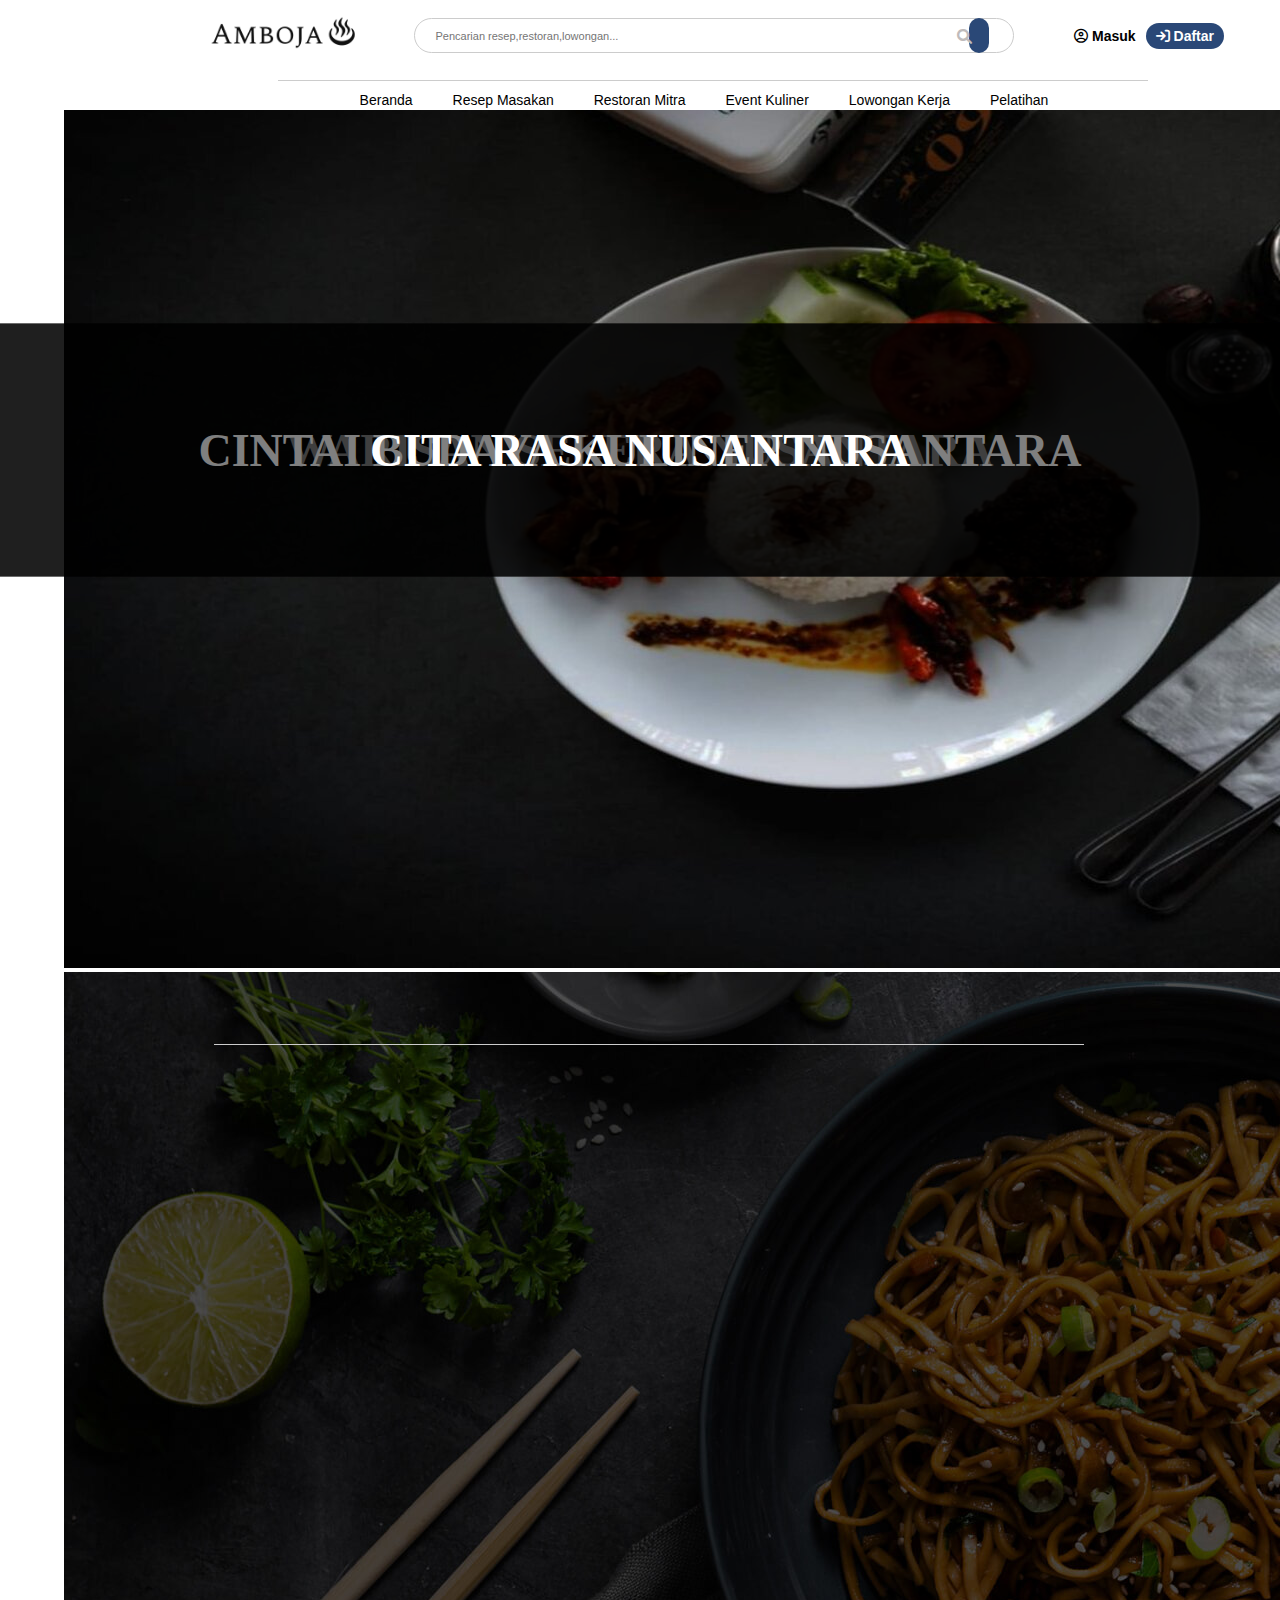
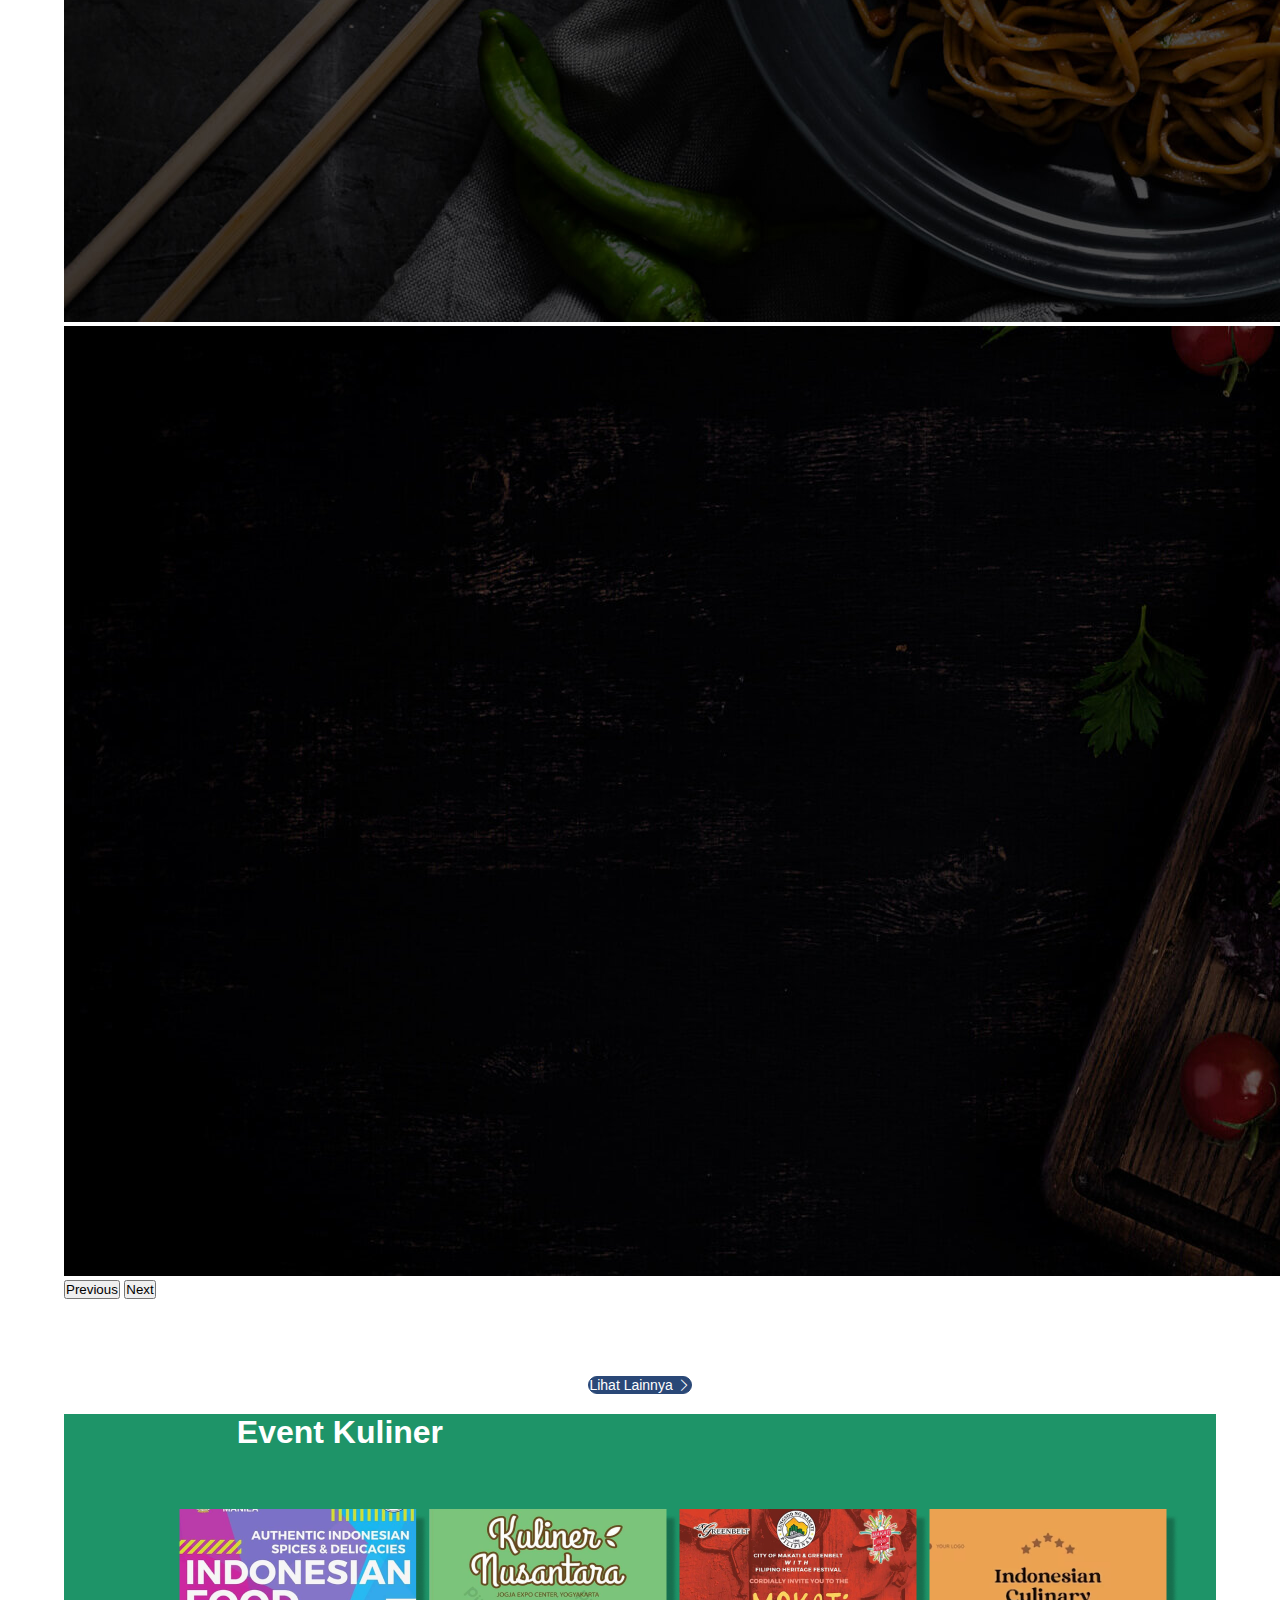
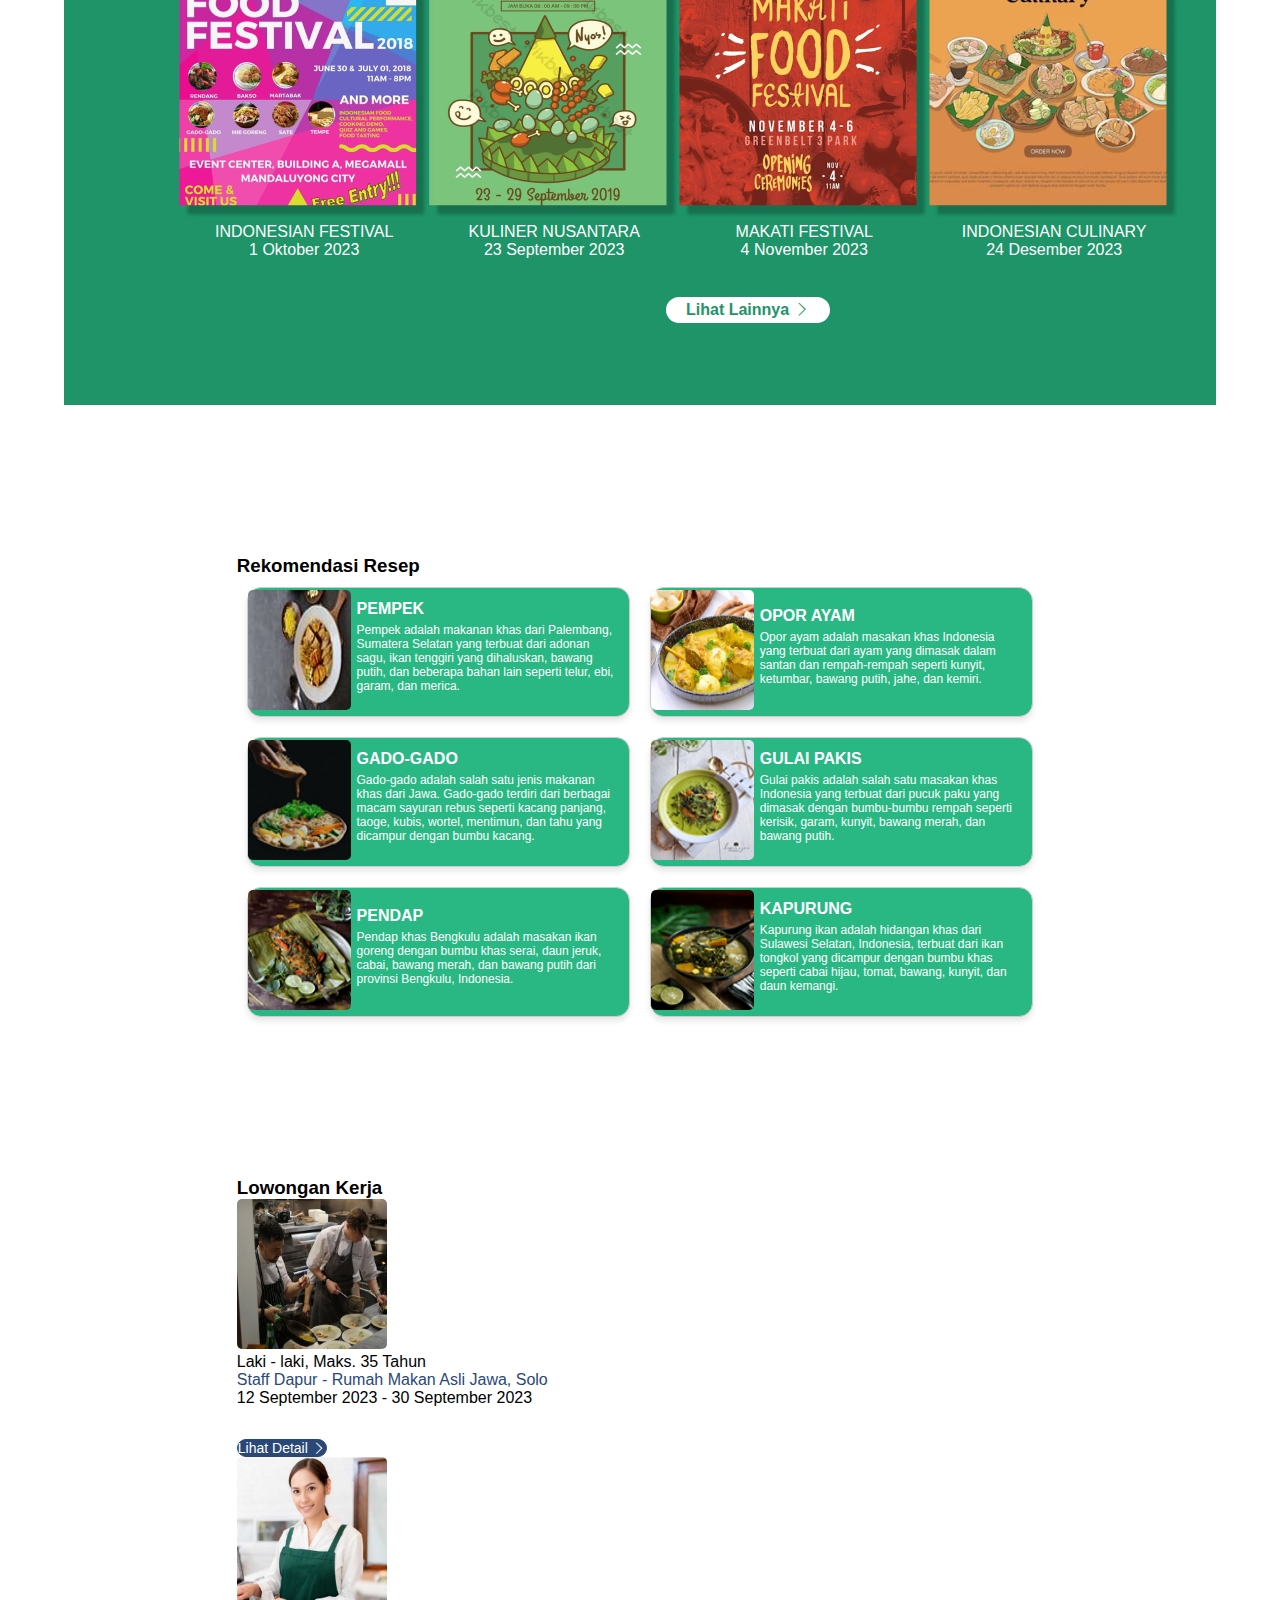
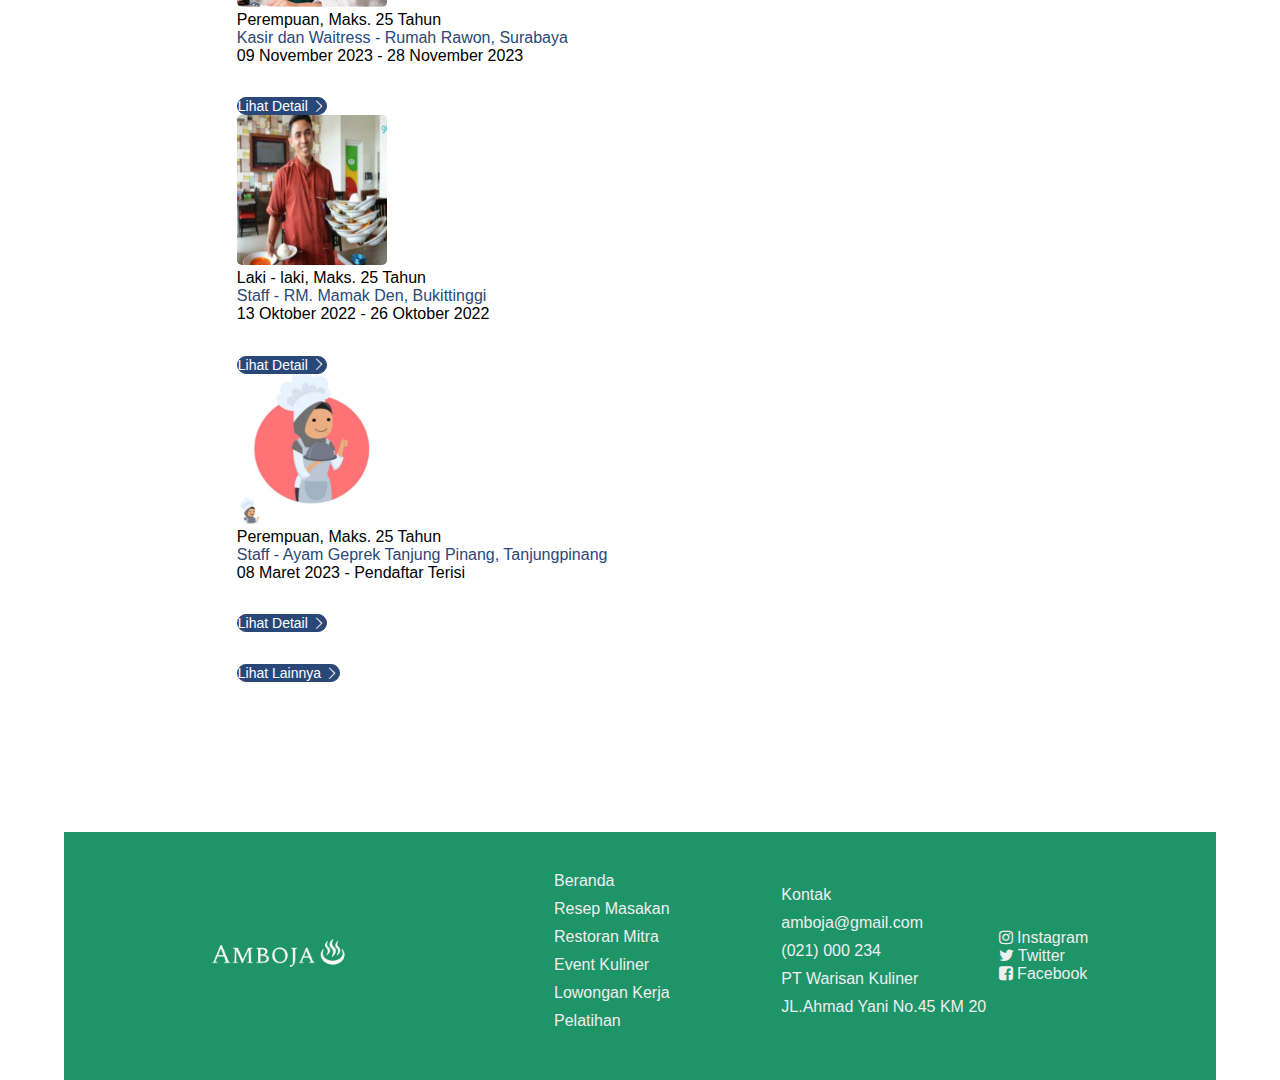
<file: index.html>
<!DOCTYPE html>
<html lang="id">
  <head>
    <meta charset="UTF-8" />
    <meta name="viewport" content="width=device-width, initial-scale=1.0" />
    <title>Website Amboja</title>
    <link rel="stylesheet" href="css/stylee.css" />
    <link
      rel="stylesheet"
      href="https://cdnjs.cloudflare.com/ajax/libs/font-awesome/6.0.0-beta3/css/all.min.css"
    />
    <link
      rel="stylesheet"
      href="https://cdnjs.cloudflare.com/ajax/libs/font-awesome/4.7.0/css/font-awesome.min.css"
    />
    <script src="js/scripts.js"></script>

    <!--	Bootstrap CSS-->
    <link
      href="https://cdn.jsdelivr.net/npm/bootstrap@5.2.3/dist/css/bootstrap.min.css"
      rel="stylesheet"
      integrity="sha384-rbsA2VBKQhggwzxH7pPCaAqO46MgnOM80zW1RWuH61DGLwZJEdK2Kadq2F9CUG65"
      crossorigin="anonymous"
    />
    <link
      href="https://cdn.jsdelivr.net/npm/bootstrap@5.3.2/dist/css/bootstrap.min.css"
      rel="stylesheet"
      integrity="sha384-T3c6CoIi6uLrA9TneNEoa7RxnatzjcDSCmG1MXxSR1GAsXEV/Dwwykc2MPK8M2HN"
      crossorigin="anonymous"
    />
    <!--	Google Font-->
    <link rel="preconnect" href="https://fonts.googleapis.com" />
    <link rel="preconnect" href="https://fonts.gstatic.com" crossorigin />
    <link
      href="https://fonts.googleapis.com/css2?family=Poppins:wght@400;600;700&display=swap"
      rel="stylesheet"
    />
    <!--	Bootstrap Icon-->
    <link
      rel="stylesheet"
      href="https://cdn.jsdelivr.net/npm/bootstrap-icons@1.11.1/font/bootstrap-icons.css"
    />
  </head>
  <body>
    <div class="top-bar">
      <div class="logo">
        <img src="images/Logo1.png" alt="Logo Perusahaan" />
      </div>
      <div class="wrapper">
        <div class="search_wrap search_wrap_3">
          <div class="search_box">
            <input
              type="text"
              class="input"
              placeholder="Pencarian resep,restoran,lowongan..."
            />
            <div class="btn btn_common">
              <i class="fas fa-search"></i>
            </div>
          </div>
        </div>
      </div>
      <div class="user-actions">
        <a href="pages/masuk.html">
          <i class="fa-regular fa-circle-user" style="color: black"></i>
          <span style="color: black">Masuk</span>
        </a>
        <a href="pages/daftar.html" style="background-color: #2a4877">
          <i
            class="fa-solid fa-arrow-right-to-bracket"
            style="color: #ffffff"
          ></i>
          Daftar
        </a>
      </div>
    </div>

    <nav class="navbarr">
      <ul class="navbarr-list">
        <li class="navbarr-item"><a href="index.html">Beranda</a></li>
        <li class="navbarr-item">
          <a href="pages/Resep.html">Resep Masakan</a>
        </li>
        <li class="navbarr-item">
          <a href="pages/Resto.html">Restoran Mitra</a>
        </li>
        <li class="navbarr-item">
          <a href="pages/event.html">Event Kuliner</a>
        </li>
        <li class="navbarr-item">
          <a href="pages/lowongan.html">Lowongan Kerja</a>
        </li>
        <li class="navbarr-item">
          <a href="pages/Pelatihan.html">Pelatihan</a>
        </li>
      </ul>
    </nav>
    <!-- CROUSEL -->
    <div id="carouselExampleCaptions" class="carousel slide">
      <div class="carousel-indicators">
        <button
          type="button"
          data-bs-target="#carouselExampleCaptions"
          data-bs-slide-to="0"
          class="active"
          aria-current="true"
          aria-label="Slide 1"
        ></button>
        <button
          type="button"
          data-bs-target="#carouselExampleCaptions"
          data-bs-slide-to="1"
          aria-label="Slide 2"
        ></button>
        <button
          type="button"
          data-bs-target="#carouselExampleCaptions"
          data-bs-slide-to="2"
          aria-label="Slide 3"
        ></button>
      </div>
      <div class="carousel-inner">
        <div class="carousel-item active">
          <img src="images/rendang.jpg" class="d-block w-100" alt="..." />
          <div class="carousel-capt">
            <h1>WARISAN SELERA NUSANTARA</h1>
          </div>
        </div>
        <div class="carousel-item">
          <img src="images/hero-slider-1.jpg" class="d-block w-100" alt="..." />
          <div class="carousel-capt1">
            <h1>CINTAI BUDAYA KULINER NUSANTARA</h1>
          </div>
        </div>
        <div class="carousel-item">
          <img src="images/hero-slider-2.jpg" class="d-block w-100" alt="..." />
          <div class="carousel-capt1">
            <h1>CITA RASA NUSANTARA</h1>
          </div>
        </div>
      </div>
      <button
        class="carousel-control-prev"
        type="button"
        data-bs-target="#carouselExampleCaptions"
        data-bs-slide="prev"
      >
        <span class="carousel-control-prev-icon" aria-hidden="true"></span>
        <span class="visually-hidden">Previous</span>
      </button>
      <button
        class="carousel-control-next"
        type="button"
        data-bs-target="#carouselExampleCaptions"
        data-bs-slide="next"
      >
        <span class="carousel-control-next-icon" aria-hidden="true"></span>
        <span class="visually-hidden">Next</span>
      </button>
    </div>

    <!-- EVENT -->
    <div class="event">
      <h1 style="color: rgb(255, 255, 255)">Event Kuliner</h1>
      <div id="carousel_event" class="carousel slide" data-bs-ride="carousel">
        <div class="cards">
          <div
            class="cards1"
            onmouseover="zoomIn(this)"
            onmouseout="zoomOut(this)"
          >
            <a href="pages/event2.html" style="text-decoration: none">
              <img
                src="images/indonesian_festival.png"
                class="indo_fes"
                alt="..."
              />
              <p style="text-align: center; color: rgb(255, 255, 255)">
                INDONESIAN FESTIVAL
              </p>
              <p style="text-align: center; color: rgb(255, 255, 255)">
                1 Oktober 2023
              </p>
            </a>
          </div>
          <div
            class="cards2"
            onmouseover="zoomIn(this)"
            onmouseout="zoomOut(this)"
          >
            <a href="pages/event2.html" style="text-decoration: none">
              <img
                src="images/kuliner_nusantara.png"
                class="kul_fes"
                alt="..."
              />
              <p style="text-align: center; color: rgb(255, 255, 255)">
                KULINER NUSANTARA
              </p>
              <p style="text-align: center; color: rgb(255, 255, 255)">
                23 September 2023
              </p>
            </a>
          </div>
          <div
            class="cards3"
            onmouseover="zoomIn(this)"
            onmouseout="zoomOut(this)"
          >
            <a href="pages/event2.html" style="text-decoration: none">
              <img src="images/makati_festival.png" class="ma_fes" alt="..." />
              <p style="text-align: center; color: rgb(255, 255, 255)">
                MAKATI FESTIVAL
              </p>
              <p style="text-align: center; color: rgb(255, 255, 255)">
                4 November 2023
              </p>
            </a>
          </div>
          <div
            class="cards4"
            onmouseover="zoomIn(this)"
            onmouseout="zoomOut(this)"
          >
            <a href="pages/event2.html" style="text-decoration: none">
              <img
                src="images/indonesian_culinary.png"
                class="indo_cul"
                alt="..."
              />
              <p style="text-align: center; color: rgb(255, 255, 255)">
                INDONESIAN CULINARY
              </p>
              <p style="text-align: center; color: rgb(255, 255, 255)">
                24 Desember 2023
              </p>
            </a>
          </div>
        </div>
      </div>
      <br />
      <br />
      <div class="center">
        <button
          class="btnn"
          style="margin-left: 600px"
          onclick="location.href='pages/event.html'"
        >
          Lihat Lainnya <i class="bi bi-chevron-right"></i>
        </button>
      </div>
    </div>

    <!-- REKOMENDASI -->
    <div class="main-container">
      <h3>Rekomendasi Resep</h3>
      <div class="card-container">
        <div
          class="recipe-card"
          onmouseover="zoomIn(this)"
          onmouseout="zoomOut(this)"
        >
          <div class="recipe-image">
            <img src="images/pempek1.jpg" alt="Resep 4" />
          </div>
          <div class="recipe-details">
            <h3>PEMPEK</h3>
            <p>
              Pempek adalah makanan khas dari Palembang, Sumatera Selatan yang
              terbuat dari adonan sagu, ikan tenggiri yang dihaluskan, bawang
              putih, dan beberapa bahan lain seperti telur, ebi, garam, dan
              merica.
            </p>
          </div>
        </div>
        <div
          class="recipe-card"
          onmouseover="zoomIn(this)"
          onmouseout="zoomOut(this)"
        >
          <div class="recipe-image">
            <img src="images/opor.jpg" alt="Resep 4" />
          </div>
          <div class="recipe-details">
            <h3>OPOR AYAM</h3>
            <p>
              Opor ayam adalah masakan khas Indonesia yang terbuat dari ayam
              yang dimasak dalam santan dan rempah-rempah seperti kunyit,
              ketumbar, bawang putih, jahe, dan kemiri.
            </p>
          </div>
        </div>
        <div
          class="recipe-card"
          onmouseover="zoomIn(this)"
          onmouseout="zoomOut(this)"
        >
          <div class="recipe-image">
            <img src="images/menu-3.png" alt="Resep 4" />
          </div>
          <div class="recipe-details">
            <h3>GADO-GADO</h3>
            <p>
              Gado-gado adalah salah satu jenis makanan khas dari Jawa.
              Gado-gado terdiri dari berbagai macam sayuran rebus seperti kacang
              panjang, taoge, kubis, wortel, mentimun, dan tahu yang dicampur
              dengan bumbu kacang.
            </p>
          </div>
        </div>
        <div
          class="recipe-card"
          onmouseover="zoomIn(this)"
          onmouseout="zoomOut(this)"
        >
          <div class="recipe-image">
            <img src="images/menu-4.png" alt="Resep 4" />
          </div>
          <div class="recipe-details">
            <h3>GULAI PAKIS</h3>
            <p>
              Gulai pakis adalah salah satu masakan khas Indonesia yang terbuat
              dari pucuk paku yang dimasak dengan bumbu-bumbu rempah seperti
              kerisik, garam, kunyit, bawang merah, dan bawang putih.
            </p>
          </div>
        </div>
        <div
          class="recipe-card"
          onmouseover="zoomIn(this)"
          onmouseout="zoomOut(this)"
        >
          <div class="recipe-image">
            <img src="images/menu-5.png" alt="Resep 4" />
          </div>
          <div class="recipe-details">
            <h3>PENDAP</h3>
            <p>
              Pendap khas Bengkulu adalah masakan ikan goreng dengan bumbu khas
              serai, daun jeruk, cabai, bawang merah, dan bawang putih dari
              provinsi Bengkulu, Indonesia.
            </p>
          </div>
        </div>
        <div
          class="recipe-card"
          onmouseover="zoomIn(this)"
          onmouseout="zoomOut(this)"
        >
          <div class="recipe-image">
            <img src="images/menu-6.png" alt="Resep 4" />
          </div>
          <div class="recipe-details">
            <h3>KAPURUNG</h3>
            <p>
              Kapurung ikan adalah hidangan khas dari Sulawesi Selatan,
              Indonesia, terbuat dari ikan tongkol yang dicampur dengan bumbu
              khas seperti cabai hijau, tomat, bawang, kunyit, dan daun kemangi.
            </p>
          </div>
        </div>
        <div class="center-container">
          <div class="d-flex justify-content-center mt-4">
            <button
              class="tbn-forward mb-3 px-5 py-2"
              onclick="location.href='pages/resep.html'"
            >
              Lihat Lainnya <i class="bi bi-chevron-right"></i>
            </button>
          </div>
        </div>
      </div>
    </div>

    <!-- LOWONGAN -->
    <div class="main-container">
      <h3>Lowongan Kerja</h3>

      <div class="card m-2 mx-auto mt-5" style="max-width: 900px">
        <div class="row g-0">
          <div class="col-md-3 p-3 d-flex justify-content-center">
            <img
              src="images/staff-dapur.jpg"
              class="img-fluid rounded object-fit-cover thumbnail"
              alt="..."
            />
          </div>
          <div class="col-md-6 d-flex align-items-center">
            <div class="card-body ps-4">
              <p class="card-text m-0 my-2">
                <span class="text-muted fs-6">Laki - laki, Maks. 35 Tahun</span>
              </p>
              <p class="card-title fw-bold">
                Staff Dapur - Rumah Makan Asli Jawa, Solo
              </p>
              <p class="card-text">
                <span class="text-muted fs-6"
                  >12 September 2023 - 30 September 2023</span
                >
              </p>
            </div>
          </div>
          <div
            class="col-md-3 d-flex align-items-center"
            onmouseover="In(this)"
            onmouseout="Out(this)"
          >
            <button
              class="tbn-forward mb-3 px-5 py-2"
              onclick="location.href='pages/lowongan2.html'"
            >
              Lihat Detail <i class="bi bi-chevron-right"></i>
            </button>
          </div>
        </div>
      </div>

      <div class="card m-2 mx-auto" style="max-width: 900px">
        <div class="row g-0">
          <div class="col-md-3 p-3 d-flex justify-content-center">
            <img
              src="images/waitress.jpg"
              class="img-fluid rounded object-fit-cover thumbnail"
              alt="..."
            />
          </div>
          <div class="col-md-6 d-flex align-items-center">
            <div class="card-body ps-4">
              <p class="card-text m-0 my-2">
                <span class="text-muted fs-6">Perempuan, Maks. 25 Tahun</span>
              </p>
              <p class="card-title fw-bold">
                Kasir dan Waitress - Rumah Rawon, Surabaya
              </p>
              <p class="card-text">
                <span class="text-muted fs-6"
                  >09 November 2023 - 28 November 2023</span
                >
              </p>
            </div>
          </div>
          <div
            class="col-md-3 d-flex align-items-center"
            onmouseover="In(this)"
            onmouseout="Out(this)"
          >
            <button
              class="tbn-forward mb-3 px-5 py-2"
              onclick="location.href='pages/lowongan2.html'"
            >
              Lihat Detail <i class="bi bi-chevron-right"></i>
            </button>
          </div>
        </div>
      </div>

      <div class="card m-2 mx-auto" style="max-width: 900px">
        <div class="row g-0">
          <div class="col-md-3 p-3 d-flex justify-content-center">
            <img
              src="images/staff-rm.jpg"
              class="img-fluid rounded object-fit-cover thumbnail"
              alt="..."
            />
          </div>
          <div class="col-md-6 d-flex align-items-center">
            <div class="card-body ps-4">
              <p class="card-text m-0 my-2">
                <span class="text-muted fs-6">Laki - laki, Maks. 25 Tahun</span>
              </p>
              <p class="card-title fw-bold">
                Staff - RM. Mamak Den, Bukittinggi
              </p>
              <p class="card-text">
                <span class="text-muted fs-6"
                  >13 Oktober 2022 - 26 Oktober 2022</span
                >
              </p>
            </div>
          </div>
          <div
            class="col-md-3 d-flex align-items-center"
            onmouseover="In(this)"
            onmouseout="Out(this)"
          >
            <button
              class="tbn-forward mb-3 px-5 py-2"
              onclick="location.href='pages/lowongan2.html'"
            >
              Lihat Detail <i class="bi bi-chevron-right"></i>
            </button>
          </div>
        </div>
      </div>

      <div class="card m-2 mx-auto" style="max-width: 900px">
        <div class="row g-0">
          <div class="col-md-3 p-3 d-flex justify-content-center">
            <img
              src="images/koki.png"
              class="img-fluid rounded object-fit-cover thumbnail"
              alt="..."
            />
          </div>
          <div class="col-md-6 d-flex align-items-center">
            <div class="card-body ps-4">
              <p class="card-text m-0 my-2">
                <span class="text-muted fs-6">Perempuan, Maks. 25 Tahun</span>
              </p>
              <p class="card-title fw-bold">
                Staff - Ayam Geprek Tanjung Pinang, Tanjungpinang
              </p>
              <p class="card-text">
                <span class="text-muted fs-6"
                  >08 Maret 2023 - Pendaftar Terisi</span
                >
              </p>
            </div>
          </div>
          <div
            class="col-md-3 d-flex align-items-center"
            onmouseover="In(this)"
            onmouseout="Out(this)"
          >
            <button
              class="tbn-forward mb-3 px-5 py-2"
              onclick="location.href='pages/lowongan2.html'"
            >
              Lihat Detail <i class="bi bi-chevron-right"></i>
            </button>
          </div>
        </div>
      </div>
      <div
        class="d-flex justify-content-center mt-4"
        onmouseover="In(this)"
        onmouseout="Out(this)"
      >
        <button
          class="tbn-forward mb-3 px-5 py-2"
          onclick="location.href='pages/lowongan.html'"
        >
          Lihat Lainnya <i class="bi bi-chevron-right"></i>
        </button>
      </div>
    </div>

    <!-- FOOTER -->
    <div class="footer">
      <div class="col-1">
        <img src="images/Logo2.png" alt="Logo" />
      </div>
      <div class="col-2">
        <ul>
          <a href="index.html">Beranda</a>
          <a href="pages/Resep.html">Resep Masakan</a>
          <a href="pages/Resto.html">Restoran Mitra</a>
          <a href="pages/event.html">Event Kuliner</a>
          <a href="pages/lowongan.html">Lowongan Kerja</a>
          <a href="pages/Pelatihan.html">Pelatihan</a>
        </ul>
      </div>
      <div class="col-3">
        <ul>
          <a href="#">Kontak</a>
          <a href="#">amboja@gmail.com</a>
          <a href="#">(021) 000 234</a>
          <a href="#">PT Warisan Kuliner</a>
          <a href="#">JL.Ahmad Yani No.45 KM 20</a>
        </ul>
      </div>
      <div class="col-4">
        <ul>
          <li>
            <a href="#"><i class="fa fa-instagram"></i> Instagram</a>
          </li>
          <li>
            <a href="#"><i class="fa fa-twitter"></i> Twitter</a>
          </li>
          <li>
            <a href="#"><i class="fa fa-facebook-square"></i> Facebook</a>
          </li>
        </ul>
      </div>
    </div>

    <script
      src="https://cdn.jsdelivr.net/npm/@popperjs/core@2.11.6/dist/umd/popper.min.js"
      integrity="sha384-oBqDVmMz9ATKxIep9tiCxS/Z9fNfEXiDAYTujMAeBAsjFuCZSmKbSSUnQlmh/jp3"
      crossorigin="anonymous"
    ></script>
    <script
      src="https://cdn.jsdelivr.net/npm/bootstrap@5.2.3/dist/js/bootstrap.min.js"
      integrity="sha384-cuYeSxntonz0PPNlHhBs68uyIAVpIIOZZ5JqeqvYYIcEL727kskC66kF92t6Xl2V"
      crossorigin="anonymous"
    ></script>
  </body>
</html>
</file>
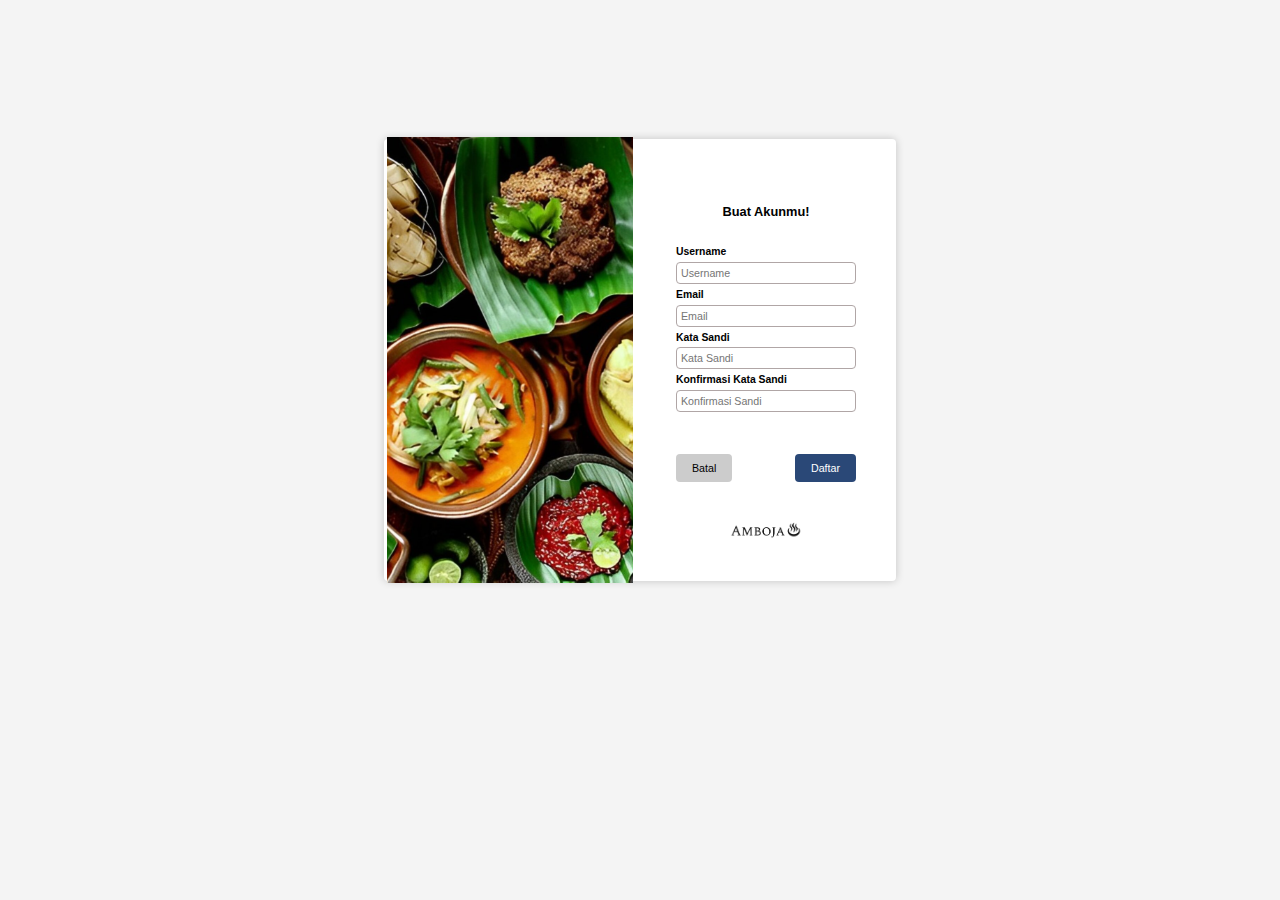
<file: pages/daftar.html>
<!DOCTYPE html>
<html lang="en">
  <head>
    <meta charset="UTF-8" />
    <meta name="viewport" content="width=device-width, initial-scale=1.0" />
    <link rel="stylesheet" href="../css/login.css" />
    <title>Register</title>
  </head>
  <body>
    <div class="login-container">
      <div class="image-container">
        <img src="../images/nusaa.jpg" alt="Gambar Login" class="login-image" />
      </div>
      <div class="form-container">
        <h4>Buat Akunmu!</h4>
        <form action="#" method="POST">
          <label for="username">Username</label>
          <input type="text" id="user" name="user" placeholder="Username" />
          <label for="email">Email</label>
          <input type="teks" id="email" name="email" placeholder="Email" />
          <label for="kata sandi">Kata Sandi</label>
          <input
            type="kata sandi"
            id="kata sandi"
            name="kata sandi"
            placeholder="Kata Sandi"
          />
          <label for="konfirmasi">Konfirmasi Kata Sandi</label>
          <input
            type="konf"
            id="konfirmasi"
            name="konfirmasi"
            placeholder="Konfirmasi Sandi"
          />

          <div class="button-container">
            <button
              type="button"
              class="cancel-button"
              style="color: black"
              onclick="window.location.href='../index.html'"
            >
              Batal
            </button>
            <button
              type="button"
              class="register-button"
              style="color: rgb(255, 255, 255)"
              onclick="window.location.href='../index.html'"
            >
              Daftar
            </button>
          </div>
          <div class="logo-container">
            <img src="../images/Logo1.png" alt="Logo" class="logo-image" />
          </div>
        </form>
      </div>
    </div>
  </body>
</html>
</file>
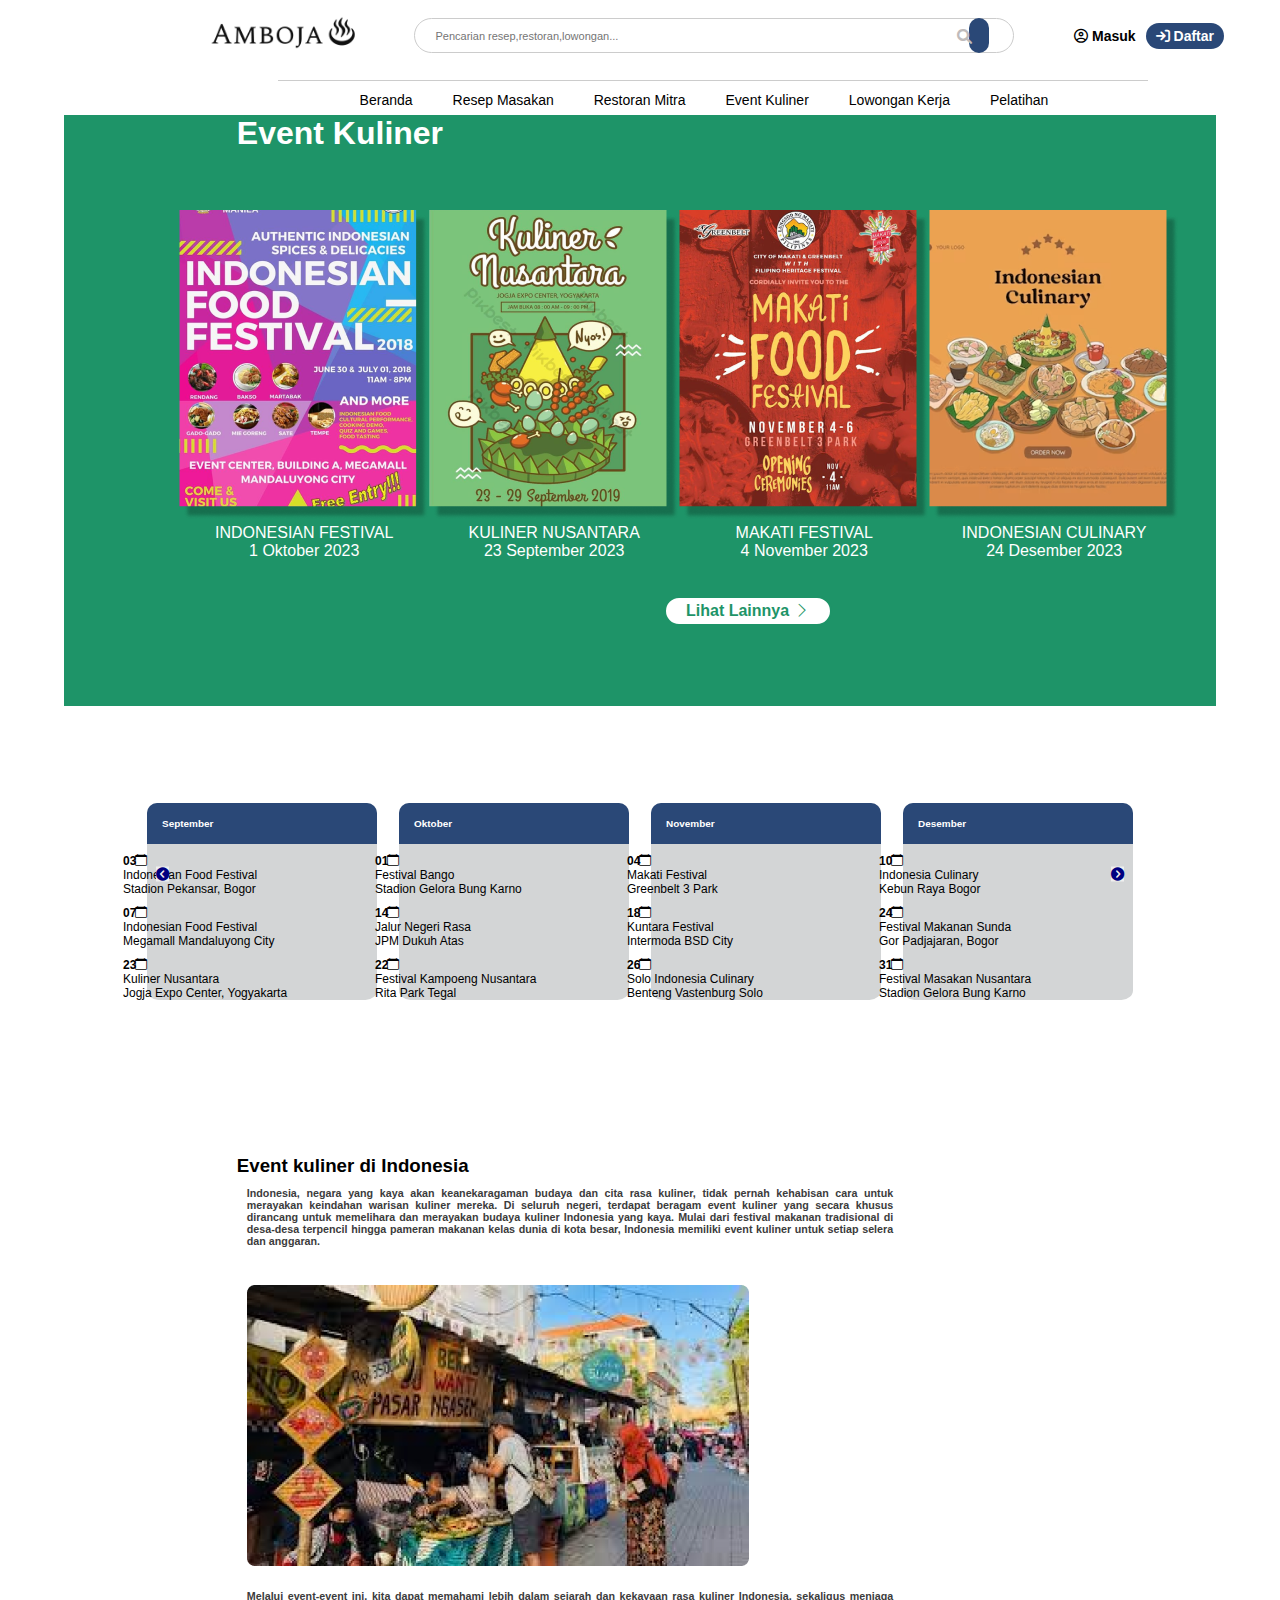
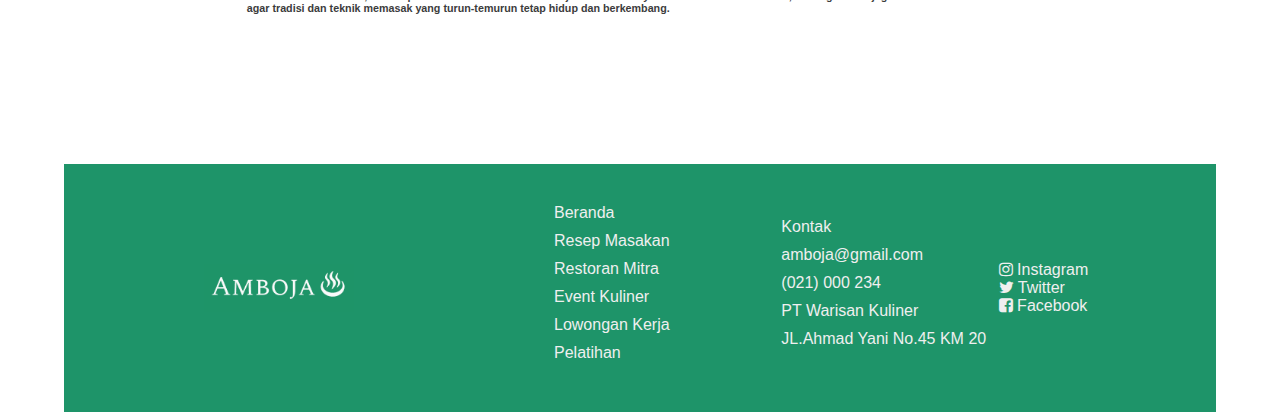
<file: pages/event.html>
<!DOCTYPE html>
<html lang="id">
<head>
    <meta charset="UTF-8">
    <meta name="viewport" content="width=device-width, initial-scale=1.0">
    <title>Website Amboja</title>
    <link rel="stylesheet" href="../css/stylee.css">
    <link rel="stylesheet" href="https://cdnjs.cloudflare.com/ajax/libs/font-awesome/6.0.0-beta3/css/all.min.css">
    <link rel="stylesheet" href="https://cdnjs.cloudflare.com/ajax/libs/font-awesome/4.7.0/css/font-awesome.min.css">
<!--	Bootstrap CSS-->
	<link href="https://cdn.jsdelivr.net/npm/bootstrap@5.2.3/dist/css/bootstrap.min.css" rel="stylesheet" integrity="sha384-rbsA2VBKQhggwzxH7pPCaAqO46MgnOM80zW1RWuH61DGLwZJEdK2Kadq2F9CUG65" crossorigin="anonymous">
    <link href="https://cdn.jsdelivr.net/npm/bootstrap@5.3.2/dist/css/bootstrap.min.css" rel="stylesheet" integrity="sha384-T3c6CoIi6uLrA9TneNEoa7RxnatzjcDSCmG1MXxSR1GAsXEV/Dwwykc2MPK8M2HN" crossorigin="anonymous">
<!--	Google Font-->
<link rel="preconnect" href="https://fonts.googleapis.com">
<link rel="preconnect" href="https://fonts.gstatic.com" crossorigin>
<link href="https://fonts.googleapis.com/css2?family=Poppins:wght@400;600;700&display=swap" rel="stylesheet">
<!--	Bootstrap Icon-->
<link rel="stylesheet" href="https://cdn.jsdelivr.net/npm/bootstrap-icons@1.11.1/font/bootstrap-icons.css">
<style>
  .product {
      display: flex;
      flex-direction: column;
      align-items: center;
      background-color: #ffffff;
      margin-top: -6%;
      margin-bottom: -4%;
  }
  .ikon {
      display: flex;
      justify-content: space-between;
      width: 200px;
  }
  .pre-btn,
  .nxt-btn {
    margin-top: -5%;
      border: none;
  }
  .product-container {
      display: flex;
      justify-content: center;
  }
  .product-card {
      margin: 1px;
      border: none;
  }
  .product-info{
    background-color: rgb(211, 213, 214);
    border-radius: 5%;
  }
</style>
</head>
<body>
    <div class="top-bar">
        <div class="logo">
            <img src="../images/Logo1.png" alt="Logo Perusahaan">
        </div>
        <div class="wrapper">
            <div class="search_wrap search_wrap_3">
                <div class="search_box">
                    <input type="text" class="input" placeholder="Pencarian resep,restoran,lowongan...">
                    <div class="btn btn_common">
                        <i class="fas fa-search"></i>
                    </div>
                </div>
            </div>
        </div>
        <div class="user-actions">
            <a href="../pages/masuk.html">
                <i class="fa-regular fa-circle-user" style="color: black;"></i>
                <span style="color: black;">Masuk</span>
            </a>
            <a href="../pages/daftar.html" style="background-color: #2A4877;">
                <i class="fa-solid fa-arrow-right-to-bracket" style="color: #ffffff;"></i>
                Daftar
            </a>
        </div>
    </div>

    <nav class="navbarr">
        <ul class="navbarr-list">
            <li class="navbarr-item"><a href="../index.html">Beranda</a></li>
            <li class="navbarr-item"><a href="Resep.html">Resep Masakan</a></li>
            <li class="navbarr-item"><a href="Resto.html">Restoran Mitra</a></li>
            <li class="navbarr-item"><a href="event.html">Event Kuliner</a></li>
            <li class="navbarr-item"><a href="lowongan.html">Lowongan Kerja</a></li>
            <li class="navbarr-item"><a href="Pelatihan.html">Pelatihan</a></li>
        </ul>
    </nav>


<!-- EVENT -->
<div class="event">
  <h1 style="color: rgb(255, 255, 255);">Event Kuliner</h1>
  <div id="carousel_event" class="carousel slide" data-bs-ride="carousel">
      <div class="cards">
        <div class="cards1"onmouseover="zoomIn(this)" onmouseout="zoomOut(this)">
          <a href="event2.html">
            <img src="../images/indonesian_festival.png" class="indo_fes" alt="...">
          </a>
          <p style="text-align: center; color: rgb(255, 255, 255);">INDONESIAN FESTIVAL</p>
          <p style="text-align: center; color: rgb(255, 255, 255);">1 Oktober 2023</p>
        </div>
        <div class="cards2" onmouseover="zoomIn(this)" onmouseout="zoomOut(this)">
          <a href="event2.html">
            <img src="../images/kuliner_nusantara.png" class="kul_fes" alt="...">
          </a>
          <P style="text-align: center; color: rgb(255, 255, 255);">KULINER NUSANTARA</P>
          <p style="text-align: center; color: rgb(255, 255, 255);">23 September 2023</p>
        </div>
        <div class="cards3" onmouseover="zoomIn(this)" onmouseout="zoomOut(this)">
          <a href="event2.html"> 
            <img src="../images/makati_festival.png" class="ma_fes" alt="...">
          </a>
          <P style="text-align: center; color: rgb(255, 255, 255);">MAKATI FESTIVAL</P>
          <p style="text-align: center; color: rgb(255, 255, 255);">4 November 2023</p>
        </div>
        <div class="cards4"onmouseover="zoomIn(this)" onmouseout="zoomOut(this)">
          <a href="event2.html"> 
            <img src="../images/indonesian_culinary.png" class="indo_cul" alt="...">
          </a>
          <P style="text-align: center; color: rgb(255, 255, 255);">INDONESIAN CULINARY</P>
          <p style="text-align: center; color: rgb(255, 255, 255);">24 Desember 2023</p>
        </div>
      </div>
    </div>
  <br>
  <br>
  <div class="center">
    <button class="btnn" style="margin-left: 600px;">Lihat Lainnya <i class="bi bi-chevron-right"></i></button>
</div>
</div>

<!-- kalender -->
<section class="product">
    <button class="pre-btn"><i class="fas fa-chevron-circle-left" style="color: #000080;"></i></button>
    <button class="nxt-btn"> <i class="fas fa-chevron-circle-right" style="color: #000080;"></i></button>
  </div>
  <div class="product-container kalender">
    <div class="product-card kal1">
      <div class="product-info">
        <h5>September</h5>
        <ul class="hr">
            <li><i class="bi bi-calendar"></i></li>
            <li>
              <ul>
                <li><strong>03</strong></li>
                <li>Indonesian Food Festival</li>
                <li>Stadion Pekansar, Bogor</li>
              </ul>
            </li>
          </ul>
          <ul class="hr">
            <li><i class="bi bi-calendar"></i></li>
            <li>
              <ul>
                <li><strong>07</strong></li>
                <li>Indonesian Food Festival</li>
                <li>Megamall Mandaluyong City</li>
              </ul>
            </li>
          </ul>
          <ul class="hr">
            <li><i class="bi bi-calendar"></i></li>
            <li>
              <ul>
                <li><strong>23</strong></li>
                <li>Kuliner Nusantara</li>
                <li>Jogja Expo Center, Yogyakarta</li>
              </ul>
            </li>
          </ul>
      </div>
    </div>
    <div class="product-card kal1" >
      <div class="product-info">
        <h5>Oktober</h5>
        <ul class="hr">
            <li><i class="bi bi-calendar"></i></li>
            <li>
              <ul>
                <li><strong>01</strong></li>
                <li>Festival Bango </li>
                <li>Stadion Gelora Bung Karno</li>
              </ul>
            </li>
          </ul>
          <ul class="hr">
            <li><i class="bi bi-calendar"></i></li>
            <li>
              <ul>
                <li><strong>14</strong></li>
                <li>Jalur Negeri Rasa</li>
                <li>JPM Dukuh Atas</li>
              </ul>
            </li>
          </ul>
          <ul class="hr">
            <li><i class="bi bi-calendar"></i></li>
            <li>
              <ul>
                <li><strong>22</strong></li>
                <li>Festival Kampoeng Nusantara</li>
                <li>Rita Park Tegal</li>
              </ul>
            </li>
          </ul>
      </div>
    </div>
    <div class="product-card kal1" >
      <div class="product-info">
        <h5>November</h5>
        <ul class="hr">
            <li><i class="bi bi-calendar"></i></li>
            <li>
              <ul>
                <li><strong>04</strong></li>
                <li>Makati Festival  </li>
                <li>Greenbelt 3 Park</li>
              </ul>
            </li>
          </ul>
          <ul class="hr">
            <li><i class="bi bi-calendar"></i></li>
            <li>
              <ul>
                <li><strong>18</strong></li>
                <li>Kuntara Festival </li>
                <li>Intermoda BSD City</li>
              </ul>
            </li>
          </ul>
          <ul class="hr">
            <li><i class="bi bi-calendar"></i></li>
            <li>
              <ul>
                <li><strong>26</strong></li>
                <li>Solo Indonesia Culinary </li>
                <li>Benteng Vastenburg Solo</li>
              </ul>
            </li>
          </ul>
      </div>
    </div>
    <div class="product-card kal1" >
      <div class="product-info">
        <h5>Desember</h5>
        <ul class="hr">
            <li><i class="bi bi-calendar"></i></li>
            <li>
              <ul>
                <li><strong>10</strong></li>
                <li>Indonesia Culinary </li>
                <li>Kebun Raya Bogor</li>
              </ul>
            </li>
          </ul>
          <ul class="hr">
            <li><i class="bi bi-calendar"></i></li>
            <li>
              <ul>
                <li><strong>24</strong></li>
                <li>Festival Makanan Sunda </li>
                <li>Gor Padjajaran, Bogor</li>
              </ul>
            </li>
          </ul>
          <ul class="hr">
            <li><i class="bi bi-calendar"></i></li>
            <li>
              <ul>
                <li><strong>31</strong></li>
                <li>Festival Masakan Nusantara </li>
                <li>Stadion Gelora Bung Karno</li>
              </ul>
            </li>
          </ul>
      </div>
    </div>
  </div>
</section>
<!-- end kalender -->
<!-- Konten -->
<div class="main-container">
  <h3>Event kuliner di Indonesia</h3>
  <div class="sub">
    <h6>Indonesia, negara yang kaya akan keanekaragaman budaya dan cita rasa kuliner, tidak pernah kehabisan cara untuk merayakan keindahan warisan kuliner mereka. 
      Di seluruh negeri, terdapat beragam event kuliner yang secara khusus dirancang untuk memelihara dan merayakan budaya kuliner Indonesia yang kaya. 
      Mulai dari festival makanan tradisional di desa-desa terpencil hingga pameran makanan kelas dunia di kota besar, Indonesia memiliki event kuliner untuk setiap selera dan anggaran.</h6>
    <br>
    <img src="../images/event.png" alt="">
    <br>
    <h6>Melalui event-event ini, kita dapat memahami lebih dalam sejarah dan kekayaan rasa kuliner Indonesia, 
      sekaligus menjaga agar tradisi dan teknik memasak yang turun-temurun tetap hidup dan berkembang. </h6>
    </div>
</div>
<!-- FOOTER -->
<div class="footer">
  <div class="col-1">
      <img src="../images/Logo2.png" alt="Logo">
    </div>
   <div class="col-2">
       <UL>
       <a href="../index.html">Beranda</a>
       <a href="Resep.html">Resep Masakan</a>
       <a href="Resto.html">Restoran Mitra</a>
       <a href="event.html">Event Kuliner</a>
       <a href="lowongan.html">Lowongan Kerja</a>
       <a href="Pelatihan.html">Pelatihan</a>
      </UL>
   </div>
   <div class="col-3">
      <ul>
      <a href="#">Kontak</a>
      <a href="#">amboja@gmail.com</a>
      <a href="#">(021) 000 234</a>
      <a href="#">PT Warisan Kuliner</a>
      <a href="#">JL.Ahmad Yani No.45 KM 20</a>
      </ul>
   </div>
   <div class="col-4">
      <ul>
        <li>
          <a href="#"><i class="fa fa-instagram"></i> Instagram</a>
        </li>
        <li>
          <a href="#"><i class="fa fa-twitter"></i> Twitter</a>
        </li>
        <li>
          <a href="#"><i class="fa fa-facebook-square"></i>
              Facebook</a>
        </li>
      </ul>
    </div>
</div>
<script src="https://cdn.jsdelivr.net/npm/@popperjs/core@2.11.6/dist/umd/popper.min.js" integrity="sha384-oBqDVmMz9ATKxIep9tiCxS/Z9fNfEXiDAYTujMAeBAsjFuCZSmKbSSUnQlmh/jp3" crossorigin="anonymous"></script>
<script src="https://cdn.jsdelivr.net/npm/bootstrap@5.2.3/dist/js/bootstrap.min.js" integrity="sha384-cuYeSxntonz0PPNlHhBs68uyIAVpIIOZZ5JqeqvYYIcEL727kskC66kF92t6Xl2V" crossorigin="anonymous"></script>
<script src="../js/scripts.js"></script>
</body>
</html>
</file>
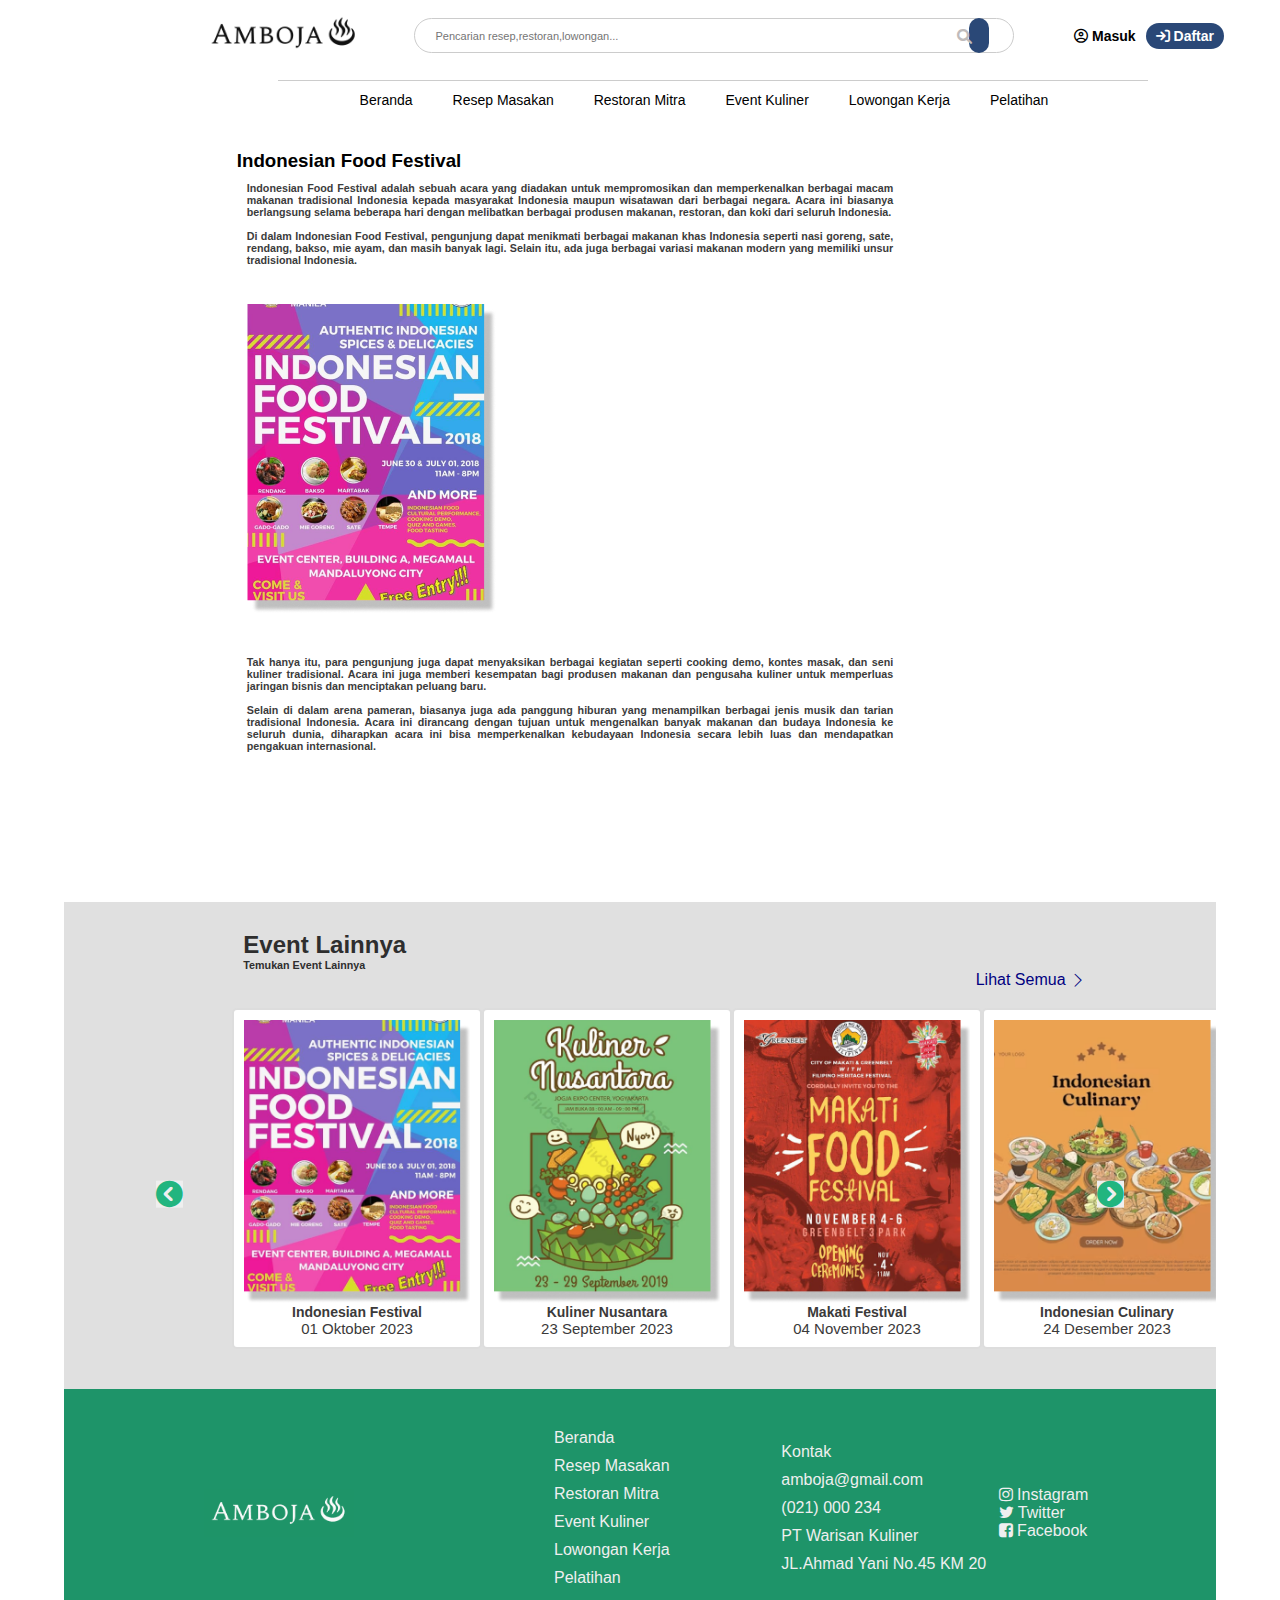
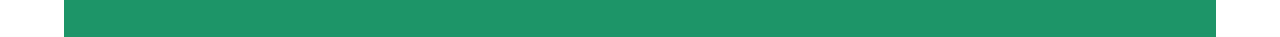
<file: pages/event2.html>
<!DOCTYPE html>
<html lang="en">
<head>
    <meta charset="UTF-8">
    <meta http-equiv="X-UA-Compatible" content="IE=edge">
    <meta name="viewport" content="width=device-width, initial-scale=1.0">
    <link rel="preconnect" href="https://fonts.gstatic.com">
    <link rel="stylesheet" href="../css/stylee.css">
<!--	Bootstrap CSS-->
	<link href="https://cdn.jsdelivr.net/npm/bootstrap@5.2.3/dist/css/bootstrap.min.css" rel="stylesheet" integrity="sha384-rbsA2VBKQhggwzxH7pPCaAqO46MgnOM80zW1RWuH61DGLwZJEdK2Kadq2F9CUG65" crossorigin="anonymous">
    <link href="https://cdn.jsdelivr.net/npm/bootstrap@5.3.2/dist/css/bootstrap.min.css" rel="stylesheet" integrity="sha384-T3c6CoIi6uLrA9TneNEoa7RxnatzjcDSCmG1MXxSR1GAsXEV/Dwwykc2MPK8M2HN" crossorigin="anonymous">
<!--	Google Font-->
    <link rel="preconnect" href="https://fonts.googleapis.com">
    <link rel="preconnect" href="https://fonts.gstatic.com" crossorigin>
    <link href="https://fonts.googleapis.com/css2?family=Poppins:wght@400;600;700&display=swap" rel="stylesheet">
    <link rel="stylesheet" href="https://cdnjs.cloudflare.com/ajax/libs/font-awesome/6.0.0-beta3/css/all.min.css">
    <link rel="stylesheet" href="https://cdnjs.cloudflare.com/ajax/libs/font-awesome/4.7.0/css/font-awesome.min.css">
    <link href="https://fonts.googleapis.com/css2?family=Mulish:wght@300;900&display=swap" rel="stylesheet">
<!--	Bootstrap Icon-->
    <link rel="stylesheet" href="https://cdn.jsdelivr.net/npm/bootstrap-icons@1.11.1/font/bootstrap-icons.css">
    <title>Website Amboja</title>
</head>
<body>
    <div class="top-bar">
        <div class="logo">
            <img src="../images/Logo1.png" alt="Logo Perusahaan">
        </div>
        <div class="wrapper">
            <div class="search_wrap search_wrap_3">
                <div class="search_box">
                    <input type="text" class="input" placeholder="Pencarian resep,restoran,lowongan...">
                    <div class="btn btn_common">
                        <i class="fas fa-search"></i>
                    </div>
                </div>
            </div>
        </div>
        <div class="user-actions">
            <a href="masuk.html">
                <i class="fa-regular fa-circle-user" style="color: black;"></i>
                <span style="color: black;">Masuk</span>
            </a>
            <a href="daftar.html" style="background-color: #2A4877;">
                <i class="fa-solid fa-arrow-right-to-bracket" style="color: #ffffff;"></i>
                Daftar
            </a>
        </div>
    </div>

    <nav class="navbarr">
        <ul class="navbarr-list">
            <li class="navbarr-item"><a href="../index.html">Beranda</a></li>
            <li class="navbarr-item"><a href="Resep.html">Resep Masakan</a></li>
            <li class="navbarr-item"><a href="Resto.html">Restoran Mitra</a></li>
            <li class="navbarr-item"><a href="event.html">Event Kuliner</a></li>
            <li class="navbarr-item"><a href="lowongan.html">Lowongan Kerja</a></li>
            <li class="navbarr-item"><a href="Pelatihan.html">Pelatihan</a></li>
        </ul>
    </nav>

<!-- Konten event -->
<div class="main-container">
  <h3>Indonesian Food Festival</h3>
  <div class="sub">
    <h6>Indonesian Food Festival adalah sebuah acara yang diadakan untuk mempromosikan dan memperkenalkan berbagai macam makanan tradisional Indonesia kepada masyarakat Indonesia maupun wisatawan dari berbagai negara. 
        Acara ini biasanya berlangsung selama beberapa hari dengan melibatkan berbagai produsen makanan, restoran, dan koki dari seluruh Indonesia.
        <br>
        <br>
        Di dalam Indonesian Food Festival, pengunjung dapat menikmati berbagai makanan khas Indonesia seperti nasi goreng, sate, rendang, bakso, mie ayam, dan masih banyak lagi. 
        Selain itu, ada juga berbagai variasi makanan modern yang memiliki unsur tradisional Indonesia.</h6>
    <br>
    <img src="../images/indonesian_festival.png" alt="">
    <br>
    <br>
    <h6>Tak hanya itu, para pengunjung juga dapat menyaksikan berbagai kegiatan seperti cooking demo, kontes masak, dan seni kuliner tradisional. 
        Acara ini juga memberi kesempatan bagi produsen makanan dan pengusaha kuliner untuk memperluas jaringan bisnis dan menciptakan peluang baru.
        <br>
        <br>
        Selain di dalam arena pameran, biasanya juga ada panggung hiburan yang menampilkan berbagai jenis musik dan tarian tradisional Indonesia. 
        Acara ini dirancang dengan tujuan untuk mengenalkan banyak makanan dan budaya Indonesia ke seluruh dunia, 
        diharapkan acara ini bisa memperkenalkan kebudayaan Indonesia secara lebih luas dan mendapatkan pengakuan internasional. </h6>
    </div>
</div>
<section class="product"> 
  <h2 style="color: rgb(46, 46, 46);">Event Lainnya</h2>
<h6 style="color: rgb(46, 46, 46);">Temukan Event Lainnya</h6>
<a href="Resto.html" style="display: inline-block; margin-right: 90px; float: right; text-decoration: none; color:#000080">Lihat Semua <i class="bi bi-chevron-right" style="vertical-align: middle;"></i></a>
<div class="ikon">
  <button class="pre-btn"><i class="fas fa-chevron-circle-left fa-2x"></i></button>
  <button class="nxt-btn"><i class="fas fa-chevron-circle-right fa-2x"></i></button>
</div>
  <div class="product-container">
      <div class="product-card">
          <div class="product-image">
              <img src="../images/indonesian_festival.png" class="product-thumb" alt="">
          </div>
          <div class="product-info">
              <a href="event2.html" class="product-brand-link" style="text-decoration: none; color: black; text-align: center;">
                  <p class="product-brand" >Indonesian Festival</p>
              </a>
              <a class="product-short-description" style="text-align: center; text-decoration: none;">
                  <p style="font-size: 15px;">01 Oktober 2023</p>
              </a>
          </div>
      </div>
      <div class="product-card">
          <div class="product-image">
              <img src="../images/kuliner_nusantara.png" class="product-thumb" alt="">
          </div>
          <div class="product-info">
            <a href="event2.html" class="product-brand-link" style="text-decoration: none; color: black; text-align: center;">
                <p class="product-brand" >Kuliner Nusantara</p>
            </a>
            <a class="product-short-description" style="text-align: center; text-decoration: none;">
                <p style="font-size: 15px;">23 September 2023</p>
            </a>
        </div>
      </div>
      <div class="product-card">
          <div class="product-image">
              <img src="../images/makati_festival.png" class="product-thumb" alt="">
          </div>
          <div class="product-info">
            <a href="event2.html" class="product-brand-link" style="text-decoration: none; color: black; text-align: center;">
                <p class="product-brand" >Makati Festival</p>
            </a>
            <a class="product-short-description" style="text-align: center; text-decoration: none;">
                <p style="font-size: 15px;">04 November 2023</p>
            </a>
        </div>
      </div>
      <div class="product-card">
          <div class="product-image">
              <img src="../images/indonesian_culinary.png" class="product-thumb" alt="">
          </div>
          <div class="product-info">
            <a href="event2.html" class="product-brand-link" style="text-decoration: none; color: black; text-align: center;">
                <p class="product-brand" >Indonesian Culinary</p>
            </a>
            <a class="product-short-description" style="text-align: center; text-decoration: none;">
                <p style="font-size: 15px;">24 Desember 2023</p>
            </a>
        </div>
      </div>
      <div class="product-card">
        <div class="product-image">
            <img src="../images/indonesian_festival.png" class="product-thumb" alt="">
        </div>
        <div class="product-info">
            <a href="event2.html" class="product-brand-link" style="text-decoration: none; color: black; text-align: center;">
                <p class="product-brand" >Indonesian Festival</p>
            </a>
            <a class="product-short-description" style="text-align: center; text-decoration: none;">
                <p style="font-size: 15px;">01 Oktober 2023</p>
            </a>
        </div>
    </div>
    <div class="product-card">
        <div class="product-image">
            <img src="../images/kuliner_nusantara.png" class="product-thumb" alt="">
        </div>
        <div class="product-info">
          <a href="event2.html" class="product-brand-link" style="text-decoration: none; color: black; text-align: center;">
              <p class="product-brand" >Kuliner Nusantara</p>
          </a>
          <a class="product-short-description" style="text-align: center; text-decoration: none;">
              <p style="font-size: 15px;">23 September 2023</p>
          </a>
      </div>
    </div>
    <div class="product-card">
        <div class="product-image">
            <img src="../images/makati_festival.png" class="product-thumb" alt="">
        </div>
        <div class="product-info">
          <a href="event2.html" class="product-brand-link" style="text-decoration: none; color: black; text-align: center;">
              <p class="product-brand" >Makati Festival</p>
          </a>
          <a class="product-short-description" style="text-align: center; text-decoration: none;">
              <p style="font-size: 15px;">04 November 2023</p>
          </a>
      </div>
    </div>
    <div class="product-card">
        <div class="product-image">
            <img src="../images/indonesian_culinary.png" class="product-thumb" alt="">
        </div>
        <div class="product-info">
          <a href="event2.html" class="product-brand-link" style="text-decoration: none; color: black; text-align: center;">
              <p class="product-brand" >Indonesian Culinary</p>
          </a>
          <a class="product-short-description" style="text-align: center; text-decoration: none;">
              <p style="font-size: 15px;">24 Desember 2023</p>
          </a>
      </div>
</section>

<!-- FOOTER -->
<div class="footer">
    <div class="col-1">
        <img src="../images/Logo2.png" alt="Logo">
      </div>
     <div class="col-2">
         <UL>
         <a href="../index.html">Beranda</a>
         <a href="Resep.html">Resep Masakan</a>
         <a href="Resto.html">Restoran Mitra</a>
         <a href="event.html">Event Kuliner</a>
         <a href="lowongan.html">Lowongan Kerja</a>
         <a href="Pelatihan.html">Pelatihan</a>
        </UL>
     </div>
     <div class="col-3">
        <ul>
        <a href="#">Kontak</a>
        <a href="#">amboja@gmail.com</a>
        <a href="#">(021) 000 234</a>
        <a href="#">PT Warisan Kuliner</a>
        <a href="#">JL.Ahmad Yani No.45 KM 20</a>
        </ul>
     </div>
     <div class="col-4">
        <ul>
          <li>
            <a href="#"><i class="fa fa-instagram"></i> Instagram</a>
          </li>
          <li>
            <a href="#"><i class="fa fa-twitter"></i> Twitter</a>
          </li>
          <li>
            <a href="#"><i class="fa fa-facebook-square"></i>
                Facebook</a>
          </li>
        </ul>
      </div>
 </div>
 
 <script src="https://cdn.jsdelivr.net/npm/@popperjs/core@2.11.6/dist/umd/popper.min.js" integrity="sha384-oBqDVmMz9ATKxIep9tiCxS/Z9fNfEXiDAYTujMAeBAsjFuCZSmKbSSUnQlmh/jp3" crossorigin="anonymous"></script>
 <script src="https://cdn.jsdelivr.net/npm/bootstrap@5.2.3/dist/js/bootstrap.min.js" integrity="sha384-cuYeSxntonz0PPNlHhBs68uyIAVpIIOZZ5JqeqvYYIcEL727kskC66kF92t6Xl2V" crossorigin="anonymous"></script>    
 <script src="../js/scripts.js"></script>
</body>
</html>
</file>
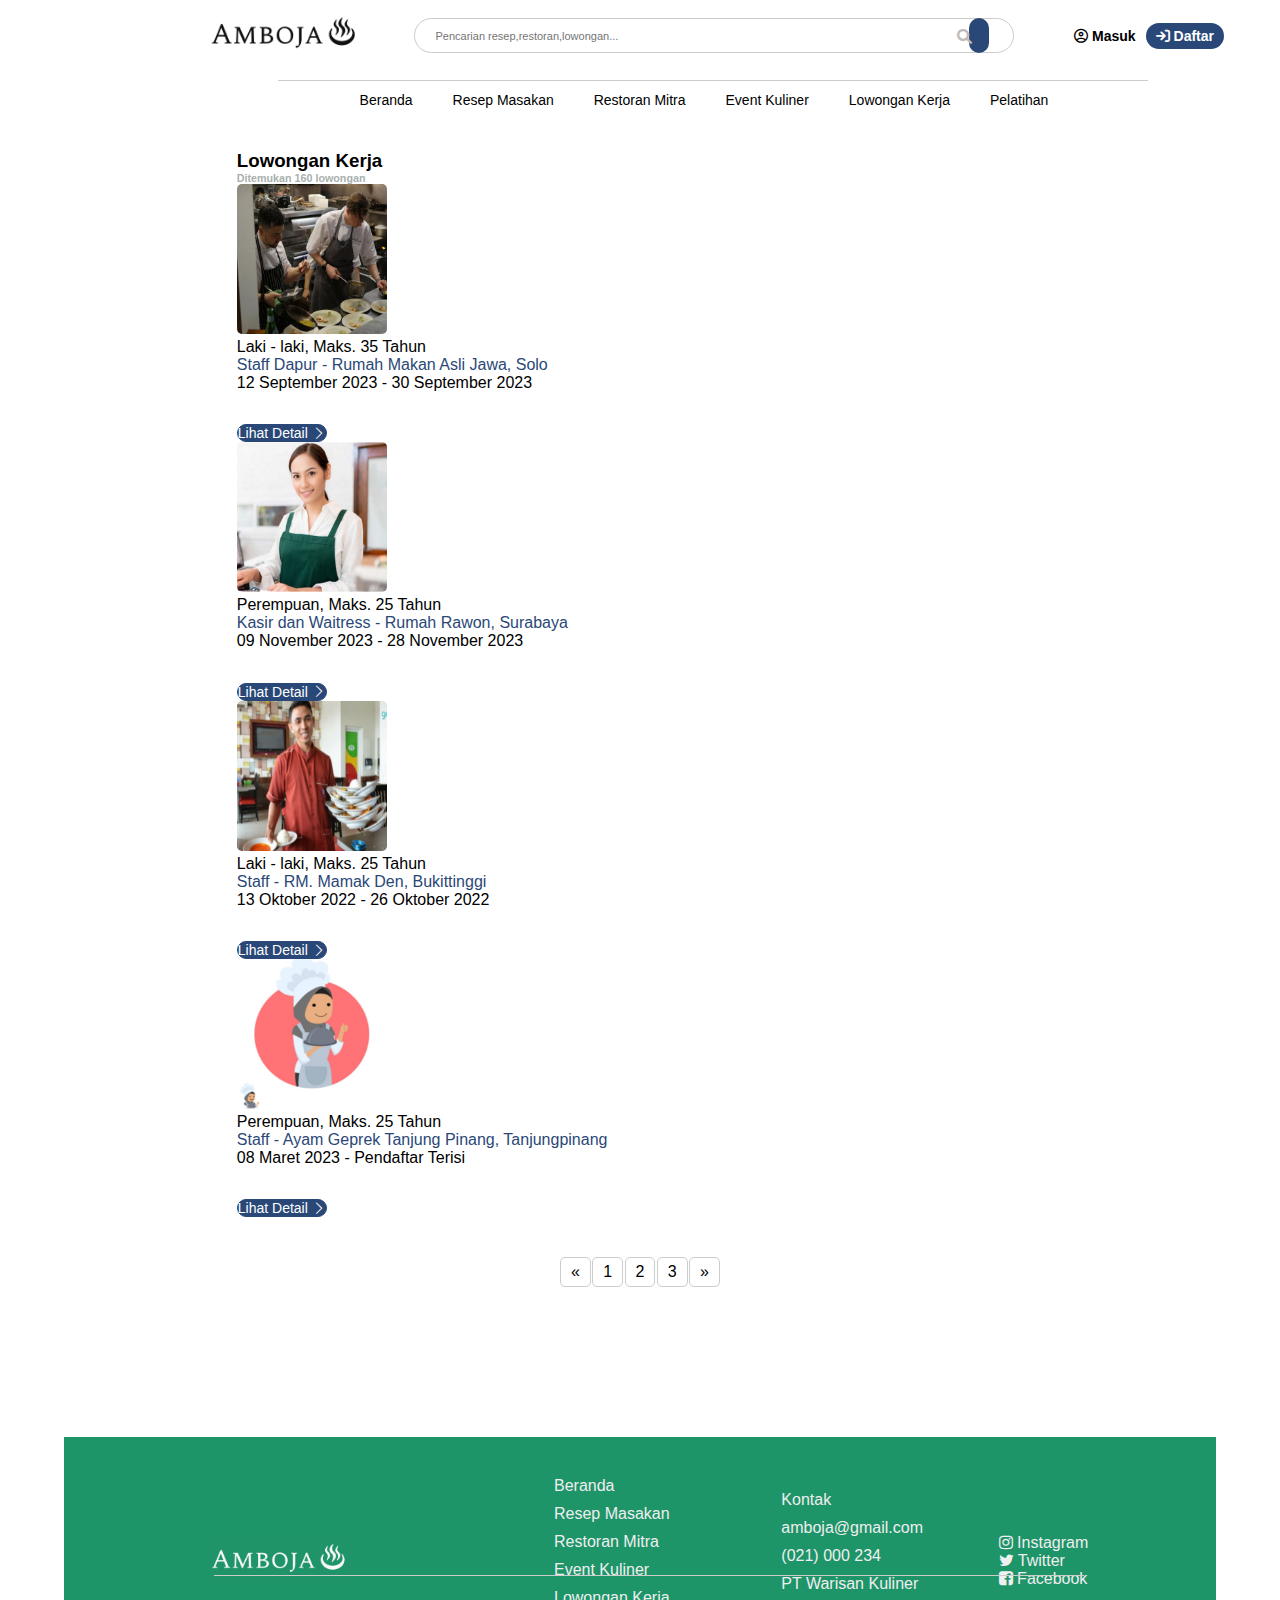
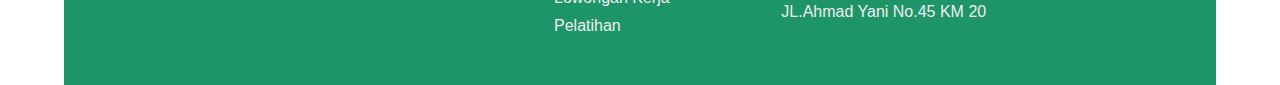
<file: pages/lowongan.html>
<!DOCTYPE html>
<html lang="id">
  <head>
    <meta charset="UTF-8" />
    <meta name="viewport" content="width=device-width, initial-scale=1.0" />
    <title>Website Amboja</title>
    <link rel="stylesheet" href="../css/stylee.css" />
    <link
      rel="stylesheet"
      href="https://cdnjs.cloudflare.com/ajax/libs/font-awesome/6.0.0-beta3/css/all.min.css"
    />
    <link
      rel="stylesheet"
      href="https://cdnjs.cloudflare.com/ajax/libs/font-awesome/4.7.0/css/font-awesome.min.css"
    />
    <script src="../js/scripts.js"></script>

    <!--	Bootstrap CSS-->
    <link
      href="https://cdn.jsdelivr.net/npm/bootstrap@5.2.3/dist/css/bootstrap.min.css"
      rel="stylesheet"
      integrity="sha384-rbsA2VBKQhggwzxH7pPCaAqO46MgnOM80zW1RWuH61DGLwZJEdK2Kadq2F9CUG65"
      crossorigin="anonymous"
    />
    <!--	Google Font-->
    <link rel="preconnect" href="https://fonts.googleapis.com" />
    <link rel="preconnect" href="https://fonts.gstatic.com" crossorigin />
    <link
      href="https://fonts.googleapis.com/css2?family=Poppins:wght@400;600;700&display=swap"
      rel="stylesheet"
    />
    <!--	Bootstrap Icon-->
    <link
      rel="stylesheet"
      href="https://cdn.jsdelivr.net/npm/bootstrap-icons@1.11.1/font/bootstrap-icons.css"
    />
  </head>
  <body>
    <div class="top-bar">
      <div class="logo">
        <img src="../images/Logo1.png" alt="Logo Perusahaan" />
      </div>
      <div class="wrapper">
        <div class="search_wrap search_wrap_3">
          <div class="search_box">
            <input
              type="text"
              class="input"
              placeholder="Pencarian resep,restoran,lowongan..."
            />
            <div class="btn btn_common">
              <i class="fas fa-search"></i>
            </div>
          </div>
        </div>
      </div>
      <div class="user-actions">
        <a href="masuk.html">
          <i class="fa-regular fa-circle-user" style="color: black"></i>
          <span style="color: black">Masuk</span>
        </a>
        <a href="daftar.html" style="background-color: #2a4877">
          <i
            class="fa-solid fa-arrow-right-to-bracket"
            style="color: #ffffff"
          ></i>
          Daftar
        </a>
      </div>
    </div>

    <nav class="navbarr">
      <ul class="navbarr-list">
        <li class="navbarr-item"><a href="../index.html">Beranda</a></li>
        <li class="navbarr-item"><a href="Resep.html">Resep Masakan</a></li>
        <li class="navbarr-item"><a href="Resto.html">Restoran Mitra</a></li>
        <li class="navbarr-item"><a href="event.html">Event Kuliner</a></li>
        <li class="navbarr-item"><a href="lowongan.html">Lowongan Kerja</a></li>
        <li class="navbarr-item"><a href="Pelatihan.html">Pelatihan</a></li>
      </ul>
    </nav>

    <!-- LOWONGAN -->
    <div class="main-container">
      <h3>Lowongan Kerja</h3>
      <h6>Ditemukan 160 lowongan</h6>
      <div class="card m-2 mx-auto mt-5" style="max-width: 900px">
        <div class="row g-0">
          <div class="col-md-3 p-3 d-flex justify-content-center">
            <img
              src="../images/staff-dapur.jpg"
              class="img-fluid rounded object-fit-cover thumbnail"
              alt="..."
            />
          </div>
          <div class="col-md-6 d-flex align-items-center">
            <div class="card-body ps-4">
              <p class="card-text m-0 my-2">
                <span class="text-muted fs-6">Laki - laki, Maks. 35 Tahun</span>
              </p>
              <p class="card-title fw-bold">
                Staff Dapur - Rumah Makan Asli Jawa, Solo
              </p>
              <p class="card-text">
                <span class="text-muted fs-6"
                  >12 September 2023 - 30 September 2023</span
                >
              </p>
            </div>
          </div>
          <div
            class="col-md-3 d-flex align-items-center"
            onmouseover="In(this)"
            onmouseout="Out(this)"
          >
            <button
              class="tbn-forward mb-3 px-5 py-2"
              onclick="location.href='lowongan2.html'"
            >
              Lihat Detail <i class="bi bi-chevron-right"></i>
            </button>
          </div>
        </div>
      </div>

      <div class="card m-2 mx-auto" style="max-width: 900px">
        <div class="row g-0">
          <div class="col-md-3 p-3 d-flex justify-content-center">
            <img
              src="../images/waitress.jpg"
              class="img-fluid rounded object-fit-cover thumbnail"
              alt="..."
            />
          </div>
          <div class="col-md-6 d-flex align-items-center">
            <div class="card-body ps-4">
              <p class="card-text m-0 my-2">
                <span class="text-muted fs-6">Perempuan, Maks. 25 Tahun</span>
              </p>
              <p class="card-title fw-bold">
                Kasir dan Waitress - Rumah Rawon, Surabaya
              </p>
              <p class="card-text">
                <span class="text-muted fs-6"
                  >09 November 2023 - 28 November 2023</span
                >
              </p>
            </div>
          </div>
          <div
            class="col-md-3 d-flex align-items-center"
            onmouseover="In(this)"
            onmouseout="Out(this)"
          >
            <button
              class="tbn-forward mb-3 px-5 py-2"
              onclick="location.href='lowongan2.html'"
            >
              Lihat Detail <i class="bi bi-chevron-right"></i>
            </button>
          </div>
        </div>
      </div>

      <div class="card m-2 mx-auto" style="max-width: 900px">
        <div class="row g-0">
          <div class="col-md-3 p-3 d-flex justify-content-center">
            <img
              src="../images/staff-rm.jpg"
              class="img-fluid rounded object-fit-cover thumbnail"
              alt="..."
            />
          </div>
          <div class="col-md-6 d-flex align-items-center">
            <div class="card-body ps-4">
              <p class="card-text m-0 my-2">
                <span class="text-muted fs-6">Laki - laki, Maks. 25 Tahun</span>
              </p>
              <p class="card-title fw-bold">
                Staff - RM. Mamak Den, Bukittinggi
              </p>
              <p class="card-text">
                <span class="text-muted fs-6"
                  >13 Oktober 2022 - 26 Oktober 2022</span
                >
              </p>
            </div>
          </div>
          <div
            class="col-md-3 d-flex align-items-center"
            onmouseover="In(this)"
            onmouseout="Out(this)"
          >
            <button
              class="tbn-forward mb-3 px-5 py-2"
              onclick="location.href='lowongan2.html'"
            >
              Lihat Detail <i class="bi bi-chevron-right"></i>
            </button>
          </div>
        </div>
      </div>

      <div class="card m-2 mx-auto" style="max-width: 900px">
        <div class="row g-0">
          <div class="col-md-3 p-3 d-flex justify-content-center">
            <img
              src="../images/koki.png"
              class="img-fluid rounded object-fit-cover thumbnail"
              alt="..."
            />
          </div>
          <div class="col-md-6 d-flex align-items-center">
            <div class="card-body ps-4">
              <p class="card-text m-0 my-2">
                <span class="text-muted fs-6">Perempuan, Maks. 25 Tahun</span>
              </p>
              <p class="card-title fw-bold">
                Staff - Ayam Geprek Tanjung Pinang, Tanjungpinang
              </p>
              <p class="card-text">
                <span class="text-muted fs-6"
                  >08 Maret 2023 - Pendaftar Terisi</span
                >
              </p>
            </div>
          </div>
          <div
            class="col-md-3 d-flex align-items-center"
            onmouseover="In(this)"
            onmouseout="Out(this)"
          >
            <button
              class="tbn-forward mb-3 px-5 py-2"
              onclick="location.href='lowongan2.html'"
            >
              Lihat Detail <i class="bi bi-chevron-right"></i>
            </button>
          </div>
        </div>
      </div>
      <div class="tombol">
        <a href="#">&laquo;</a>
        <a href="#">1</a>
        <a href="#">2</a>
        <a href="#">3</a>
        <a href="#">&raquo;</a>
      </div>
    </div>

    <!-- FOOTER -->
    <div class="footer">
      <div class="col-1">
        <img src="../images/Logo2.png" alt="Logo" />
      </div>
      <div class="col-2">
        <ul>
          <a href="../index.html">Beranda</a>
          <a href="Resep.html">Resep Masakan</a>
          <a href="Resto.html">Restoran Mitra</a>
          <a href="event.html">Event Kuliner</a>
          <a href="lowongan.html">Lowongan Kerja</a>
          <a href="Pelatihan.html">Pelatihan</a>
        </ul>
      </div>
      <div class="col-3">
        <ul>
          <a href="#">Kontak</a>
          <a href="#">amboja@gmail.com</a>
          <a href="#">(021) 000 234</a>
          <a href="#">PT Warisan Kuliner</a>
          <a href="#">JL.Ahmad Yani No.45 KM 20</a>
        </ul>
      </div>
      <div class="col-4">
        <ul>
          <li>
            <a href="#"><i class="fa fa-instagram"></i> Instagram</a>
          </li>
          <li>
            <a href="#"><i class="fa fa-twitter"></i> Twitter</a>
          </li>
          <li>
            <a href="#"><i class="fa fa-facebook-square"></i> Facebook</a>
          </li>
        </ul>
      </div>
    </div>

    <script
      src="https://cdn.jsdelivr.net/npm/@popperjs/core@2.11.6/dist/umd/popper.min.js"
      integrity="sha384-oBqDVmMz9ATKxIep9tiCxS/Z9fNfEXiDAYTujMAeBAsjFuCZSmKbSSUnQlmh/jp3"
      crossorigin="anonymous"
    ></script>
    <script
      src="https://cdn.jsdelivr.net/npm/bootstrap@5.2.3/dist/js/bootstrap.min.js"
      integrity="sha384-cuYeSxntonz0PPNlHhBs68uyIAVpIIOZZ5JqeqvYYIcEL727kskC66kF92t6Xl2V"
      crossorigin="anonymous"
    ></script>
  </body>
</html>
</file>
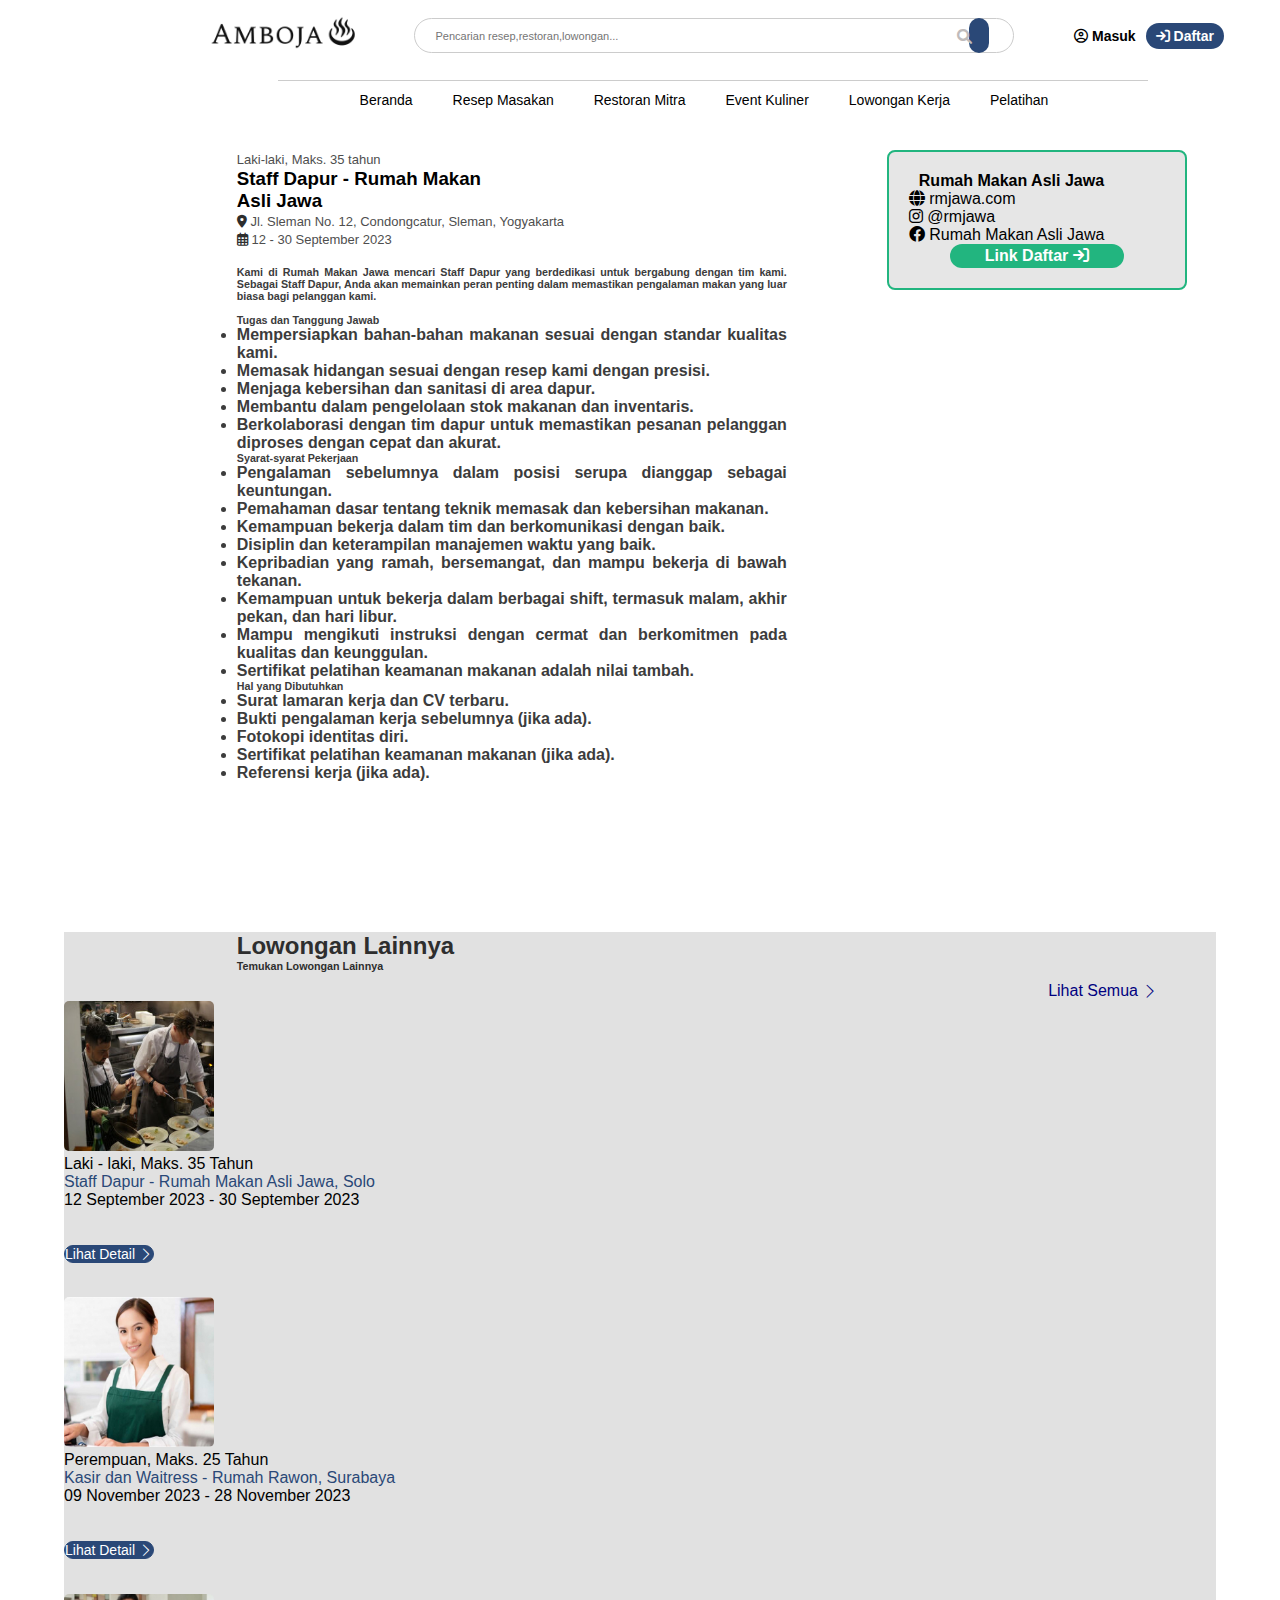
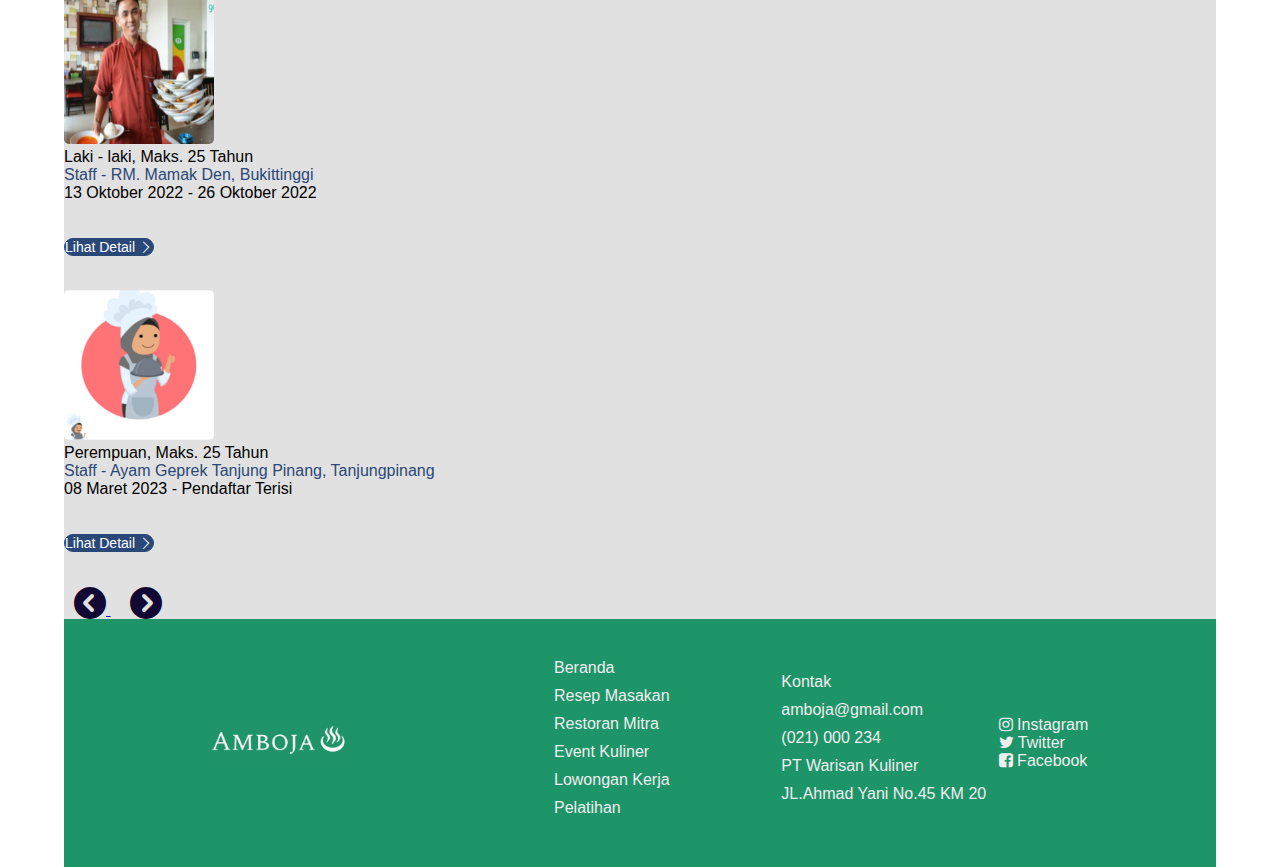
<file: pages/lowongan2.html>
<!DOCTYPE html>
<html lang="id">
  <head>
    <meta charset="UTF-8" />
    <meta name="viewport" content="width=device-width, initial-scale=1.0" />
    <title>Website Amboja</title>
    <link rel="stylesheet" href="../css/stylee.css" />
    <link
      rel="stylesheet"
      href="https://cdnjs.cloudflare.com/ajax/libs/font-awesome/6.0.0-beta3/css/all.min.css"
    />
    <link
      rel="stylesheet"
      href="https://cdnjs.cloudflare.com/ajax/libs/font-awesome/4.7.0/css/font-awesome.min.css"
    />
    <script src="../js/scripts.js"></script>

    <!--	Bootstrap CSS-->
    <link
      href="https://cdn.jsdelivr.net/npm/bootstrap@5.2.3/dist/css/bootstrap.min.css"
      rel="stylesheet"
      integrity="sha384-rbsA2VBKQhggwzxH7pPCaAqO46MgnOM80zW1RWuH61DGLwZJEdK2Kadq2F9CUG65"
      crossorigin="anonymous"
    />
    <link
      href="https://cdn.jsdelivr.net/npm/bootstrap@5.3.2/dist/css/bootstrap.min.css"
      rel="stylesheet"
      integrity="sha384-T3c6CoIi6uLrA9TneNEoa7RxnatzjcDSCmG1MXxSR1GAsXEV/Dwwykc2MPK8M2HN"
      crossorigin="anonymous"
    />
    <!--	Google Font-->
    <link rel="preconnect" href="https://fonts.googleapis.com" />
    <link rel="preconnect" href="https://fonts.gstatic.com" crossorigin />
    <link
      href="https://fonts.googleapis.com/css2?family=Poppins:wght@400;600;700&display=swap"
      rel="stylesheet"
    />
    <!--	Bootstrap Icon-->
    <link
      rel="stylesheet"
      href="https://cdn.jsdelivr.net/npm/bootstrap-icons@1.11.1/font/bootstrap-icons.css"
    />
    <style>
      .restaurant-card {
        border: 2px solid #22b57f;
        border-radius: 8px;
        padding: 20px;
        width: 300px;
        margin: 80px;
        background-color: #e6e6e6;
        position: relative;
        margin-top: -40%;
      }
      .restaurant-card h4 {
        font-weight: bold;
        left: 0;
        right: 0;
        padding: 0px 10px;
      }
      .contain {
        display: flex;
        align-items: flex-start;
        margin-bottom: -10%;
      }
      .satu {
        display: flex;
        align-items: center;
      }
      .utama h6 {
        text-align: justify;
        color: #3c3c3c;
        font-family: "popins", sans-serif;
        width: 550px;
        height: auto;
        margin-right: 20px;
      }
      .green-button {
        display: inline-block;
        padding: 3px 35px;
        background-color: #22b57f;
        color: #e6e6e6;
        text-decoration: none;
        border-radius: 15px;
        font-weight: bold;
        margin-left: 16%;
      }
      .carousel-item {
        padding: 0;
        margin-bottom: 3%;
      }
    </style>
  </head>
  <body>
    <div class="top-bar">
      <div class="logo">
        <img src="../images/Logo1.png" alt="Logo Perusahaan" />
      </div>
      <div class="wrapper">
        <div class="search_wrap search_wrap_3">
          <div class="search_box">
            <input
              type="text"
              class="input"
              placeholder="Pencarian resep,restoran,lowongan..."
            />
            <div class="btn btn_common">
              <i class="fas fa-search"></i>
            </div>
          </div>
        </div>
      </div>
      <div class="user-actions">
        <a href="masuk.html">
          <i class="fa-regular fa-circle-user" style="color: black"></i>
          <span style="color: black">Masuk</span>
        </a>
        <a href="daftar.html" style="background-color: #2a4877">
          <i
            class="fa-solid fa-arrow-right-to-bracket"
            style="color: #ffffff"
          ></i>
          Daftar
        </a>
      </div>
    </div>

    <nav class="navbarr">
      <ul class="navbarr-list">
        <li class="navbarr-item"><a href="#beranda">Beranda</a></li>
        <li class="navbarr-item"><a href="#resep">Resep Masakan</a></li>
        <li class="navbarr-item"><a href="#restoran">Restoran Mitra</a></li>
        <li class="navbarr-item"><a href="event.html">Event Kuliner</a></li>
        <li class="navbarr-item"><a href="lowongan.html">Lowongan Kerja</a></li>
        <li class="navbarr-item"><a href="Pelatihan.html">Pelatihan</a></li>
      </ul>
    </nav>
    <!-- konten resto -->
    <div class="contain">
      <div class="main-container">
        <div class="satu">
          <div class="utama">
            <h7 style="font-size: 13px; color: rgb(78, 78, 78)"
              >Laki-laki, Maks. 35 tahun</h7
            >
            <h3>Staff Dapur - Rumah Makan <br />Asli Jawa</h3>
            <h7 style="font-size: 13px; color: rgb(78, 78, 78)"
              ><i
                class="fas fa-map-marker-alt"
                style="color: rgb(45, 45, 45); font-size: 13px"
              ></i>
              Jl. Sleman No. 12, Condongcatur, Sleman, Yogyakarta</h7
            >
            <br />
            <h7 style="font-size: 13px; color: rgb(78, 78, 78)"
              ><i
                class="fa-regular fa-calendar-days"
                style="color: #2e2e2e"
              ></i>
              12 - 30 September 2023</h7
            >
            <br />
            <br />
            <h6>
              Kami di Rumah Makan Jawa mencari Staff Dapur yang berdedikasi
              untuk bergabung dengan tim kami. Sebagai Staff Dapur, Anda akan
              memainkan peran penting dalam memastikan pengalaman makan yang
              luar biasa bagi pelanggan kami. <br /><br />
              <p style="font-weight: bold">Tugas dan Tanggung Jawab</p>
              <ul style="font-size: 16px; text-align: justify">
                <li>
                  Mempersiapkan bahan-bahan makanan sesuai dengan standar
                  kualitas kami.
                </li>
                <li>
                  Memasak hidangan sesuai dengan resep kami dengan presisi.
                </li>
                <li>Menjaga kebersihan dan sanitasi di area dapur.</li>
                <li>Membantu dalam pengelolaan stok makanan dan inventaris.</li>
                <li>
                  Berkolaborasi dengan tim dapur untuk memastikan pesanan
                  pelanggan diproses dengan cepat dan akurat.
                </li>
              </ul>
              <p style="font-weight: bold">Syarat-syarat Pekerjaan</p>
              <ul style="font-size: 16px; text-align: justify">
                <li>
                  Pengalaman sebelumnya dalam posisi serupa dianggap sebagai
                  keuntungan.
                </li>
                <li>
                  Pemahaman dasar tentang teknik memasak dan kebersihan makanan.
                </li>
                <li>
                  Kemampuan bekerja dalam tim dan berkomunikasi dengan baik.
                </li>
                <li>Disiplin dan keterampilan manajemen waktu yang baik.</li>
                <li>
                  Kepribadian yang ramah, bersemangat, dan mampu bekerja di
                  bawah tekanan.
                </li>
                <li>
                  Kemampuan untuk bekerja dalam berbagai shift, termasuk malam,
                  akhir pekan, dan hari libur.
                </li>
                <li>
                  Mampu mengikuti instruksi dengan cermat dan berkomitmen pada
                  kualitas dan keunggulan.
                </li>
                <li>
                  Sertifikat pelatihan keamanan makanan adalah nilai tambah.
                </li>
              </ul>
              <p style="font-weight: bold">Hal yang Dibutuhkan</p>
              <ul style="font-size: 16px; text-align: justify">
                <li>Surat lamaran kerja dan CV terbaru.</li>
                <li>Bukti pengalaman kerja sebelumnya (jika ada).</li>
                <li>Fotokopi identitas diri.</li>
                <li>Sertifikat pelatihan keamanan makanan (jika ada).</li>
                <li>Referensi kerja (jika ada).</li>
              </ul>
            </h6>
          </div>
          <div class="restaurant-card">
            <h4>Rumah Makan Asli Jawa</h4>
            <p><i class="fas fa-globe"></i> rmjawa.com</p>
            <p><i class="fab fa-instagram"></i> @rmjawa</p>
            <p><i class="fab fa-facebook"></i> Rumah Makan Asli Jawa</p>
            <a href="#" class="green-button" style="color: #ffffff"
              >Link Daftar
              <i
                class="fa-solid fa-arrow-right-to-bracket"
                style="color: #ffffff"
              ></i
            ></a>
          </div>
        </div>
      </div>
    </div>

    <div class="detail-lowo">
      <h2 style="color: rgb(46, 46, 46)">Lowongan Lainnya</h2>
      <h6 style="color: rgb(46, 46, 46)">Temukan Lowongan Lainnya</h6>
      <div class="button-container text-end">
        <a href="lowongan.html" class="lihat-semua-link"
          >Lihat Semua
          <i class="bi bi-chevron-right" style="vertical-align: middle"></i
        ></a>
      </div>
      <div id="carousel_event" class="carousel slide" data-bs-ride="carousel">
        <div class="carousel-inner">
          <div class="carousel-item active">
            <div class="card m-2 mx-auto mt-5" style="max-width: 900px">
              <div class="row g-0">
                <div class="col-md-3 p-3 d-flex justify-content-center">
                  <img
                    src="../images/staff-dapur.jpg"
                    class="img-fluid rounded object-fit-cover thumbnail"
                    alt="..."
                  />
                </div>
                <div class="col-md-6 d-flex align-items-center">
                  <div class="card-body ps-4">
                    <p class="card-text m-0 my-2">
                      <span class="text-muted fs-6"
                        >Laki - laki, Maks. 35 Tahun</span
                      >
                    </p>
                    <p class="card-title fw-bold">
                      Staff Dapur - Rumah Makan Asli Jawa, Solo
                    </p>
                    <p class="card-text">
                      <span class="text-muted fs-6"
                        >12 September 2023 - 30 September 2023</span
                      >
                    </p>
                  </div>
                </div>
                <div
                  class="col-md-3 d-flex align-items-center"
                  onmouseover="In(this)"
                  onmouseout="Out(this)"
                >
                  <button
                    class="tbn-forward mb-3 px-5 py-2"
                    onclick="location.href='lowongan2.html'"
                  >
                    Lihat Detail <i class="bi bi-chevron-right"></i>
                  </button>
                </div>
              </div>
            </div>
          </div>
          <div class="carousel-item">
            <div class="card m-2 mx-auto" style="max-width: 900px">
              <div class="row g-0">
                <div class="col-md-3 p-3 d-flex justify-content-center">
                  <img
                    src="../images/waitress.jpg"
                    class="img-fluid rounded object-fit-cover thumbnail"
                    alt="..."
                  />
                </div>
                <div class="col-md-6 d-flex align-items-center">
                  <div class="card-body ps-4">
                    <p class="card-text m-0 my-2">
                      <span class="text-muted fs-6"
                        >Perempuan, Maks. 25 Tahun</span
                      >
                    </p>
                    <p class="card-title fw-bold">
                      Kasir dan Waitress - Rumah Rawon, Surabaya
                    </p>
                    <p class="card-text">
                      <span class="text-muted fs-6"
                        >09 November 2023 - 28 November 2023</span
                      >
                    </p>
                  </div>
                </div>
                <div
                  class="col-md-3 d-flex align-items-center"
                  onmouseover="In(this)"
                  onmouseout="Out(this)"
                >
                  <button
                    class="tbn-forward mb-3 px-5 py-2"
                    onclick="location.href='lowongan2.html'"
                  >
                    Lihat Detail <i class="bi bi-chevron-right"></i>
                  </button>
                </div>
              </div>
            </div>
          </div>
          <div class="carousel-item">
            <div class="card m-2 mx-auto" style="max-width: 900px">
              <div class="row g-0">
                <div class="col-md-3 p-3 d-flex justify-content-center">
                  <img
                    src="../images/staff-rm.jpg"
                    class="img-fluid rounded object-fit-cover thumbnail"
                    alt="..."
                  />
                </div>
                <div class="col-md-6 d-flex align-items-center">
                  <div class="card-body ps-4">
                    <p class="card-text m-0 my-2">
                      <span class="text-muted fs-6"
                        >Laki - laki, Maks. 25 Tahun</span
                      >
                    </p>
                    <p class="card-title fw-bold">
                      Staff - RM. Mamak Den, Bukittinggi
                    </p>
                    <p class="card-text">
                      <span class="text-muted fs-6"
                        >13 Oktober 2022 - 26 Oktober 2022</span
                      >
                    </p>
                  </div>
                </div>
                <div
                  class="col-md-3 d-flex align-items-center"
                  onmouseover="In(this)"
                  onmouseout="Out(this)"
                >
                  <button
                    class="tbn-forward mb-3 px-5 py-2"
                    onclick="location.href='lowongan2.html'"
                  >
                    Lihat Detail <i class="bi bi-chevron-right"></i>
                  </button>
                </div>
              </div>
            </div>
          </div>
          <div class="carousel-item">
            <div class="card m-2 mx-auto" style="max-width: 900px">
              <div class="row g-0">
                <div class="col-md-3 p-3 d-flex justify-content-center">
                  <img
                    src="../images/koki.png"
                    class="img-fluid rounded object-fit-cover thumbnail"
                    alt="..."
                  />
                </div>
                <div class="col-md-6 d-flex align-items-center">
                  <div class="card-body ps-4">
                    <p class="card-text m-0 my-2">
                      <span class="text-muted fs-6"
                        >Perempuan, Maks. 25 Tahun</span
                      >
                    </p>
                    <p class="card-title fw-bold">
                      Staff - Ayam Geprek Tanjung Pinang, Tanjungpinang
                    </p>
                    <p class="card-text">
                      <span class="text-muted fs-6"
                        >08 Maret 2023 - Pendaftar Terisi</span
                      >
                    </p>
                  </div>
                </div>
                <div
                  class="col-md-3 d-flex align-items-center"
                  onmouseover="In(this)"
                  onmouseout="Out(this)"
                >
                  <button
                    class="tbn-forward mb-3 px-5 py-2"
                    onclick="location.href='lowongan2.html'"
                  >
                    Lihat Detail <i class="bi bi-chevron-right"></i>
                  </button>
                </div>
              </div>
            </div>
          </div>
        </div>
        <div>
          <a
            class="carousel-control-prev"
            href="#carousel_event"
            role="button"
            data-bs-slide="prev"
          >
            <span class="carousel-control-prev-lowo">
              <i class="fas fa-chevron-circle-left fa-2x"></i>
            </span>
          </a>
          <a
            class="carousel-control-next"
            href="#carousel_event"
            role="button"
            data-bs-slide="next"
          >
            <span class="carousel-control-next-lowo">
              <i class="fas fa-chevron-circle-right fa-2x"></i>
            </span>
          </a>
        </div>
      </div>
    </div>

    <!-- FOOTER -->
    <div class="footer">
      <div class="col-1">
        <img src="../images/Logo2.png" alt="Logo" />
      </div>
      <div class="col-2">
        <ul>
          <a href="../index.html">Beranda</a>
          <a href="Resep.html">Resep Masakan</a>
          <a href="Resto.html">Restoran Mitra</a>
          <a href="event.html">Event Kuliner</a>
          <a href="lowongan.html">Lowongan Kerja</a>
          <a href="Pelatihan.html">Pelatihan</a>
        </ul>
      </div>
      <div class="col-3">
        <ul>
          <a href="#">Kontak</a>
          <a href="#">amboja@gmail.com</a>
          <a href="#">(021) 000 234</a>
          <a href="#">PT Warisan Kuliner</a>
          <a href="#">JL.Ahmad Yani No.45 KM 20</a>
        </ul>
      </div>
      <div class="col-4">
        <ul>
          <li>
            <a href="#"><i class="fa fa-instagram"></i> Instagram</a>
          </li>
          <li>
            <a href="#"><i class="fa fa-twitter"></i> Twitter</a>
          </li>
          <li>
            <a href="#"><i class="fa fa-facebook-square"></i> Facebook</a>
          </li>
        </ul>
      </div>
    </div>

    <script
      src="https://cdn.jsdelivr.net/npm/@popperjs/core@2.11.6/dist/umd/popper.min.js"
      integrity="sha384-oBqDVmMz9ATKxIep9tiCxS/Z9fNfEXiDAYTujMAeBAsjFuCZSmKbSSUnQlmh/jp3"
      crossorigin="anonymous"
    ></script>
    <script
      src="https://cdn.jsdelivr.net/npm/bootstrap@5.2.3/dist/js/bootstrap.min.js"
      integrity="sha384-cuYeSxntonz0PPNlHhBs68uyIAVpIIOZZ5JqeqvYYIcEL727kskC66kF92t6Xl2V"
      crossorigin="anonymous"
    ></script>
  </body>
</html>
</file>
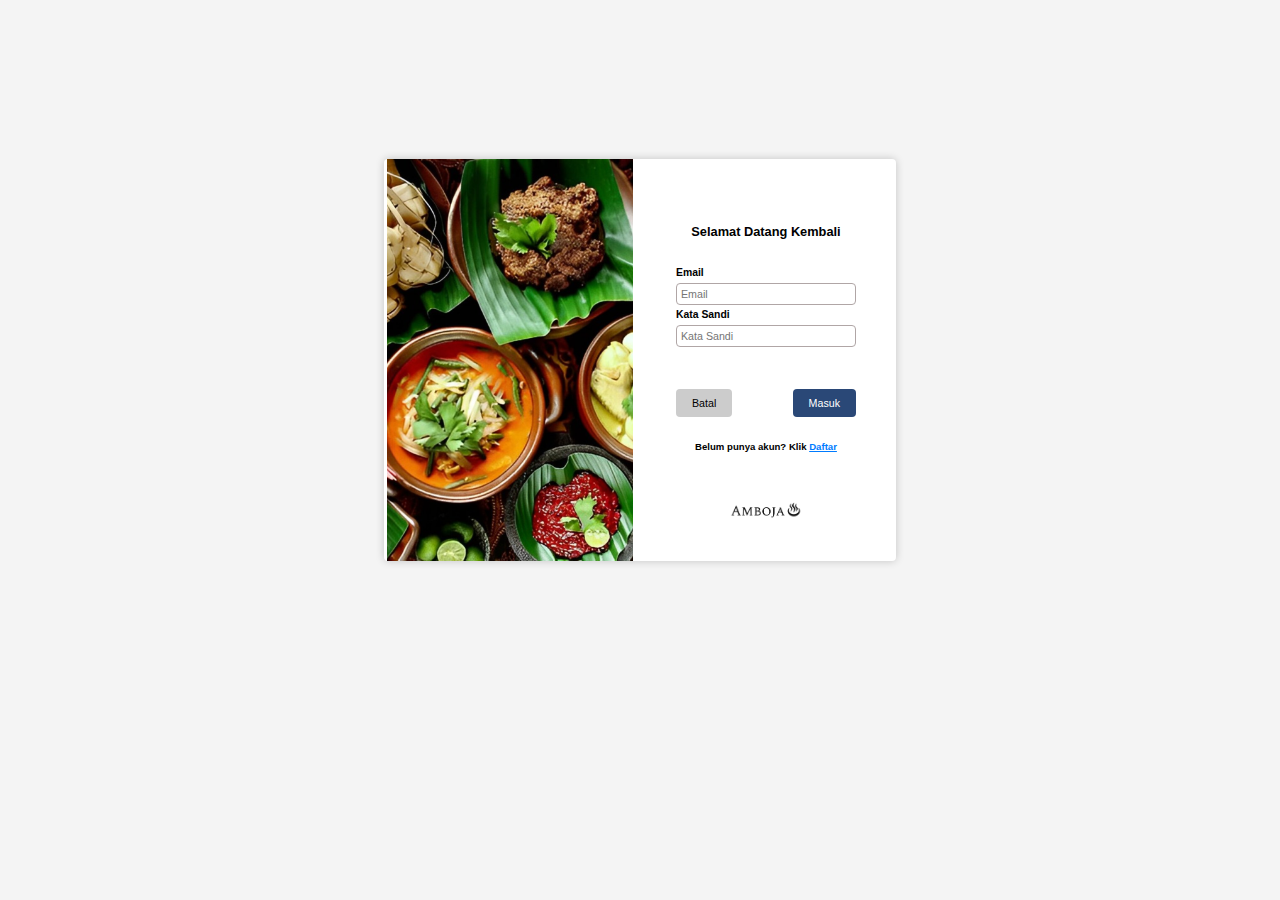
<file: pages/masuk.html>
<!DOCTYPE html>
<html lang="en">
  <head>
    <meta charset="UTF-8" />
    <meta name="viewport" content="width=device-width, initial-scale=1.0" />
    <link rel="stylesheet" href="../css/login.css" />
    <title>Form Login</title>
  </head>
  <body>
    <div class="login-container">
      <div class="image-container">
        <img src="../images/nusaa.jpg" alt="Gambar Login" class="login-image" />
      </div>
      <div class="form-container">
        <h4>Selamat Datang Kembali</h4>
        <form action="#" method="POST">
          <label for="email">Email</label>
          <input type="text" id="email" name="email" placeholder="Email" />

          <label for="kata sandi">Kata Sandi</label>
          <input
            type="kata sandi"
            id="kata sandi"
            name="kata sandi"
            placeholder="Kata Sandi"
          />

          <div class="button-container">
            <button
              type="button"
              class="cancel-button"
              style="color: black"
              onclick="window.location.href='index.html'"
            >
              Batal
            </button>
            <button
              type="button"
              class="register-button"
              style="color: rgb(255, 255, 255)"
              onclick="window.location.href='profile.html'"
            >
              Masuk
            </button>
          </div>

          <p>Belum punya akun? Klik <a href="daftar.html">Daftar</a></p>
          <div class="logo-container">
            <img src="../images/Logo1.png" alt="Logo" class="logo-image" />
          </div>
        </form>
      </div>
    </div>
  </body>
</html>
</file>
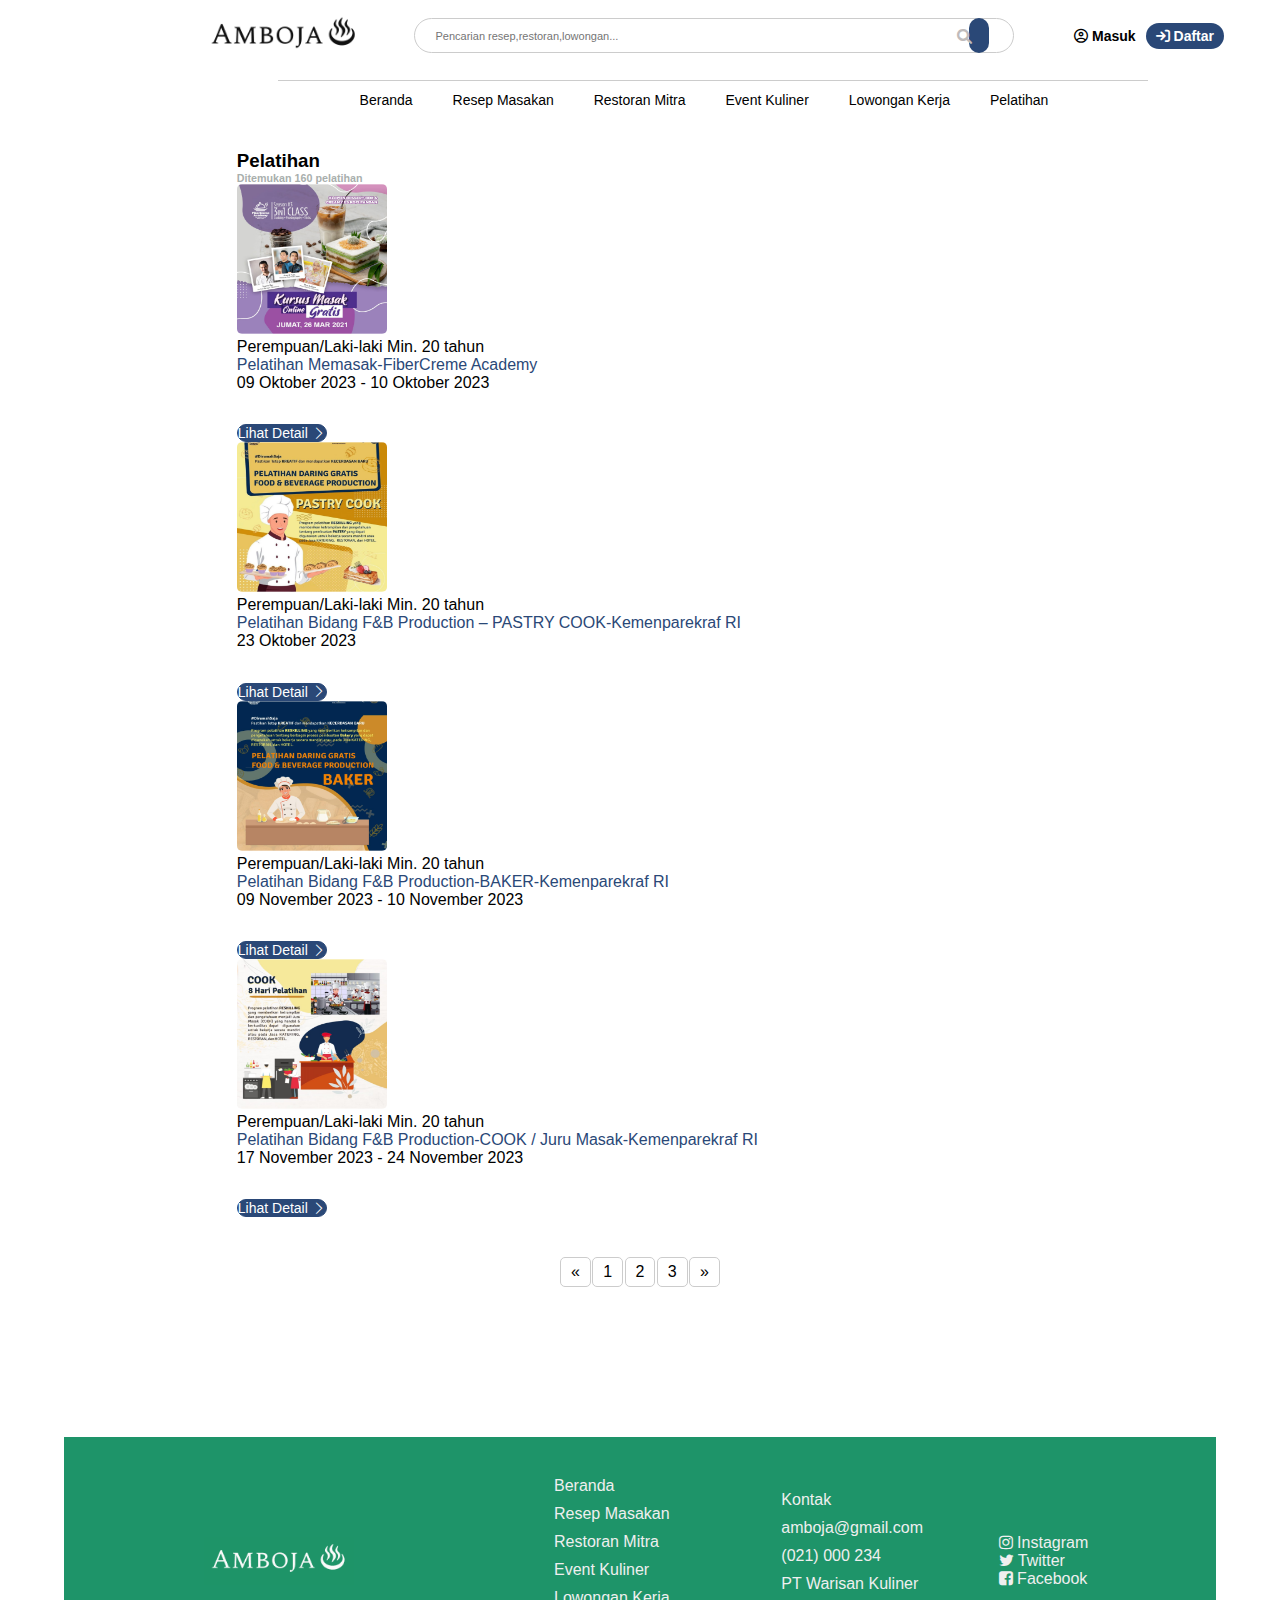
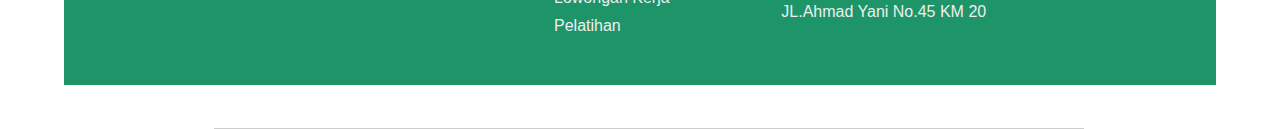
<file: pages/Pelatihan.html>
<!DOCTYPE html>
<html lang="id">
  <head>
    <meta charset="UTF-8" />
    <meta name="viewport" content="width=device-width, initial-scale=1.0" />
    <title>Website Amboja</title>
    <link rel="stylesheet" href="../css/stylee.css" />
    <link
      rel="stylesheet"
      href="https://cdnjs.cloudflare.com/ajax/libs/font-awesome/6.0.0-beta3/css/all.min.css"
    />
    <link
      rel="stylesheet"
      href="https://cdnjs.cloudflare.com/ajax/libs/font-awesome/4.7.0/css/font-awesome.min.css"
    />
    <script src="../js/scripts.js"></script>

    <!--	Bootstrap CSS-->
    <link
      href="https://cdn.jsdelivr.net/npm/bootstrap@5.2.3/dist/css/bootstrap.min.css"
      rel="stylesheet"
      integrity="sha384-rbsA2VBKQhggwzxH7pPCaAqO46MgnOM80zW1RWuH61DGLwZJEdK2Kadq2F9CUG65"
      crossorigin="anonymous"
    />
    <!--	Google Font-->
    <link rel="preconnect" href="https://fonts.googleapis.com" />
    <link rel="preconnect" href="https://fonts.gstatic.com" crossorigin />
    <link
      href="https://fonts.googleapis.com/css2?family=Poppins:wght@400;600;700&display=swap"
      rel="stylesheet"
    />
    <!--	Bootstrap Icon-->
    <link
      rel="stylesheet"
      href="https://cdn.jsdelivr.net/npm/bootstrap-icons@1.11.1/font/bootstrap-icons.css"
    />
  </head>
  <body>
    <div class="top-bar">
      <div class="logo">
        <img src="../images/Logo1.png" alt="Logo Perusahaan" />
      </div>
      <div class="wrapper">
        <div class="search_wrap search_wrap_3">
          <div class="search_box">
            <input
              type="text"
              class="input"
              placeholder="Pencarian resep,restoran,lowongan..."
            />
            <div class="btn btn_common">
              <i class="fas fa-search"></i>
            </div>
          </div>
        </div>
      </div>
      <div class="user-actions">
        <a href="masuk.html">
          <i class="fa-regular fa-circle-user" style="color: black"></i>
          <span style="color: black">Masuk</span>
        </a>
        <a href="daftar.html" style="background-color: #2a4877">
          <i
            class="fa-solid fa-arrow-right-to-bracket"
            style="color: #ffffff"
          ></i>
          Daftar
        </a>
      </div>
    </div>

    <nav class="navbarr">
      <ul class="navbarr-list">
        <li class="navbarr-item"><a href="../index.html">Beranda</a></li>
        <li class="navbarr-item"><a href="Resep.html">Resep Masakan</a></li>
        <li class="navbarr-item"><a href="Resto.html">Restoran Mitra</a></li>
        <li class="navbarr-item"><a href="event.html">Event Kuliner</a></li>
        <li class="navbarr-item"><a href="lowongan.html">Lowongan Kerja</a></li>
        <li class="navbarr-item"><a href="Pelatihan.html">Pelatihan</a></li>
      </ul>
    </nav>

    <!-- PELATIHAN -->
    <div class="main-container">
      <h3>Pelatihan</h3>
      <h6>Ditemukan 160 pelatihan</h6>
      <div class="card m-2 mx-auto mt-5" style="max-width: 900px">
        <div class="row g-0">
          <div class="col-md-3 p-3 d-flex justify-content-center">
            <img
              src="../images/pelatihan1.png"
              class="img-fluid rounded object-fit-cover thumbnail"
              alt="..."
            />
          </div>
          <div class="col-md-6 d-flex align-items-center">
            <div class="card-body ps-4">
              <p class="card-text m-0 my-2">
                <span class="text-muted fs-6"
                  >Perempuan/Laki-laki Min. 20 tahun</span
                >
              </p>
              <p class="card-title fw-bold">
                Pelatihan Memasak-FiberCreme Academy
              </p>
              <p class="card-text">
                <span class="text-muted fs-6"
                  >09 Oktober 2023 - 10 Oktober 2023</span
                >
              </p>
            </div>
          </div>
          <div
            class="col-md-3 d-flex align-items-center"
            onmouseover="In(this)"
            onmouseout="Out(this)"
          >
            <button
              class="tbn-forward mb-3 px-5 py-2"
              onclick="location.href='pelatihan2.html'"
            >
              Lihat Detail <i class="bi bi-chevron-right"></i>
            </button>
          </div>
        </div>
      </div>

      <div class="card m-2 mx-auto" style="max-width: 900px">
        <div class="row g-0">
          <div class="col-md-3 p-3 d-flex justify-content-center">
            <img
              src="../images/pelatihan2.png"
              class="img-fluid rounded object-fit-cover thumbnail"
              alt="..."
            />
          </div>
          <div class="col-md-6 d-flex align-items-center">
            <div class="card-body ps-4">
              <p class="card-text m-0 my-2">
                <span class="text-muted fs-6"
                  >Perempuan/Laki-laki Min. 20 tahun</span
                >
              </p>
              <p class="card-title fw-bold">
                Pelatihan Bidang F&B Production – PASTRY COOK-Kemenparekraf RI
              </p>
              <p class="card-text">
                <span class="text-muted fs-6">23 Oktober 2023</span>
              </p>
            </div>
          </div>
          <div
            class="col-md-3 d-flex align-items-center"
            onmouseover="In(this)"
            onmouseout="Out(this)"
          >
            <button
              class="tbn-forward mb-3 px-5 py-2"
              onclick="location.href='pelatihan2.html'"
            >
              Lihat Detail <i class="bi bi-chevron-right"></i>
            </button>
          </div>
        </div>
      </div>

      <div class="card m-2 mx-auto" style="max-width: 900px">
        <div class="row g-0">
          <div class="col-md-3 p-3 d-flex justify-content-center">
            <img
              src="../images/pelatihan3.png"
              class="img-fluid rounded object-fit-cover thumbnail"
              alt="..."
            />
          </div>
          <div class="col-md-6 d-flex align-items-center">
            <div class="card-body ps-4">
              <p class="card-text m-0 my-2">
                <span class="text-muted fs-6"
                  >Perempuan/Laki-laki Min. 20 tahun</span
                >
              </p>
              <p class="card-title fw-bold">
                Pelatihan Bidang F&B Production-BAKER-Kemenparekraf RI
              </p>
              <p class="card-text">
                <span class="text-muted fs-6"
                  >09 November 2023 - 10 November 2023</span
                >
              </p>
            </div>
          </div>
          <div
            class="col-md-3 d-flex align-items-center"
            onmouseover="In(this)"
            onmouseout="Out(this)"
          >
            <button
              class="tbn-forward mb-3 px-5 py-2"
              onclick="location.href='pelatihan2.html'"
            >
              Lihat Detail <i class="bi bi-chevron-right"></i>
            </button>
          </div>
        </div>
      </div>

      <div class="card m-2 mx-auto" style="max-width: 900px">
        <div class="row g-0">
          <div class="col-md-3 p-3 d-flex justify-content-center">
            <img
              src="../images/pelatihan4.png"
              class="img-fluid rounded object-fit-cover thumbnail"
              alt="..."
            />
          </div>
          <div class="col-md-6 d-flex align-items-center">
            <div class="card-body ps-4">
              <p class="card-text m-0 my-2">
                <span class="text-muted fs-6"
                  >Perempuan/Laki-laki Min. 20 tahun</span
                >
              </p>
              <p class="card-title fw-bold">
                Pelatihan Bidang F&B Production-COOK / Juru Masak-Kemenparekraf
                RI
              </p>
              <p class="card-text">
                <span class="text-muted fs-6"
                  >17 November 2023 - 24 November 2023</span
                >
              </p>
            </div>
          </div>
          <div
            class="col-md-3 d-flex align-items-center"
            onmouseover="In(this)"
            onmouseout="Out(this)"
          >
            <button
              class="tbn-forward mb-3 px-5 py-2"
              onclick="location.href='pelatihan2.html'"
            >
              Lihat Detail <i class="bi bi-chevron-right"></i>
            </button>
          </div>
        </div>
      </div>
      <div class="tombol2">
        <a href="#">&laquo;</a>
        <a href="#">1</a>
        <a href="#">2</a>
        <a href="#">3</a>
        <a href="#">&raquo;</a>
      </div>
    </div>

    <!-- FOOTER -->
    <div class="footer">
      <div class="col-1">
        <img src="../images/Logo2.png" alt="Logo" />
      </div>
      <div class="col-2">
        <ul>
          <a href="../index.html">Beranda</a>
          <a href="Resep.html">Resep Masakan</a>
          <a href="Resto.html">Restoran Mitra</a>
          <a href="event.html">Event Kuliner</a>
          <a href="lowongan.html">Lowongan Kerja</a>
          <a href="Pelatihan.html">Pelatihan</a>
        </ul>
      </div>
      <div class="col-3">
        <ul>
          <a href="#">Kontak</a>
          <a href="#">amboja@gmail.com</a>
          <a href="#">(021) 000 234</a>
          <a href="#">PT Warisan Kuliner</a>
          <a href="#">JL.Ahmad Yani No.45 KM 20</a>
        </ul>
      </div>
      <div class="col-4">
        <ul>
          <li>
            <a href="#"><i class="fa fa-instagram"></i> Instagram</a>
          </li>
          <li>
            <a href="#"><i class="fa fa-twitter"></i> Twitter</a>
          </li>
          <li>
            <a href="#"><i class="fa fa-facebook-square"></i> Facebook</a>
          </li>
        </ul>
      </div>
    </div>

    <script
      src="https://cdn.jsdelivr.net/npm/@popperjs/core@2.11.6/dist/umd/popper.min.js"
      integrity="sha384-oBqDVmMz9ATKxIep9tiCxS/Z9fNfEXiDAYTujMAeBAsjFuCZSmKbSSUnQlmh/jp3"
      crossorigin="anonymous"
    ></script>
    <script
      src="https://cdn.jsdelivr.net/npm/bootstrap@5.2.3/dist/js/bootstrap.min.js"
      integrity="sha384-cuYeSxntonz0PPNlHhBs68uyIAVpIIOZZ5JqeqvYYIcEL727kskC66kF92t6Xl2V"
      crossorigin="anonymous"
    ></script>
  </body>
</html>
</file>
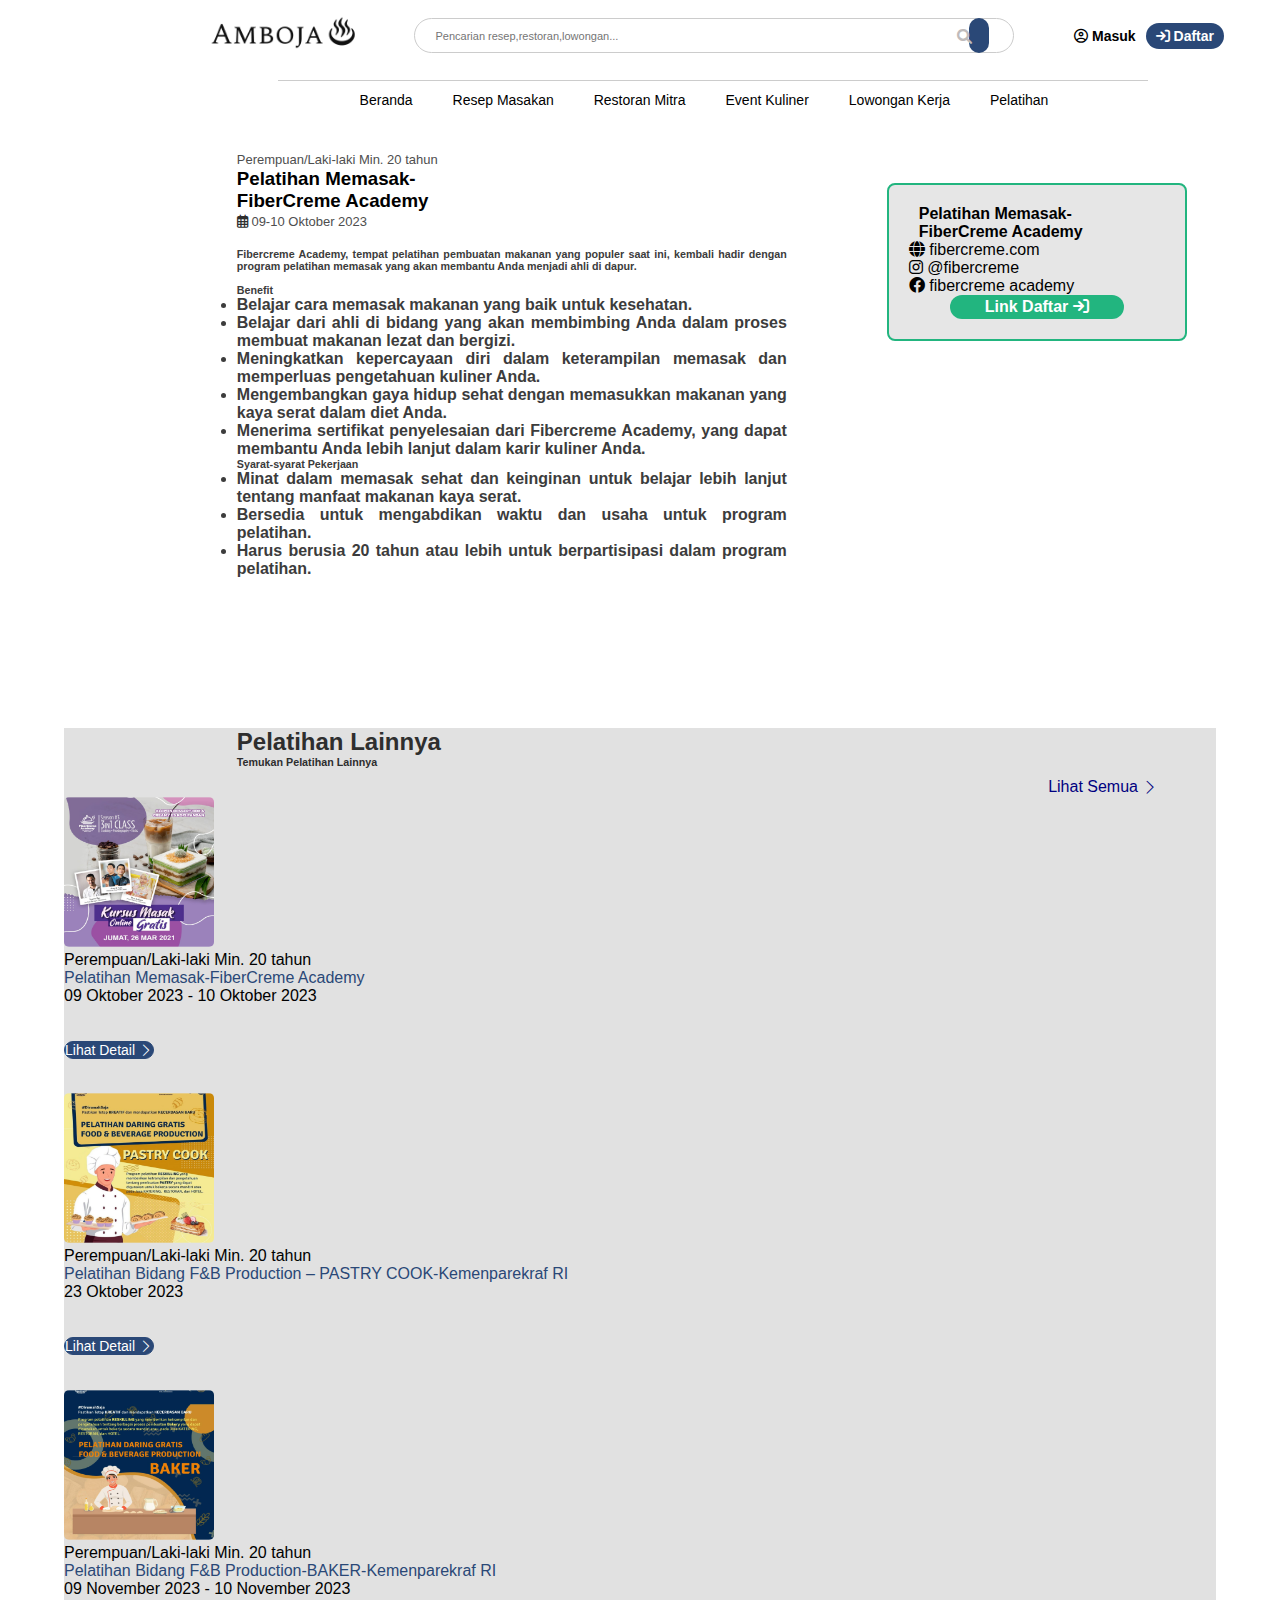
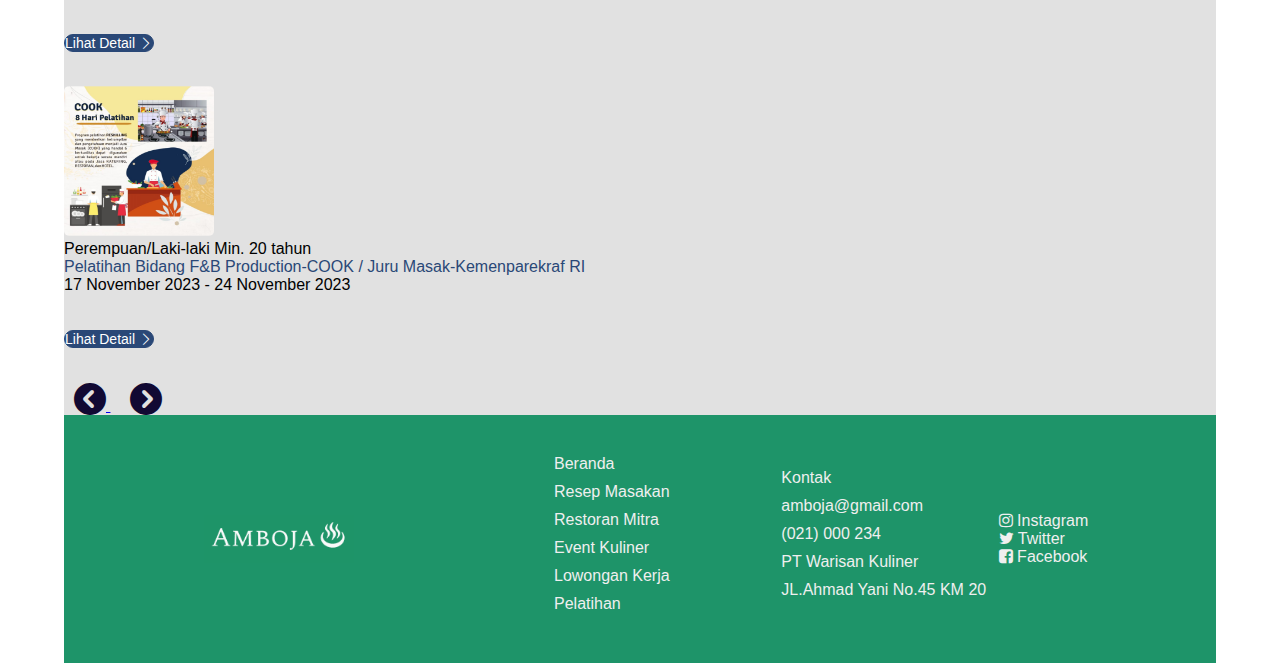
<file: pages/pelatihan2.html>
<!DOCTYPE html>
<html lang="id">
  <head>
    <meta charset="UTF-8" />
    <meta name="viewport" content="width=device-width, initial-scale=1.0" />
    <title>Website Amboja</title>
    <link rel="stylesheet" href="../css/stylee.css" />
    <link
      rel="stylesheet"
      href="https://cdnjs.cloudflare.com/ajax/libs/font-awesome/6.0.0-beta3/css/all.min.css"
    />
    <link
      rel="stylesheet"
      href="https://cdnjs.cloudflare.com/ajax/libs/font-awesome/4.7.0/css/font-awesome.min.css"
    />
    <script src="../js/scripts.js"></script>

    <!--	Bootstrap CSS-->
    <link
      href="https://cdn.jsdelivr.net/npm/bootstrap@5.2.3/dist/css/bootstrap.min.css"
      rel="stylesheet"
      integrity="sha384-rbsA2VBKQhggwzxH7pPCaAqO46MgnOM80zW1RWuH61DGLwZJEdK2Kadq2F9CUG65"
      crossorigin="anonymous"
    />
    <link
      href="https://cdn.jsdelivr.net/npm/bootstrap@5.3.2/dist/css/bootstrap.min.css"
      rel="stylesheet"
      integrity="sha384-T3c6CoIi6uLrA9TneNEoa7RxnatzjcDSCmG1MXxSR1GAsXEV/Dwwykc2MPK8M2HN"
      crossorigin="anonymous"
    />
    <!--	Google Font-->
    <link rel="preconnect" href="https://fonts.googleapis.com" />
    <link rel="preconnect" href="https://fonts.gstatic.com" crossorigin />
    <link
      href="https://fonts.googleapis.com/css2?family=Poppins:wght@400;600;700&display=swap"
      rel="stylesheet"
    />
    <!--	Bootstrap Icon-->
    <link
      rel="stylesheet"
      href="https://cdn.jsdelivr.net/npm/bootstrap-icons@1.11.1/font/bootstrap-icons.css"
    />
    <style>
      .restaurant-card {
        border: 2px solid #22b57f;
        border-radius: 8px;
        padding: 20px;
        width: 300px;
        margin: 80px;
        background-color: #e6e6e6;
        position: relative;
        margin-top: -12%;
      }
      .restaurant-card h4 {
        font-weight: bold;
        left: 0;
        right: 0;
        padding: 0px 10px;
      }
      .contain {
        display: flex;
        align-items: flex-start;
        margin-bottom: -10%;
      }
      .satu {
        display: flex;
        align-items: center;
      }
      .utama h6 {
        text-align: justify;
        color: #3c3c3c;
        font-family: "popins", sans-serif;
        width: 550px;
        height: auto;
        margin-right: 20px;
      }
      .green-button {
        display: inline-block;
        padding: 3px 35px;
        background-color: #22b57f;
        color: #e6e6e6;
        text-decoration: none;
        border-radius: 15px;
        font-weight: bold;
        margin-left: 16%;
      }
      .carousel-item {
        padding: 0;
        margin-bottom: 3%;
      }
    </style>
  </head>
  <body>
    <div class="top-bar">
      <div class="logo">
        <img src="../images/Logo1.png" alt="Logo Perusahaan" />
      </div>
      <div class="wrapper">
        <div class="search_wrap search_wrap_3">
          <div class="search_box">
            <input
              type="text"
              class="input"
              placeholder="Pencarian resep,restoran,lowongan..."
            />
            <div class="btn btn_common">
              <i class="fas fa-search"></i>
            </div>
          </div>
        </div>
      </div>
      <div class="user-actions">
        <a href="masuk.html">
          <i class="fa-regular fa-circle-user" style="color: black"></i>
          <span style="color: black">Masuk</span>
        </a>
        <a href="daftar.html" style="background-color: #2a4877">
          <i
            class="fa-solid fa-arrow-right-to-bracket"
            style="color: #ffffff"
          ></i>
          Daftar
        </a>
      </div>
    </div>

    <nav class="navbarr">
      <ul class="navbarr-list">
        <li class="navbarr-item"><a href="../index.html">Beranda</a></li>
        <li class="navbarr-item"><a href="Resep.html">Resep Masakan</a></li>
        <li class="navbarr-item"><a href="Resto.html">Restoran Mitra</a></li>
        <li class="navbarr-item"><a href="event.html">Event Kuliner</a></li>
        <li class="navbarr-item"><a href="lowongan.html">Lowongan Kerja</a></li>
        <li class="navbarr-item"><a href="Pelatihan.html">Pelatihan</a></li>
      </ul>
    </nav>
    <!-- konten resto -->
    <div class="contain">
      <div class="main-container">
        <div class="satu">
          <div class="utama">
            <h7 style="font-size: 13px; color: rgb(78, 78, 78)"
              >Perempuan/Laki-laki Min. 20 tahun</h7
            >
            <h3>Pelatihan Memasak- <br />FiberCreme Academy</h3>
            <h7 style="font-size: 13px; color: rgb(78, 78, 78)"
              ><i
                class="fa-regular fa-calendar-days"
                style="color: #2e2e2e"
              ></i>
              09-10 Oktober 2023</h7
            >
            <br />
            <br />
            <h6>
              Fibercreme Academy, tempat pelatihan pembuatan makanan yang
              populer saat ini, kembali hadir dengan program pelatihan memasak
              yang akan membantu Anda menjadi ahli di dapur. <br /><br />
              <p style="font-weight: bold">Benefit</p>
              <ul style="font-size: 16px; text-align: justify">
                <li>Belajar cara memasak makanan yang baik untuk kesehatan.</li>
                <li>
                  Belajar dari ahli di bidang yang akan membimbing Anda dalam
                  proses membuat makanan lezat dan bergizi.
                </li>
                <li>
                  Meningkatkan kepercayaan diri dalam keterampilan memasak dan
                  memperluas pengetahuan kuliner Anda.
                </li>
                <li>
                  Mengembangkan gaya hidup sehat dengan memasukkan makanan yang
                  kaya serat dalam diet Anda.
                </li>
                <li>
                  Menerima sertifikat penyelesaian dari Fibercreme Academy, yang
                  dapat membantu Anda lebih lanjut dalam karir kuliner Anda.
                </li>
              </ul>
              <p style="font-weight: bold">Syarat-syarat Pekerjaan</p>
              <ul style="font-size: 16px; text-align: justify">
                <li>
                  Minat dalam memasak sehat dan keinginan untuk belajar lebih
                  lanjut tentang manfaat makanan kaya serat.
                </li>
                <li>
                  Bersedia untuk mengabdikan waktu dan usaha untuk program
                  pelatihan.
                </li>
                <li>
                  Harus berusia 20 tahun atau lebih untuk berpartisipasi dalam
                  program pelatihan.
                </li>
              </ul>
            </h6>
          </div>
          <div class="restaurant-card">
            <h4>Pelatihan Memasak- <br />FiberCreme Academy</h4>
            <p><i class="fas fa-globe"></i> fibercreme.com</p>
            <p><i class="fab fa-instagram"></i> @fibercreme</p>
            <p><i class="fab fa-facebook"></i> fibercreme academy</p>
            <a href="#" class="green-button" style="color: #ffffff"
              >Link Daftar
              <i
                class="fa-solid fa-arrow-right-to-bracket"
                style="color: #ffffff"
              ></i
            ></a>
          </div>
        </div>
      </div>
    </div>

    <div class="detail-lowo">
      <h2 style="color: rgb(46, 46, 46)">Pelatihan Lainnya</h2>
      <h6 style="color: rgb(46, 46, 46)">Temukan Pelatihan Lainnya</h6>
      <div class="button-container text-end">
        <a href="Pelatihan.html" class="lihat-semua-link"
          >Lihat Semua
          <i class="bi bi-chevron-right" style="vertical-align: middle"></i
        ></a>
      </div>
      <div id="carousel_event" class="carousel slide" data-bs-ride="carousel">
        <div class="carousel-inner">
          <div class="carousel-item active">
            <div class="card m-2 mx-auto mt-5" style="max-width: 900px">
              <div class="row g-0">
                <div class="col-md-3 p-3 d-flex justify-content-center">
                  <img
                    src="../images/pelatihan1.png"
                    class="img-fluid rounded object-fit-cover thumbnail"
                    alt="..."
                  />
                </div>
                <div class="col-md-6 d-flex align-items-center">
                  <div class="card-body ps-4">
                    <p class="card-text m-0 my-2">
                      <span class="text-muted fs-6"
                        >Perempuan/Laki-laki Min. 20 tahun</span
                      >
                    </p>
                    <p class="card-title fw-bold">
                      Pelatihan Memasak-FiberCreme Academy
                    </p>
                    <p class="card-text">
                      <span class="text-muted fs-6"
                        >09 Oktober 2023 - 10 Oktober 2023</span
                      >
                    </p>
                  </div>
                </div>
                <div
                  class="col-md-3 d-flex align-items-center"
                  onmouseover="In(this)"
                  onmouseout="Out(this)"
                >
                  <button
                    class="tbn-forward mb-3 px-5 py-2"
                    onclick="location.href='pelatihan2.html'"
                  >
                    Lihat Detail <i class="bi bi-chevron-right"></i>
                  </button>
                </div>
              </div>
            </div>
          </div>
          <div class="carousel-item">
            <div class="card m-2 mx-auto" style="max-width: 900px">
              <div class="row g-0">
                <div class="col-md-3 p-3 d-flex justify-content-center">
                  <img
                    src="../images/pelatihan2.png"
                    class="img-fluid rounded object-fit-cover thumbnail"
                    alt="..."
                  />
                </div>
                <div class="col-md-6 d-flex align-items-center">
                  <div class="card-body ps-4">
                    <p class="card-text m-0 my-2">
                      <span class="text-muted fs-6"
                        >Perempuan/Laki-laki Min. 20 tahun</span
                      >
                    </p>
                    <p class="card-title fw-bold">
                      Pelatihan Bidang F&B Production – PASTRY
                      COOK-Kemenparekraf RI
                    </p>
                    <p class="card-text">
                      <span class="text-muted fs-6">23 Oktober 2023</span>
                    </p>
                  </div>
                </div>
                <div
                  class="col-md-3 d-flex align-items-center"
                  onmouseover="In(this)"
                  onmouseout="Out(this)"
                >
                  <button
                    class="tbn-forward mb-3 px-5 py-2"
                    onclick="location.href='pelatihan2.html'"
                  >
                    Lihat Detail <i class="bi bi-chevron-right"></i>
                  </button>
                </div>
              </div>
            </div>
          </div>
          <div class="carousel-item">
            <div class="card m-2 mx-auto" style="max-width: 900px">
              <div class="row g-0">
                <div class="col-md-3 p-3 d-flex justify-content-center">
                  <img
                    src="../images/pelatihan3.png"
                    class="img-fluid rounded object-fit-cover thumbnail"
                    alt="..."
                  />
                </div>
                <div class="col-md-6 d-flex align-items-center">
                  <div class="card-body ps-4">
                    <p class="card-text m-0 my-2">
                      <span class="text-muted fs-6"
                        >Perempuan/Laki-laki Min. 20 tahun</span
                      >
                    </p>
                    <p class="card-title fw-bold">
                      Pelatihan Bidang F&B Production-BAKER-Kemenparekraf RI
                    </p>
                    <p class="card-text">
                      <span class="text-muted fs-6"
                        >09 November 2023 - 10 November 2023</span
                      >
                    </p>
                  </div>
                </div>
                <div
                  class="col-md-3 d-flex align-items-center"
                  onmouseover="In(this)"
                  onmouseout="Out(this)"
                >
                  <button
                    class="tbn-forward mb-3 px-5 py-2"
                    onclick="location.href='pelatihan2.html'"
                  >
                    Lihat Detail <i class="bi bi-chevron-right"></i>
                  </button>
                </div>
              </div>
            </div>
          </div>
          <div class="carousel-item">
            <div class="card m-2 mx-auto" style="max-width: 900px">
              <div class="row g-0">
                <div class="col-md-3 p-3 d-flex justify-content-center">
                  <img
                    src="../images/pelatihan4.png"
                    class="img-fluid rounded object-fit-cover thumbnail"
                    alt="..."
                  />
                </div>
                <div class="col-md-6 d-flex align-items-center">
                  <div class="card-body ps-4">
                    <p class="card-text m-0 my-2">
                      <span class="text-muted fs-6"
                        >Perempuan/Laki-laki Min. 20 tahun</span
                      >
                    </p>
                    <p class="card-title fw-bold">
                      Pelatihan Bidang F&B Production-COOK / Juru
                      Masak-Kemenparekraf RI
                    </p>
                    <p class="card-text">
                      <span class="text-muted fs-6"
                        >17 November 2023 - 24 November 2023</span
                      >
                    </p>
                  </div>
                </div>
                <div
                  class="col-md-3 d-flex align-items-center"
                  onmouseover="In(this)"
                  onmouseout="Out(this)"
                >
                  <button
                    class="tbn-forward mb-3 px-5 py-2"
                    onclick="location.href='pelatihan2.html'"
                  >
                    Lihat Detail <i class="bi bi-chevron-right"></i>
                  </button>
                </div>
              </div>
            </div>
          </div>
        </div>
        <div>
          <a
            class="carousel-control-prev"
            href="#carousel_event"
            role="button"
            data-bs-slide="prev"
          >
            <span class="carousel-control-prev-lowo">
              <i class="fas fa-chevron-circle-left fa-2x"></i>
            </span>
          </a>
          <a
            class="carousel-control-next"
            href="#carousel_event"
            role="button"
            data-bs-slide="next"
          >
            <span class="carousel-control-next-lowo">
              <i class="fas fa-chevron-circle-right fa-2x"></i>
            </span>
          </a>
        </div>
      </div>
    </div>

    <!-- FOOTER -->
    <div class="footer">
      <div class="col-1">
        <img src="../images/Logo2.png" alt="Logo" />
      </div>
      <div class="col-2">
        <ul>
          <a href="../index.html">Beranda</a>
          <a href="Resep.html">Resep Masakan</a>
          <a href="Resto.html">Restoran Mitra</a>
          <a href="event.html">Event Kuliner</a>
          <a href="lowongan.html">Lowongan Kerja</a>
          <a href="Pelatihan.html">Pelatihan</a>
        </ul>
      </div>
      <div class="col-3">
        <ul>
          <a href="#">Kontak</a>
          <a href="#">amboja@gmail.com</a>
          <a href="#">(021) 000 234</a>
          <a href="#">PT Warisan Kuliner</a>
          <a href="#">JL.Ahmad Yani No.45 KM 20</a>
        </ul>
      </div>
      <div class="col-4">
        <ul>
          <li>
            <a href="#"><i class="fa fa-instagram"></i> Instagram</a>
          </li>
          <li>
            <a href="#"><i class="fa fa-twitter"></i> Twitter</a>
          </li>
          <li>
            <a href="#"><i class="fa fa-facebook-square"></i> Facebook</a>
          </li>
        </ul>
      </div>
    </div>

    <script
      src="https://cdn.jsdelivr.net/npm/@popperjs/core@2.11.6/dist/umd/popper.min.js"
      integrity="sha384-oBqDVmMz9ATKxIep9tiCxS/Z9fNfEXiDAYTujMAeBAsjFuCZSmKbSSUnQlmh/jp3"
      crossorigin="anonymous"
    ></script>
    <script
      src="https://cdn.jsdelivr.net/npm/bootstrap@5.2.3/dist/js/bootstrap.min.js"
      integrity="sha384-cuYeSxntonz0PPNlHhBs68uyIAVpIIOZZ5JqeqvYYIcEL727kskC66kF92t6Xl2V"
      crossorigin="anonymous"
    ></script>
  </body>
</html>
</file>
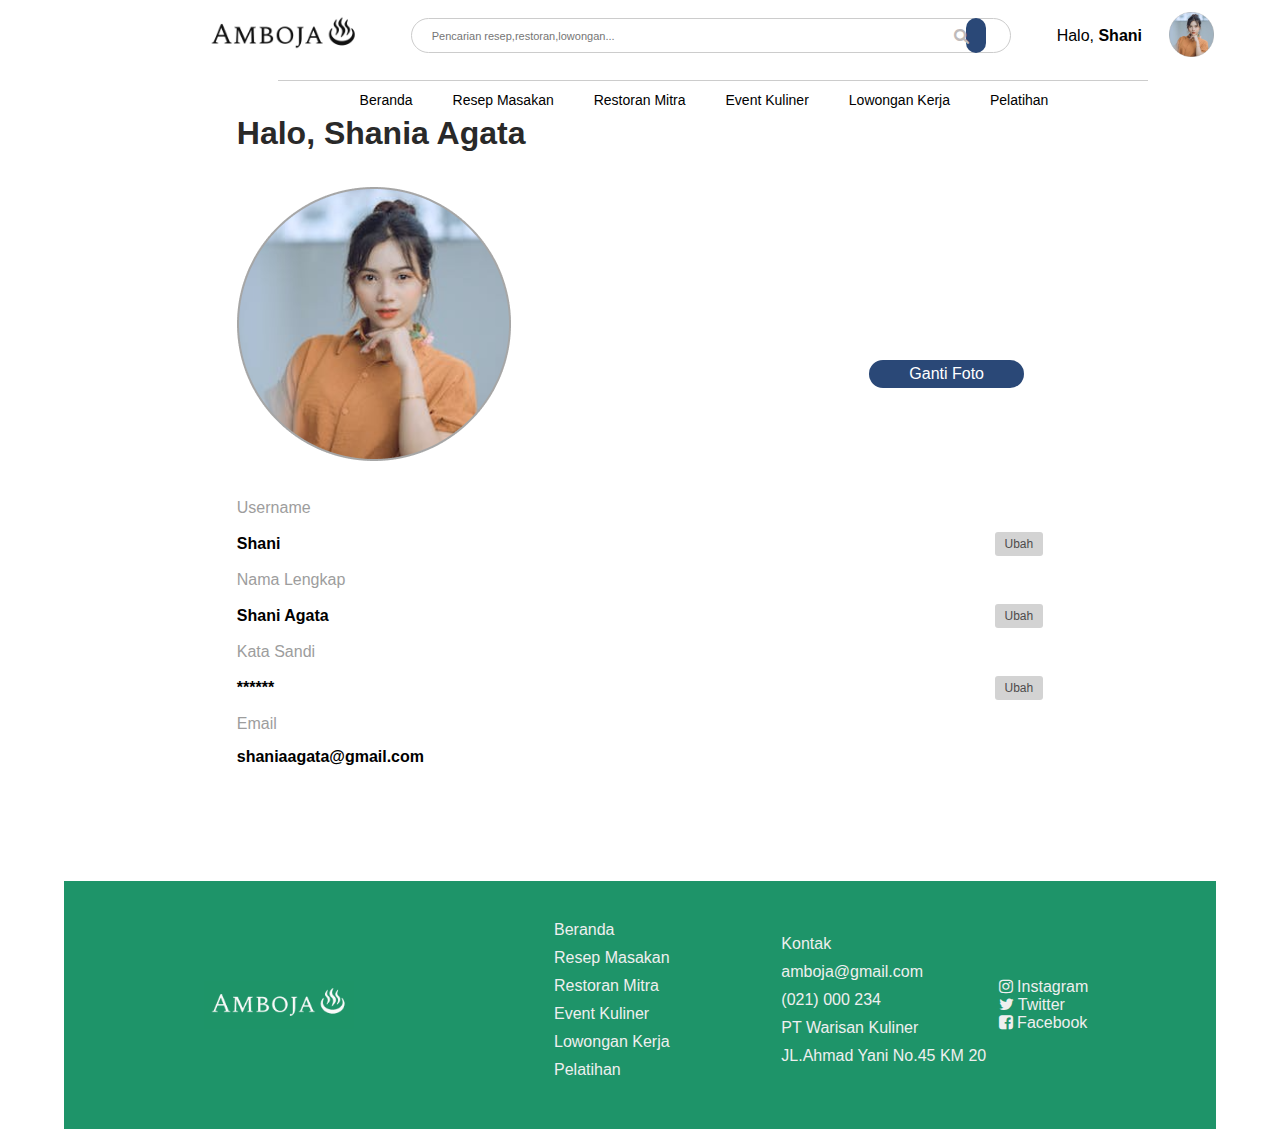
<file: pages/profile.html>
<!DOCTYPE html>
<html lang="id">
  <head>
    <meta charset="UTF-8" />
    <meta name="viewport" content="width=device-width, initial-scale=1.0" />
    <title>Website Amboja</title>
    <link rel="stylesheet" href="../css/stylee.css" />
    <link
      rel="stylesheet"
      href="https://cdnjs.cloudflare.com/ajax/libs/font-awesome/6.0.0-beta3/css/all.min.css"
    />
    <link
      rel="stylesheet"
      href="https://cdnjs.cloudflare.com/ajax/libs/font-awesome/4.7.0/css/font-awesome.min.css"
    />
    <!--	Bootstrap CSS-->
    <link
      href="https://cdn.jsdelivr.net/npm/bootstrap@5.2.3/dist/css/bootstrap.min.css"
      rel="stylesheet"
      integrity="sha384-rbsA2VBKQhggwzxH7pPCaAqO46MgnOM80zW1RWuH61DGLwZJEdK2Kadq2F9CUG65"
      crossorigin="anonymous"
    />
    <link
      href="https://cdn.jsdelivr.net/npm/bootstrap@5.3.2/dist/css/bootstrap.min.css"
      rel="stylesheet"
      integrity="sha384-T3c6CoIi6uLrA9TneNEoa7RxnatzjcDSCmG1MXxSR1GAsXEV/Dwwykc2MPK8M2HN"
      crossorigin="anonymous"
    />
    <!--	Google Font-->
    <link rel="preconnect" href="https://fonts.googleapis.com" />
    <link rel="preconnect" href="https://fonts.gstatic.com" crossorigin />
    <link
      href="https://fonts.googleapis.com/css2?family=Poppins:wght@400;600;700&display=swap"
      rel="stylesheet"
    />
    <!--	Bootstrap Icon-->
    <link
      rel="stylesheet"
      href="https://cdn.jsdelivr.net/npm/bootstrap-icons@1.11.1/font/bootstrap-icons.css"
    />
    <style>
      .user {
        display: flex;
        align-items: center;
        padding: 0px 110px;
      }
      .user a {
        text-decoration: none;
        color: #ffffff;
        font-weight: bold;
        transition: color 0.3s;
        display: inline-block;
        background-color: #ffffff;
        padding: 5px 110px;
        border-radius: 20px;
      }
      /* PROFILE */
      .profile {
        margin-top: 1%;
        margin-bottom: 10%;
      }
      .profile h1 {
        font-family: "Popins", sans-serif;
        margin-left: 15%;
        margin-right: 15%;
        margin-top: 10%;
        font-weight: bold;
      }
      .profile img {
        margin-left: 15%;
        margin-right: 15%;
        margin-top: 3%;
      }
      .change-photo-button {
        position: absolute;
        right: 20%;
        top: 40%;
        background-color: #2a4877;
        border: none;
        color: white;
        padding: 5px 40px;
        text-align: center;
        text-decoration: none;
        display: inline-block;
        font-size: 16px;
        cursor: pointer;
        border-radius: 20px;
      }
      .edit-button {
        margin-left: 10px;
        background-color: #d3d3d3;
        border: none;
        color: rgb(78, 76, 76);
        padding: 5px 10px;
        text-align: center;
        text-decoration: none;
        display: inline-block;
        font-size: 12px;
        cursor: pointer;
        border-radius: 3px;
      }
      .edit-button:hover {
        background-color: #3195d2;
      }
      .profile-info {
        margin-left: 15%;
        margin-right: 15%;
        margin-top: 3%;
      }
      .profile-info div {
        display: flex;
        align-items: center;
        justify-content: space-between;
        margin-bottom: 15px;
      }
      .edit-button {
        background-color: #d3d3d3;
        border: none;
        color: rgb(78, 76, 76);
        padding: 5px 10px;
        text-align: center;
        text-decoration: none;
        display: inline-block;
        font-size: 12px;
        cursor: pointer;
        border-radius: 3px;
      }
    </style>
  </head>
  <body>
    <div class="top-bar">
      <div class="logo">
        <img src="../images/Logo1.png" alt="Logo Perusahaan" />
      </div>
      <div class="wrapper">
        <div class="search_wrap search_wrap_3">
          <div class="search_box">
            <input
              type="text"
              class="input"
              placeholder="Pencarian resep,restoran,lowongan..."
            />
            <div class="btn btn_common">
              <i class="fas fa-search"></i>
            </div>
          </div>
        </div>
      </div>
      <div class="user-actions" style="gap: 17px">
        <span
          >Halo, <span style="color: black; font-weight: 600">Shani</span></span
        >
        <a href="profil.html">
          <div class="foto">
            <img
              src="../images/profile.png"
              alt=""
              style="width: 45px; height: 45px"
            />
          </div>
        </a>
      </div>
    </div>

    <nav class="navbarr">
      <ul class="navbarr-list">
        <li class="navbarr-item"><a href="../index.html">Beranda</a></li>
        <li class="navbarr-item"><a href="Resep.html">Resep Masakan</a></li>
        <li class="navbarr-item"><a href="Resto.html">Restoran Mitra</a></li>
        <li class="navbarr-item"><a href="event.html">Event Kuliner</a></li>
        <li class="navbarr-item"><a href="lowongan.html">Lowongan Kerja</a></li>
        <li class="navbarr-item"><a href="Pelatihan.html">Pelatihan</a></li>
      </ul>
    </nav>

    <!-- PROFILE-->
    <div class="profile">
      <h1 style="color: rgb(41, 41, 41)">Halo, Shania Agata</h1>
      <div class="profile-container">
        <div class="profile-image">
          <img src="../images/profile.png" alt="Profile Picture" />
          <button class="change-photo-button">Ganti Foto</button>
        </div>
        <div class="profile-info">
          <div>
            <span style="color: #9d9d9d">Username</span>
          </div>
          <div>
            <span style="font-weight: bold">Shani</span>
            <button class="edit-button">Ubah</button>
          </div>

          <div>
            <span style="color: #9d9d9d">Nama Lengkap</span>
          </div>
          <div>
            <span style="font-weight: bold">Shani Agata</span>
            <button class="edit-button">Ubah</button>
          </div>

          <div>
            <span style="color: #9d9d9d">Kata Sandi</span>
          </div>
          <div class="password-container">
            <span style="font-weight: bold">******</span>
            <button class="edit-button">Ubah</button>
          </div>

          <div>
            <span style="color: #9d9d9d">Email</span>
          </div>
          <div>
            <span style="font-weight: bold">shaniaagata@gmail.com</span>
          </div>
        </div>
      </div>
    </div>

    <!-- FOOTER -->
    <div class="footer">
      <div class="col-1">
        <img src="../images/Logo2.png" alt="Logo" />
      </div>
      <div class="col-2">
        <ul>
          <a href="../index.html">Beranda</a>
          <a href="Resep.html">Resep Masakan</a>
          <a href="Resto.html">Restoran Mitra</a>
          <a href="event.html">Event Kuliner</a>
          <a href="lowongan.html">Lowongan Kerja</a>
          <a href="Pelatihan.html">Pelatihan</a>
        </ul>
      </div>
      <div class="col-3">
        <ul>
          <a href="#">Kontak</a>
          <a href="#">amboja@gmail.com</a>
          <a href="#">(021) 000 234</a>
          <a href="#">PT Warisan Kuliner</a>
          <a href="#">JL.Ahmad Yani No.45 KM 20</a>
        </ul>
      </div>
      <div class="col-4">
        <ul>
          <li>
            <a href="#"><i class="fa fa-instagram"></i> Instagram</a>
          </li>
          <li>
            <a href="#"><i class="fa fa-twitter"></i> Twitter</a>
          </li>
          <li>
            <a href="#"><i class="fa fa-facebook-square"></i> Facebook</a>
          </li>
        </ul>
      </div>
    </div>
    <script
      src="https://cdn.jsdelivr.net/npm/@popperjs/core@2.11.6/dist/umd/popper.min.js"
      integrity="sha384-oBqDVmMz9ATKxIep9tiCxS/Z9fNfEXiDAYTujMAeBAsjFuCZSmKbSSUnQlmh/jp3"
      crossorigin="anonymous"
    ></script>
    <script
      src="https://cdn.jsdelivr.net/npm/bootstrap@5.2.3/dist/js/bootstrap.min.js"
      integrity="sha384-cuYeSxntonz0PPNlHhBs68uyIAVpIIOZZ5JqeqvYYIcEL727kskC66kF92t6Xl2V"
      crossorigin="anonymous"
    ></script>
    <script src="../js/scripts.js"></script>
  </body>
</html>
</file>
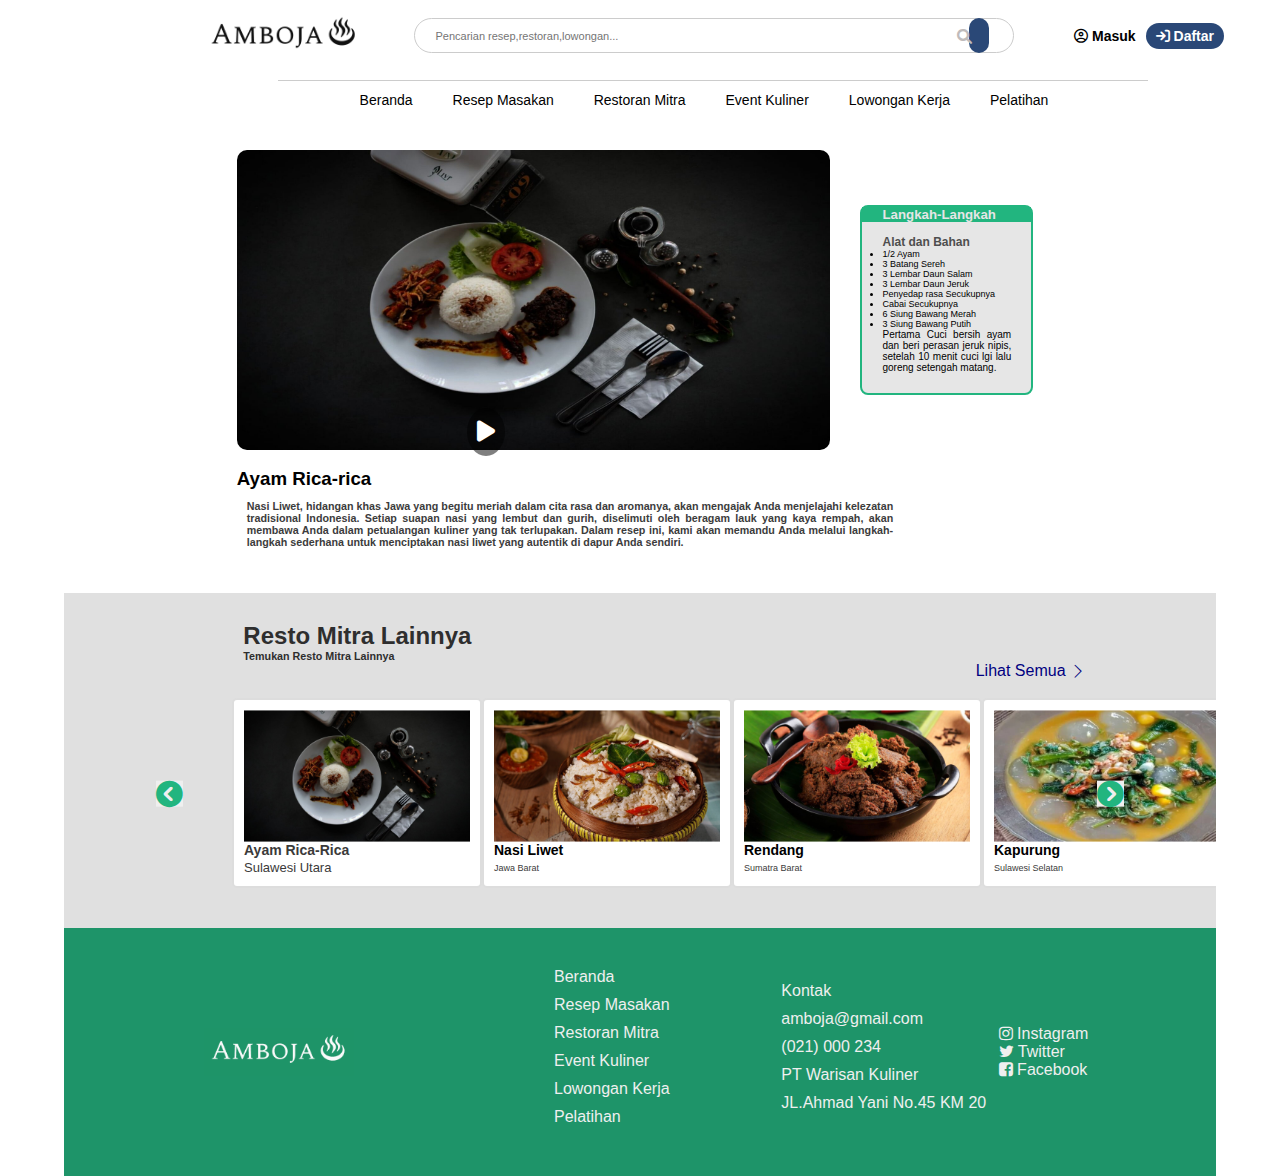
<file: pages/resep-2.html>
<!DOCTYPE html>
<html lang="en">
<head>
    <meta charset="UTF-8">
    <meta http-equiv="X-UA-Compatible" content="IE=edge">
    <meta name="viewport" content="width=device-width, initial-scale=1.0">
    <link rel="preconnect" href="https://fonts.gstatic.com">
    <link rel="stylesheet" href="../css/stylee.css">
<!--	Bootstrap CSS-->
	<link href="https://cdn.jsdelivr.net/npm/bootstrap@5.2.3/dist/css/bootstrap.min.css" rel="stylesheet" integrity="sha384-rbsA2VBKQhggwzxH7pPCaAqO46MgnOM80zW1RWuH61DGLwZJEdK2Kadq2F9CUG65" crossorigin="anonymous">
    <link href="https://cdn.jsdelivr.net/npm/bootstrap@5.3.2/dist/css/bootstrap.min.css" rel="stylesheet" integrity="sha384-T3c6CoIi6uLrA9TneNEoa7RxnatzjcDSCmG1MXxSR1GAsXEV/Dwwykc2MPK8M2HN" crossorigin="anonymous">
<!--	Google Font-->
    <link rel="preconnect" href="https://fonts.googleapis.com">
    <link rel="preconnect" href="https://fonts.gstatic.com" crossorigin>
    <link href="https://fonts.googleapis.com/css2?family=Poppins:wght@400;600;700&display=swap" rel="stylesheet">
    <link rel="stylesheet" href="https://cdnjs.cloudflare.com/ajax/libs/font-awesome/6.0.0-beta3/css/all.min.css">
    <link rel="stylesheet" href="https://cdnjs.cloudflare.com/ajax/libs/font-awesome/4.7.0/css/font-awesome.min.css">
    <link href="https://fonts.googleapis.com/css2?family=Mulish:wght@300;900&display=swap" rel="stylesheet">
<!--	Bootstrap Icon-->
    <link rel="stylesheet" href="https://cdn.jsdelivr.net/npm/bootstrap-icons@1.11.1/font/bootstrap-icons.css">
    <title>Website Amboja</title>

    <style>
         .restaurant-card {
            border: 2px solid #22B57F;
            border-radius: 8px;
            position: relative;
            padding: 20px;
            width: 300px;
            margin: 10px;
            background-color: #E6E6E6;
        }
        .restaurant-card h5 {
            background-color: #22B57F;
            color: #E6E6E6;
            font-weight: bold;
            margin: 0;
            padding: 0px 20px; 
            position: absolute;
            top: 0; 
            left: 0; 
            right: 0; 
         }
        .contain {
            display: flex; 
            align-items: flex-start; 
            margin-bottom: -10%;
        }
        .satu {
            display: flex; 
            align-items: center; 
        }
        
        .satu img {
            max-width: 100%; 
            height: auto; 
            margin-right: 20px;
        }
        .play-icon {
            position: absolute;
            top: 48%;
            left: 38%;
            transform: translate(-50%, -50%);
            background-color: rgba(0, 0, 0, 0.5);
            color: white;
            padding: 10px;
            border-radius: 50%;
            font-size: 24px;
        }
    </style>
</head>

<body>
    <div class="top-bar">
        <div class="logo">
            <img src="../images/Logo1.png" alt="Logo Perusahaan">
        </div>
        <div class="wrapper">
            <div class="search_wrap search_wrap_3">
                <div class="search_box">
                    <input type="text" class="input" placeholder="Pencarian resep,restoran,lowongan...">
                    <div class="btn btn_common">
                        <i class="fas fa-search"></i>
                    </div>
                </div>
            </div>
        </div>
        <div class="user-actions">
            <a href="masuk.html">
                <i class="fa-regular fa-circle-user" style="color: black;"></i>
                <span style="color: black;">Masuk</span>
            </a>
            <a href="daftar.html" style="background-color: #2A4877;">
                <i class="fa-solid fa-arrow-right-to-bracket" style="color: #ffffff;"></i>
                Daftar
            </a>
        </div>
    </div>
    <nav class="navbarr">
        <ul class="navbarr-list">
            <li class="navbarr-item"><a href="../Beranda.html">Beranda</a></li>
            <li class="navbarr-item"><a href="Resep.html">Resep Masakan</a></li>
            <li class="navbarr-item"><a href="Resto.html">Restoran Mitra</a></li>
            <li class="navbarr-item"><a href="event.html">Event Kuliner</a></li>
            <li class="navbarr-item"><a href="lowongan.html">Lowongan Kerja</a></li>
            <li class="navbarr-item"><a href="Pelatihan.html">Pelatihan</a></li>
        </ul>
    </nav>
 <!-- konten resep -->
 <div class="contain">
    <div class="main-container">
        <div class="satu">
                <img src="../images/rendang.jpg" alt="Gambar Rendang" style="width: 700px; height: 300px; border-radius: 10px;">
                <div class="play-icon"><i class="fas fa-play"></i></div>
            <div class="restaurant-card">
                <h5>Langkah-Langkah</h5>
                <h6 style="font-size: 12px; font-weight: bold; color: rgb(78, 78, 78); margin-top: 8px;">Alat dan Bahan</h6>
                <ul style="font-size: 9px;">
                    <li> 1/2 Ayam</li>
                    <li> 3 Batang Sereh</li>
                    <li> 3 Lembar Daun Salam</li>
                    <li> 3 Lembar Daun Jeruk</li>
                    <li> Penyedap rasa Secukupnya</li>
                    <li> Cabai Secukupnya</li>
                    <li> 6 Siung Bawang Merah</li>
                    <li> 3 Siung Bawang Putih</li>
                </ul>
                <p style="font-size: 10px; text-align: justify;">Pertama Cuci bersih ayam dan beri perasan jeruk nipis, 
                    setelah 10 menit cuci lgi lalu goreng setengah matang.</p>
            </div>
        </div>
          <div class="sub">
            <br> <h3>Ayam Rica-rica</h3>
          <h6>Nasi Liwet, hidangan khas Jawa yang begitu meriah dalam cita rasa dan aromanya, akan mengajak Anda menjelajahi kelezatan tradisional Indonesia. 
            Setiap suapan nasi yang lembut dan gurih, diselimuti oleh beragam lauk yang kaya rempah, akan membawa Anda dalam petualangan kuliner yang tak 
            terlupakan. Dalam resep ini, kami akan memandu Anda melalui langkah-langkah sederhana untuk menciptakan nasi liwet yang autentik di dapur Anda sendiri.</h6>
        </div>
    </div>
</div>


    <section class="product"> 
        <h2 style="color: rgb(46, 46, 46);">Resto Mitra Lainnya</h2>
    <h6 style="color: rgb(46, 46, 46);">Temukan Resto Mitra Lainnya</h6>
    <a href="Resep.html" style="display: inline-block; margin-right: 90px; float: right; text-decoration: none; color:#000080">Lihat Semua <i class="bi bi-chevron-right" style="vertical-align: middle;"></i></a>
    <div class="ikon">
        <button class="pre-btn"><i class="fas fa-chevron-circle-left fa-2x"></i></button>
        <button class="nxt-btn"><i class="fas fa-chevron-circle-right fa-2x"></i></button>
    </div>
        <div class="product-container">
            <div class="product-card">
                <div class="product-image">
                    <img src="../images/resep1.png" class="product-thumb" alt="">
                </div>
                <div class="product-info">
                    <a href="resep2.html" class="product-brand-link" style="text-decoration: none; color: black;">
                        <p class="product-brand">Ayam Rica-Rica</p>
                    </a>
                    <span class="product-short-description">
                        <span style="font-size: 13px;">Sulawesi Utara</span>
                    </span>
                </div>
            </div>
            <div class="product-card">
                <div class="product-image">
                    <img src="../images/resep2.png" class="product-thumb" alt="">
                </div>
                <div class="product-info">
                    <a href="resep2.html" class="product-brand-link" style="text-decoration: none; color: black;">
                        <p class="product-brand">Nasi Liwet</h2><br>
                    </a>
                        <span class="product-short-description">
                            <span style="font-size: 9px;">Jawa Barat</span>
                        </span>
                </div>
            </div>
            <div class="product-card">
                <div class="product-image">
                    <img src="../images/resep3.png" class="product-thumb" alt="">
                </div>
                <div class="product-info">
                    <a href="resep2.html" class="product-brand-link" style="text-decoration: none; color: black;">
                        <p class="product-brand">Rendang</h2><br>
                    </a>
                        <span class="product-short-description">
                            <span style="font-size: 9px;">Sumatra Barat</span>
                        </span>
                </div>
            </div>
            <div class="product-card">
                <div class="product-image">
                    <img src="../images/resep4.png" class="product-thumb" alt="">
                </div>
                <div class="product-info">
                    <a href="resep2.html" class="product-brand-link" style="text-decoration: none; color: black;">
                        <p class="product-brand">Kapurung</h2><br>
                    </a>
                        <span class="product-short-description">
                            <span style="font-size: 9px;">Sulawesi Selatan</span>
                        </span>
                </div>
            </div>
            
            <div class="product-card">
                <div class="product-image">
                    <img src="../images/resep1.png" class="product-thumb" alt="">
                </div>
                <div class="product-info">
                    <a href="resep2.html" class="product-brand-link" style="text-decoration: none; color: black;">
                        <p class="product-brand">Ayam Rica-Rica</p>
                    </a>
                    <span class="product-short-description">
                        <span style="font-size: 13px;">Sulawesi Utara</span>
                    </span>
                </div>
            </div>
            <div class="product-card">
                <div class="product-image">
                    <img src="../images/resep2.png" class="product-thumb" alt="">
                </div>
                <div class="product-info">
                    <a href="resep2.html" class="product-brand-link" style="text-decoration: none; color: black;">
                        <p class="product-brand">Nasi Liwet</h2><br>
                    </a>
                        <span class="product-short-description">
                            <span style="font-size: 9px;">Jawa Barat</span>
                        </span>
                </div>
            </div>
            <div class="product-card">
                <div class="product-image">
                    <img src="../images/resep3.png" class="product-thumb" alt="">
                </div>
                <div class="product-info">
                    <a href="resep2.html" class="product-brand-link" style="text-decoration: none; color: black;">
                        <p class="product-brand">Rendang</h2><br>
                    </a>
                        <span class="product-short-description">
                            <span style="font-size: 9px;">Sumatra Barat</span>
                        </span>
                </div>
            </div>
            <div class="product-card">
                <div class="product-image">
                    <img src="../images/resep4.png" class="product-thumb" alt="">
                </div>
                <div class="product-info">
                    <a href="resep2.html" class="product-brand-link" style="text-decoration: none; color: black;">
                        <p class="product-brand">Kapurung</h2><br>
                    </a>
                        <span class="product-short-description">
                            <span style="font-size: 9px;">Sulawesi Selatan</span>
                        </span>
                </div>
            </div>
        </div>
    </section>

<!-- FOOTER -->
<div class="footer">
    <div class="col-1">
        <img src="../images/Logo2.png" alt="Logo">
      </div>
     <div class="col-2">
         <UL>
         <a href="../Beranda.html">Beranda</a>
         <a href="Resep.html">Resep Masakan</a>
         <a href="Resto.html">Restoran Mitra</a>
         <a href="event.html">Event Kuliner</a>
         <a href="lowongan.html">Lowongan Kerja</a>
         <a href="Pelatihan.html">Pelatihan</a>
        </UL>
     </div>
     <div class="col-3">
        <ul>
        <a href="#">Kontak</a>
        <a href="#">amboja@gmail.com</a>
        <a href="#">(021) 000 234</a>
        <a href="#">PT Warisan Kuliner</a>
        <a href="#">JL.Ahmad Yani No.45 KM 20</a>
        </ul>
     </div>
     <div class="col-4">
        <ul>
          <li>
            <a href="#"><i class="fa fa-instagram"></i> Instagram</a>
          </li>
          <li>
            <a href="#"><i class="fa fa-twitter"></i> Twitter</a>
          </li>
          <li>
            <a href="#"><i class="fa fa-facebook-square"></i>
                Facebook</a>
          </li>
        </ul>
      </div>
 </div>
 
<script src="https://cdn.jsdelivr.net/npm/@popperjs/core@2.11.6/dist/umd/popper.min.js" integrity="sha384-oBqDVmMz9ATKxIep9tiCxS/Z9fNfEXiDAYTujMAeBAsjFuCZSmKbSSUnQlmh/jp3" crossorigin="anonymous"></script>
<script src="https://cdn.jsdelivr.net/npm/bootstrap@5.2.3/dist/js/bootstrap.min.js" integrity="sha384-cuYeSxntonz0PPNlHhBs68uyIAVpIIOZZ5JqeqvYYIcEL727kskC66kF92t6Xl2V" crossorigin="anonymous"></script>    
<script src="../js/scripts.js"></script>
</body>
</html>
</file>
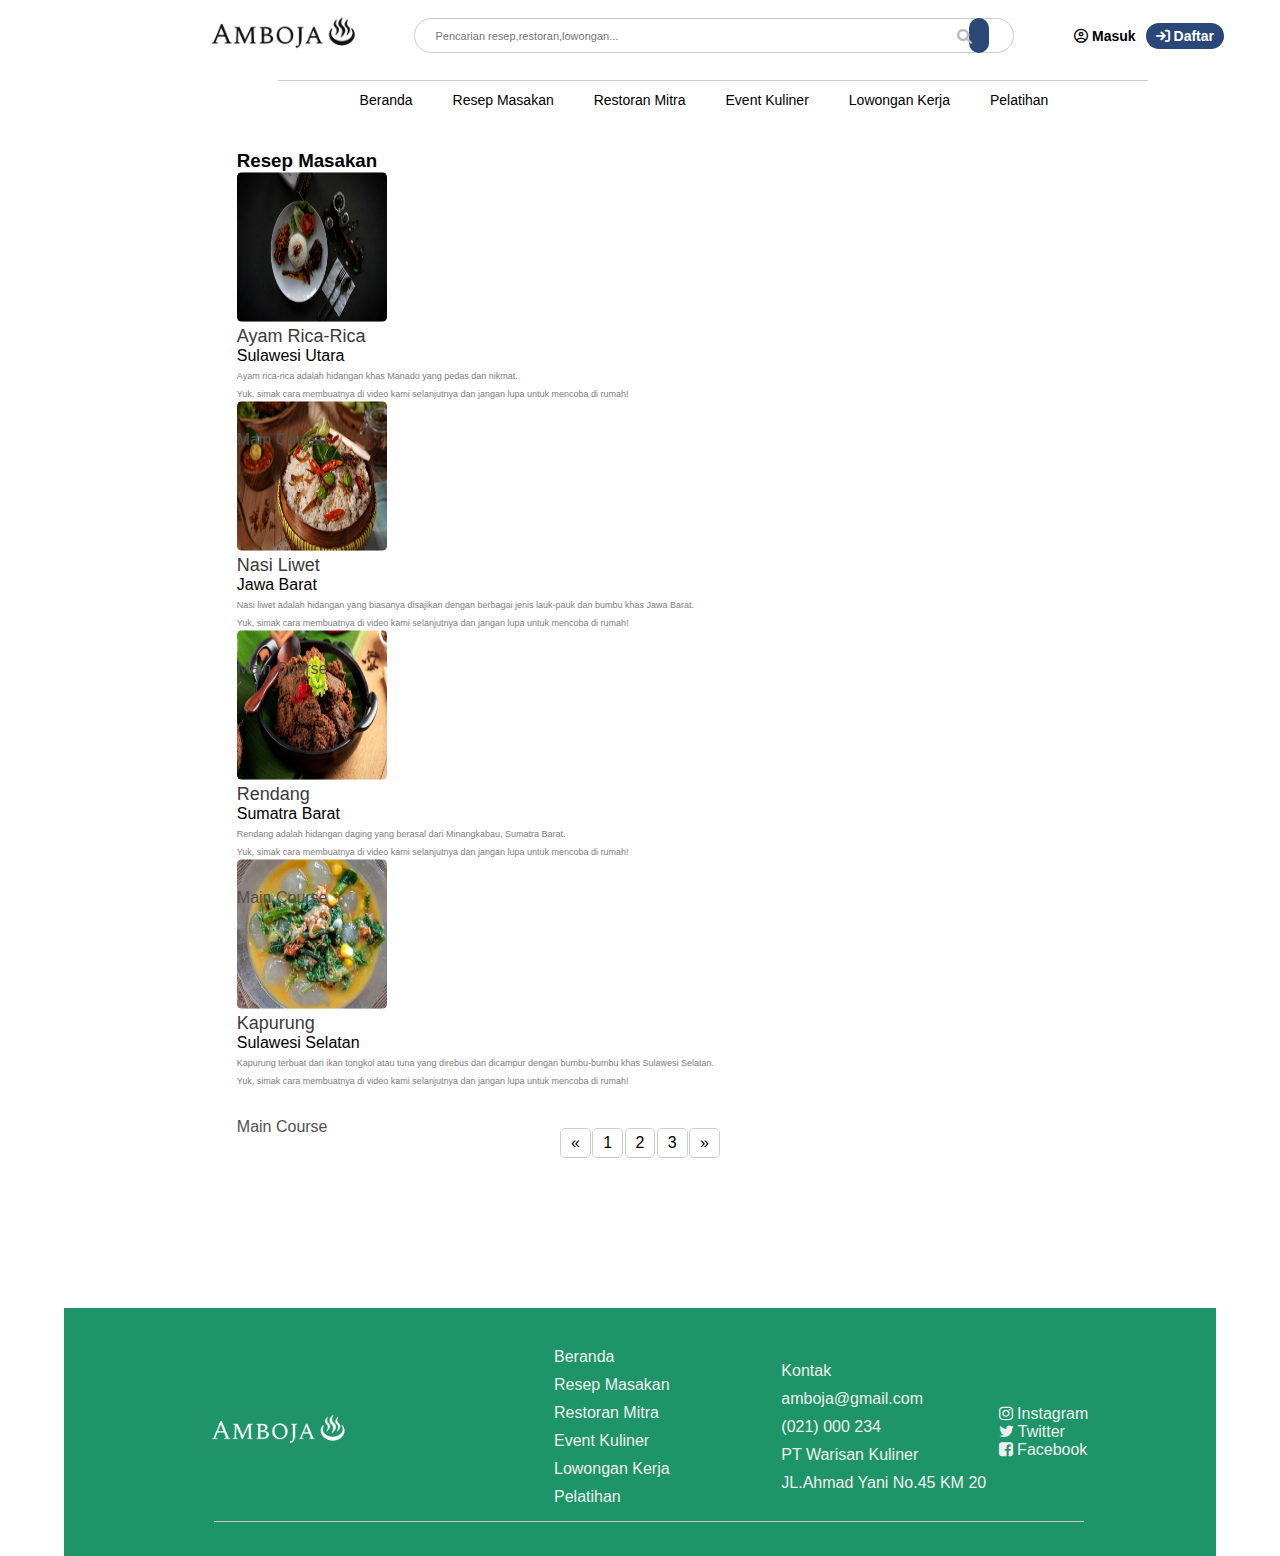
<file: pages/Resep.html>
<!DOCTYPE html>
<html lang="id">
  <head>
    <meta charset="UTF-8" />
    <meta name="viewport" content="width=device-width, initial-scale=1.0" />
    <title>Website Amboja</title>
    <link rel="stylesheet" href="../css/stylee.css" />
    <link
      rel="stylesheet"
      href="https://cdnjs.cloudflare.com/ajax/libs/font-awesome/6.0.0-beta3/css/all.min.css"
    />
    <link
      rel="stylesheet"
      href="https://cdnjs.cloudflare.com/ajax/libs/font-awesome/4.7.0/css/font-awesome.min.css"
    />
    <script src="../js/scripts.js"></script>

    <!--	Bootstrap CSS-->
    <link
      href="https://cdn.jsdelivr.net/npm/bootstrap@5.2.3/dist/css/bootstrap.min.css"
      rel="stylesheet"
      integrity="sha384-rbsA2VBKQhggwzxH7pPCaAqO46MgnOM80zW1RWuH61DGLwZJEdK2Kadq2F9CUG65"
      crossorigin="anonymous"
    />
    <!--	Google Font-->
    <link rel="preconnect" href="https://fonts.googleapis.com" />
    <link rel="preconnect" href="https://fonts.gstatic.com" crossorigin />
    <link
      href="https://fonts.googleapis.com/css2?family=Poppins:wght@400;600;700&display=swap"
      rel="stylesheet"
    />
    <!--	Bootstrap Icon-->
    <link
      rel="stylesheet"
      href="https://cdn.jsdelivr.net/npm/bootstrap-icons@1.11.1/font/bootstrap-icons.css"
    />
  </head>
  <body>
    <div class="top-bar">
      <div class="logo">
        <img src="../images/Logo1.png" alt="Logo Perusahaan" />
      </div>
      <div class="wrapper">
        <div class="search_wrap search_wrap_3">
          <div class="search_box">
            <input
              type="text"
              class="input"
              placeholder="Pencarian resep,restoran,lowongan..."
            />
            <div class="btn btn_common">
              <i class="fas fa-search"></i>
            </div>
          </div>
        </div>
      </div>
      <div class="user-actions">
        <a href="masuk.html">
          <i class="fa-regular fa-circle-user" style="color: black"></i>
          <span style="color: black">Masuk</span>
        </a>
        <a href="daftar.html" style="background-color: #2a4877">
          <i
            class="fa-solid fa-arrow-right-to-bracket"
            style="color: #ffffff"
          ></i>
          Daftar
        </a>
      </div>
    </div>

    <nav class="navbarr">
      <ul class="navbarr-list">
        <li class="navbarr-item"><a href="../index.html">Beranda</a></li>
        <li class="navbarr-item"><a href="Resep.html">Resep Masakan</a></li>
        <li class="navbarr-item"><a href="Resto.html">Restoran Mitra</a></li>
        <li class="navbarr-item"><a href="event.html">Event Kuliner</a></li>
        <li class="navbarr-item"><a href="lowongan.html">Lowongan Kerja</a></li>
        <li class="navbarr-item"><a href="Pelatihan.html">Pelatihan</a></li>
      </ul>
    </nav>

    <!-- RESEP -->
    <div class="main-container">
      <h3>Resep Masakan</h3>
      <div class="card m-2 mx-auto mt-5" style="max-width: 900px">
        <div class="row g-0">
          <div class="col-md-3 p-3 d-flex justify-content-center">
            <img
              src="../images/resep1.png"
              class="img-fluid rounded object-fit-cover thumbnail"
              alt="..."
            />
          </div>
          <div class="col-md-6 d-flex align-items-center">
            <div class="card-body ps-4">
              <p class="cardh-title fw-bold">Ayam Rica-Rica</p>
              <p class="card-text m-0 my-2">
                <span class="text-muted fs-6">Sulawesi Utara</span>
              </p>
              <p class="card-text">
                <span class="custom-font-size"
                  >Ayam rica-rica adalah hidangan khas Manado yang pedas dan
                  nikmat.<br />Yuk, simak cara membuatnya di video kami
                  selanjutnya dan jangan lupa untuk mencoba di rumah!</span
                >
              </p>
            </div>
          </div>
          <div
            class="col-mr-3 d-flex align-items-center"
            style="position: absolute"
          >
            <a href="resep-2.html" style="margin-right: 20px; margin-top: 30px"
              >Main Course</a
            >
          </div>
        </div>
      </div>

      <div class="card m-2 mx-auto" style="max-width: 900px">
        <div class="row g-0">
          <div class="col-md-3 p-3 d-flex justify-content-center">
            <img
              src="../images/resep2.png"
              class="img-fluid rounded object-fit-cover thumbnail"
              alt="..."
            />
          </div>
          <div class="col-md-6 d-flex align-items-center">
            <div class="card-body ps-4">
              <p class="cardh-title fw-bold">Nasi Liwet</p>
              <p class="card-text m-0 my-2">
                <span class="text-muted fs-6">Jawa Barat</span>
              </p>
              <p class="card-text">
                <span class="custom-font-size"
                  >Nasi liwet adalah hidangan yang biasanya disajikan dengan
                  berbagai jenis lauk-pauk dan bumbu khas Jawa Barat.<br />Yuk,
                  simak cara membuatnya di video kami selanjutnya dan jangan
                  lupa untuk mencoba di rumah!</span
                >
              </p>
            </div>
          </div>
          <div
            class="col-mr-3 d-flex align-items-center"
            style="position: absolute"
          >
            <a href="resep-2.html" style="margin-right: 20px; margin-top: 30px"
              >Main Course</a
            >
          </div>
        </div>
      </div>

      <div class="card m-2 mx-auto" style="max-width: 900px">
        <div class="row g-0">
          <div class="col-md-3 p-3 d-flex justify-content-center">
            <img
              src="../images/resep3.png"
              class="img-fluid rounded object-fit-cover thumbnail"
              alt="..."
            />
          </div>
          <div class="col-md-6 d-flex align-items-center">
            <div class="card-body ps-4">
              <p class="cardh-title fw-bold">Rendang</p>
              <p class="card-text m-0 my-2">
                <span class="text-muted fs-6">Sumatra Barat</span>
              </p>
              <p class="card-text">
                <span class="custom-font-size"
                  >Rendang adalah hidangan daging yang berasal dari Minangkabau,
                  Sumatra Barat.<br />Yuk, simak cara membuatnya di video kami
                  selanjutnya dan jangan lupa untuk mencoba di rumah!</span
                >
              </p>
            </div>
          </div>
          <div
            class="col-mr-3 d-flex align-items-center"
            style="position: absolute"
          >
            <a href="resep-2.html" style="margin-right: 20px; margin-top: 30px"
              >Main Course</a
            >
          </div>
        </div>
      </div>

      <div class="card m-2 mx-auto" style="max-width: 900px">
        <div class="row g-0">
          <div class="col-md-3 p-3 d-flex justify-content-center">
            <img
              src="../images/resep4.png"
              class="img-fluid rounded object-fit-cover thumbnail"
              alt="..."
            />
          </div>
          <div class="col-md-6 d-flex align-items-center">
            <div class="card-body ps-4">
              <p class="cardh-title fw-bold">Kapurung</p>
              <p class="card-text m-0 my-2">
                <span class="text-muted fs-6">Sulawesi Selatan</span>
              </p>
              <p class="card-text">
                <span class="custom-font-size"
                  >Kapurung terbuat dari ikan tongkol atau tuna yang direbus dan
                  dicampur dengan bumbu-bumbu khas Sulawesi Selatan.<br />Yuk,
                  simak cara membuatnya di video kami selanjutnya dan jangan
                  lupa untuk mencoba di rumah!</span
                >
              </p>
            </div>
          </div>
          <div
            class="col-mr-3 d-flex align-items-center"
            style="position: absolute"
          >
            <a href="resep-2.html" style="margin-right: 20px; margin-top: 30px"
              >Main Course</a
            >
          </div>
        </div>
      </div>
      <div class="pagination">
        <a href="#">&laquo;</a>
        <a href="#">1</a>
        <a href="#">2</a>
        <a href="#">3</a>
        <a href="#">&raquo;</a>
      </div>
    </div>

    <!-- FOOTER -->
    <div class="footer">
      <div class="col-1">
        <img src="../images/Logo2.png" alt="Logo" />
      </div>
      <div class="col-2">
        <ul>
          <a href="../index.html">Beranda</a>
          <a href="Resep.html">Resep Masakan</a>
          <a href="Resto.html">Restoran Mitra</a>
          <a href="event.html">Event Kuliner</a>
          <a href="lowongan.html">Lowongan Kerja</a>
          <a href="Pelatihan.html">Pelatihan</a>
        </ul>
      </div>
      <div class="col-3">
        <ul>
          <a href="#">Kontak</a>
          <a href="#">amboja@gmail.com</a>
          <a href="#">(021) 000 234</a>
          <a href="#">PT Warisan Kuliner</a>
          <a href="#">JL.Ahmad Yani No.45 KM 20</a>
        </ul>
      </div>
      <div class="col-4">
        <ul>
          <li>
            <a href="#"><i class="fa fa-instagram"></i> Instagram</a>
          </li>
          <li>
            <a href="#"><i class="fa fa-twitter"></i> Twitter</a>
          </li>
          <li>
            <a href="#"><i class="fa fa-facebook-square"></i> Facebook</a>
          </li>
        </ul>
      </div>
    </div>

    <script
      src="https://cdn.jsdelivr.net/npm/@popperjs/core@2.11.6/dist/umd/popper.min.js"
      integrity="sha384-oBqDVmMz9ATKxIep9tiCxS/Z9fNfEXiDAYTujMAeBAsjFuCZSmKbSSUnQlmh/jp3"
      crossorigin="anonymous"
    ></script>
    <script
      src="https://cdn.jsdelivr.net/npm/bootstrap@5.2.3/dist/js/bootstrap.min.js"
      integrity="sha384-cuYeSxntonz0PPNlHhBs68uyIAVpIIOZZ5JqeqvYYIcEL727kskC66kF92t6Xl2V"
      crossorigin="anonymous"
    ></script>
  </body>
</html>
</file>
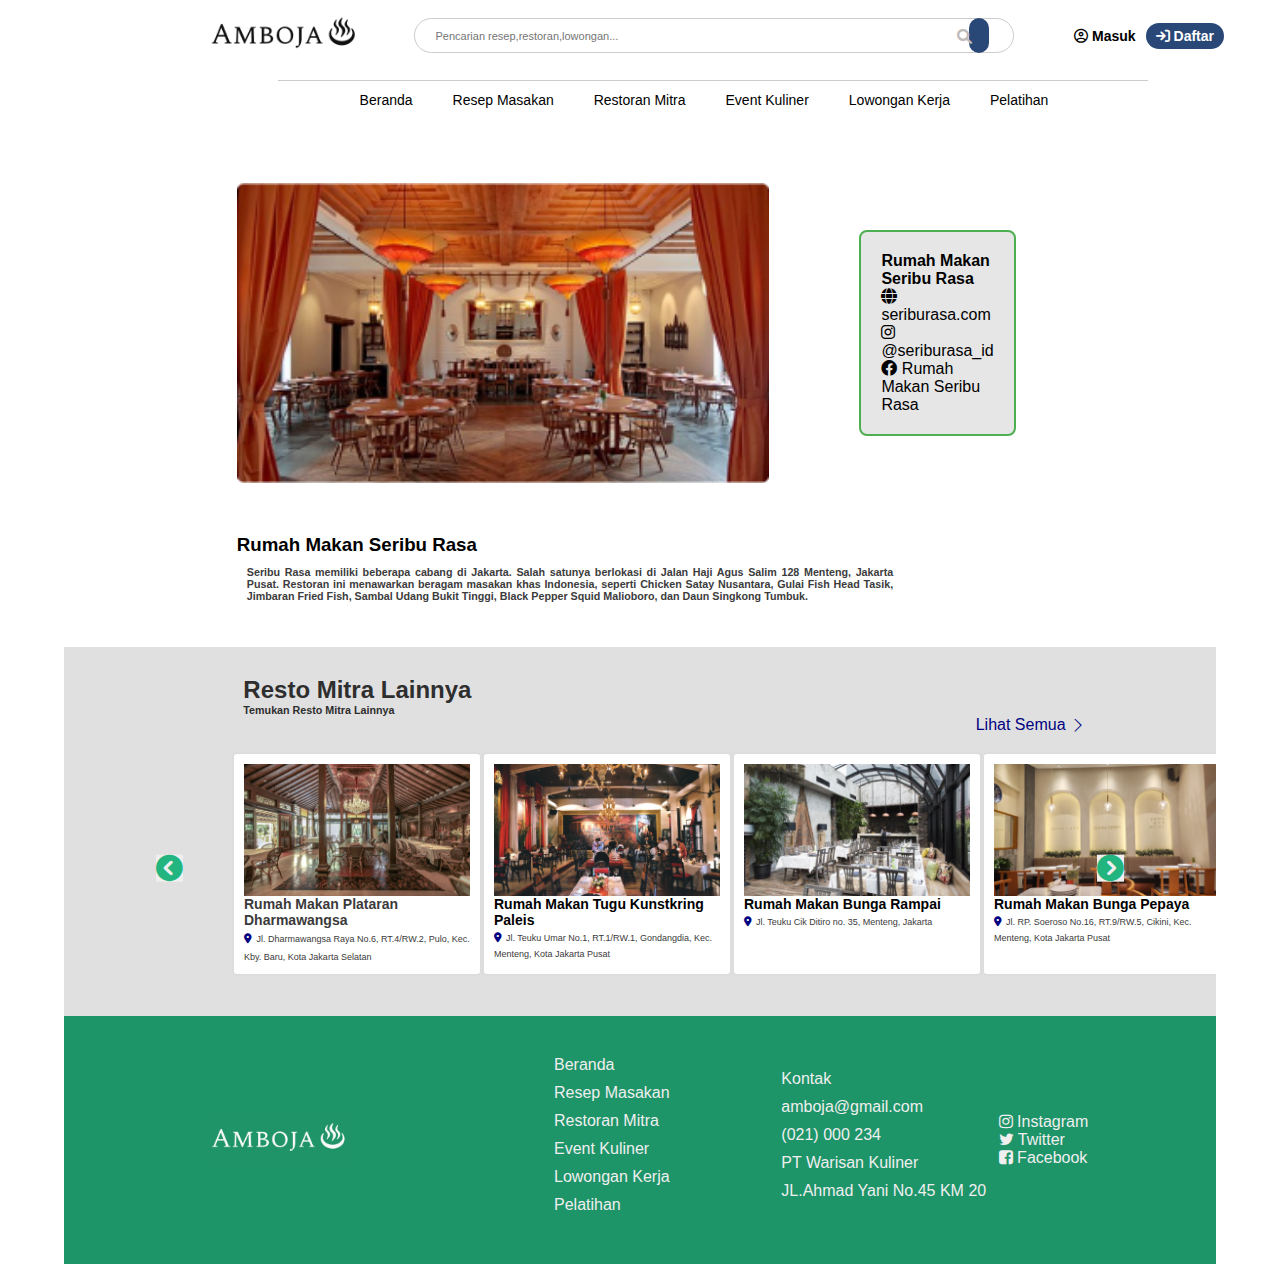
<file: pages/resto-2.html>
<!DOCTYPE html>
<html lang="en">
<head>
    <meta charset="UTF-8">
    <meta http-equiv="X-UA-Compatible" content="IE=edge">
    <meta name="viewport" content="width=device-width, initial-scale=1.0">
    <link rel="preconnect" href="https://fonts.gstatic.com">
    <link rel="stylesheet" href="../css/stylee.css">
<!--	Bootstrap CSS-->
	<link href="https://cdn.jsdelivr.net/npm/bootstrap@5.2.3/dist/css/bootstrap.min.css" rel="stylesheet" integrity="sha384-rbsA2VBKQhggwzxH7pPCaAqO46MgnOM80zW1RWuH61DGLwZJEdK2Kadq2F9CUG65" crossorigin="anonymous">
    <link href="https://cdn.jsdelivr.net/npm/bootstrap@5.3.2/dist/css/bootstrap.min.css" rel="stylesheet" integrity="sha384-T3c6CoIi6uLrA9TneNEoa7RxnatzjcDSCmG1MXxSR1GAsXEV/Dwwykc2MPK8M2HN" crossorigin="anonymous">
<!--	Google Font-->
    <link rel="preconnect" href="https://fonts.googleapis.com">
    <link rel="preconnect" href="https://fonts.gstatic.com" crossorigin>
    <link href="https://fonts.googleapis.com/css2?family=Poppins:wght@400;600;700&display=swap" rel="stylesheet">
    <link rel="stylesheet" href="https://cdnjs.cloudflare.com/ajax/libs/font-awesome/6.0.0-beta3/css/all.min.css">
    <link rel="stylesheet" href="https://cdnjs.cloudflare.com/ajax/libs/font-awesome/4.7.0/css/font-awesome.min.css">
    <link href="https://fonts.googleapis.com/css2?family=Mulish:wght@300;900&display=swap" rel="stylesheet">
<!--	Bootstrap Icon-->
    <link rel="stylesheet" href="https://cdn.jsdelivr.net/npm/bootstrap-icons@1.11.1/font/bootstrap-icons.css">
    <title>Website Amboja</title>

    <style>
        .restaurant-card {
            border: 2px solid #4CAF50;
            border-radius: 8px;
            padding: 20px;
            width: 300px;
            margin: 80px;
            background-color: #E6E6E6;
        }
        .restaurant-card h4{
            font-weight: bold;
        }
        .contain {
            display: flex; 
            align-items: flex-start; 
            margin-bottom: -10%;
        }
        .satu {
            display: flex; 
            align-items: center; 
        }
        .satu img {
            max-width: 100%; 
            height: auto; 
            margin-right: 10px;
        }
    </style>
</head>

<body>
    <div class="top-bar">
        <div class="logo">
            <img src="../images/Logo1.png" alt="Logo Perusahaan">
        </div>
        <div class="wrapper">
            <div class="search_wrap search_wrap_3">
                <div class="search_box">
                    <input type="text" class="input" placeholder="Pencarian resep,restoran,lowongan...">
                    <div class="btn btn_common">
                        <i class="fas fa-search"></i>
                    </div>
                </div>
            </div>
        </div>
        <div class="user-actions">
            <a href="masuk.html">
                <i class="fa-regular fa-circle-user" style="color: black;"></i>
                <span style="color: black;">Masuk</span>
            </a>
            <a href="daftar.html" style="background-color: #2A4877;">
                <i class="fa-solid fa-arrow-right-to-bracket" style="color: #ffffff;"></i>
                Daftar
            </a>
        </div>
    </div>
    <nav class="navbarr">
        <ul class="navbarr-list">
            <li class="navbarr-item"><a href="../index.html">Beranda</a></li>
            <li class="navbarr-item"><a href="Resep.html">Resep Masakan</a></li>
            <li class="navbarr-item"><a href="Resto.html">Restoran Mitra</a></li>
            <li class="navbarr-item"><a href="event.html">Event Kuliner</a></li>
            <li class="navbarr-item"><a href="lowongan.html">Lowongan Kerja</a></li>
            <li class="navbarr-item"><a href="Pelatihan.html">Pelatihan</a></li>
        </ul>
    </nav>
    <!-- konten resto -->
<div class="contain">
    <div class="main-container">
        <div class="satu">
            <img src="../images/resto1.png" alt="" style="width: 800px; height: 300px;"> 
            <div class="restaurant-card">
                <h4>Rumah Makan Seribu Rasa</h4>
                <p>
                    <i class="fas fa-globe"></i> seriburasa.com
                </p>
                <p>
                    <i class="fab fa-instagram"></i> @seriburasa_id
                </p>
                <p>
                    <i class="fab fa-facebook"></i> Rumah Makan Seribu Rasa
                </p>
                
            </div>
        </div>
          <div class="sub">
            <br> <h3>Rumah Makan Seribu Rasa</h3>
          <h6>Seribu Rasa memiliki beberapa cabang di Jakarta. Salah satunya berlokasi di Jalan Haji Agus Salim 128 Menteng, Jakarta Pusat. 
            Restoran ini menawarkan beragam masakan khas Indonesia, seperti Chicken Satay Nusantara, Gulai Fish Head Tasik, Jimbaran Fried Fish,
             Sambal Udang Bukit Tinggi, Black Pepper Squid Malioboro, dan Daun Singkong Tumbuk. </h6>
        </div>
    </div>
</div>

    <section class="product"> 
        <h2 style="color: rgb(46, 46, 46);">Resto Mitra Lainnya</h2>
    <h6 style="color: rgb(46, 46, 46);">Temukan Resto Mitra Lainnya</h6>
    <a href="Resto.html" style="display: inline-block; margin-right: 90px; float: right; text-decoration: none; color:#000080">Lihat Semua <i class="bi bi-chevron-right" style="vertical-align: middle;"></i></a>
    <div class="ikon">
        <button class="pre-btn"><i class="fas fa-chevron-circle-left fa-2x"></i></button>
        <button class="nxt-btn"><i class="fas fa-chevron-circle-right fa-2x"></i></button>
    </div>
        <div class="product-container">
            <div class="product-card">
                <div class="product-image">
                    <img src="../images/resto5.png" class="product-thumb" alt="">
                </div>
                <div class="product-info">
                    <a href="resto-2.html" class="product-brand-link" style="text-decoration: none; color: black;">
                        <p class="product-brand">Rumah Makan Plataran Dharmawangsa</p>
                    </a>
                    <span class="product-short-description">
                        <i class="fas fa-map-marker-alt" style="color: navy; font-size: 10px;"></i> 
                        <span style="font-size: 9px;">Jl. Dharmawangsa Raya No.6, RT.4/RW.2, Pulo, Kec. Kby. Baru, Kota Jakarta Selatan</span>
                    </span>
                </div>
            </div>
            <div class="product-card">
                <div class="product-image">
                    <img src="../images/resto6.png" class="product-thumb" alt="">
                </div>
                <div class="product-info">
                    <a href="resto-2.html" class="product-brand-link" style="text-decoration: none; color: black;">
                        <p class="product-brand">Rumah Makan Tugu Kunstkring Paleis</h2><br>
                    </a>
                        <span class="product-short-description">
                            <i class="fas fa-map-marker-alt" style="color: navy; font-size: 10px;"></i> 
                            <span style="font-size: 9px;">Jl. Teuku Umar No.1, RT.1/RW.1, Gondangdia, Kec. Menteng, Kota Jakarta Pusat</span>
                        </span>
                </div>
            </div>
            <div class="product-card">
                <div class="product-image">
                    <img src="../images/resto7.png" class="product-thumb" alt="">
                </div>
                <div class="product-info">
                    <a href="resto-2.html" class="product-brand-link" style="text-decoration: none; color: black;">
                        <p class="product-brand">Rumah Makan Bunga Rampai</h2><br>
                    </a>
                        <span class="product-short-description">
                            <i class="fas fa-map-marker-alt" style="color: navy; font-size: 10px;"></i> 
                            <span style="font-size: 9px;">Jl. Teuku Cik Ditiro no. 35, Menteng, Jakarta</span>
                        </span>
                </div>
            </div>
            <div class="product-card">
                <div class="product-image">
                    <img src="../images/resto8.png" class="product-thumb" alt="">
                </div>
                <div class="product-info">
                    <a href="resto-2.html" class="product-brand-link" style="text-decoration: none; color: black;">
                        <p class="product-brand">Rumah Makan Bunga Pepaya</h2><br>
                    </a>
                        <span class="product-short-description">
                            <i class="fas fa-map-marker-alt" style="color: navy; font-size: 10px;"></i> 
                            <span style="font-size: 9px;">Jl. RP. Soeroso No.16, RT.9/RW.5, Cikini, Kec. Menteng, Kota Jakarta Pusat</span>
                        </span>
                </div>
            </div>
            
            <div class="product-card">
                <div class="product-image">
                    <img src="../images/resto1.png" class="product-thumb" alt="">
                </div>
                <div class="product-info">
                    <a href="resto-2.html" class="product-brand-link" style="text-decoration: none; color: black;">
                      <p class="product-brand">Rumah Makan Seribu Rasa</h2><br>  
                    </a>
                        <span class="product-short-description">
                            <i class="fas fa-map-marker-alt" style="color: navy; font-size: 10px;"></i> 
                            <span style="font-size: 9px;">Jln. Haji Agus Salim No. 128, Jakarta </span>
                        </span>
                </div>
            </div>
            <div class="product-card">
                <div class="product-image">
                    <img src="../images/resto2.png" class="product-thumb" alt="">
                </div>
                <div class="product-info">
                    <a href="resto-2.html" class="product-brand-link" style="text-decoration: none; color: black;">
                      <p class="product-brand">Restoran Lara Djonggrang</h2><br>  
                    </a>
                        <span class="product-short-description">
                            <i class="fas fa-map-marker-alt" style="color: navy; font-size: 10px;"></i> 
                            <span style="font-size: 9px;">Jl. Teuku Cik Ditiro No.4, RT.3/RW.2, Gondangdia, Kec. Menteng, Kota Jakarta Pusat</span>
                        </span>
                </div>
            </div>
            <div class="product-card">
                <div class="product-image">
                    <img src="../images/resto3.png" class="product-thumb" alt="">
                </div>
                <div class="product-info">
                    <a href="resto-2.html" class="product-brand-link" style="text-decoration: none; color: black;">
                        <p class="product-brand">Restoran Putu Made (PIK)</h2><br>
                    </a>
                        <span class="product-short-description">
                            <i class="fas fa-map-marker-alt" style="color: navy; font-size: 10px;"></i> 
                            <span style="font-size: 9px;">PIK Avenue, lantai 1 - 3 A, Jl. Pantai Indah Kapuk No.6, RT.6/RW.2, Kamal Muara, Kec. Penjaringan, Daerah Khusus Ibukota Jakarta</span>
                        </span>
                </div>
            </div>
            <div class="product-card">
                <div class="product-image">
                    <img src="../images/resto4.png" class="product-thumb" alt="">
                </div>
                <div class="product-info">
                    <a href="resto-2.html" class="product-brand-link" style="text-decoration: none; color: black;">
                       <p class="product-brand">Rumah Makan Nasi Ayam Kedewatan Bu Mangku</h2><br> 
                    </a>
                        <span class="product-short-description">
                            <i class="fas fa-map-marker-alt" style="color: navy; font-size: 10px;"></i> 
                            <span style="font-size: 9px;">Jl. Raya Kedewatan No.18, Kedewatan, Kecamatan Ubud, Kabupaten Gianyar, Bali</span>
                        </span>
                </div>
            </div>
        </div>
    </section>

<!-- FOOTER -->
<div class="footer">
    <div class="col-1">
        <img src="../images/Logo2.png" alt="Logo">
      </div>
     <div class="col-2">
         <UL>
         <a href="../index.html">Beranda</a>
         <a href="Resep.html">Resep Masakan</a>
         <a href="Resto.html">Restoran Mitra</a>
         <a href="event.html">Event Kuliner</a>
         <a href="lowongan.html">Lowongan Kerja</a>
         <a href="Pelatihan.html">Pelatihan</a>
        </UL>
     </div>
     <div class="col-3">
        <ul>
        <a href="#">Kontak</a>
        <a href="#">amboja@gmail.com</a>
        <a href="#">(021) 000 234</a>
        <a href="#">PT Warisan Kuliner</a>
        <a href="#">JL.Ahmad Yani No.45 KM 20</a>
        </ul>
     </div>
     <div class="col-4">
        <ul>
          <li>
            <a href="#"><i class="fa fa-instagram"></i> Instagram</a>
          </li>
          <li>
            <a href="#"><i class="fa fa-twitter"></i> Twitter</a>
          </li>
          <li>
            <a href="#"><i class="fa fa-facebook-square"></i>
                Facebook</a>
          </li>
        </ul>
      </div>
 </div>
 
<script src="https://cdn.jsdelivr.net/npm/@popperjs/core@2.11.6/dist/umd/popper.min.js" integrity="sha384-oBqDVmMz9ATKxIep9tiCxS/Z9fNfEXiDAYTujMAeBAsjFuCZSmKbSSUnQlmh/jp3" crossorigin="anonymous"></script>
<script src="https://cdn.jsdelivr.net/npm/bootstrap@5.2.3/dist/js/bootstrap.min.js" integrity="sha384-cuYeSxntonz0PPNlHhBs68uyIAVpIIOZZ5JqeqvYYIcEL727kskC66kF92t6Xl2V" crossorigin="anonymous"></script>    
<script src="../js/scripts.js"></script>
</body>
</html>
</file>
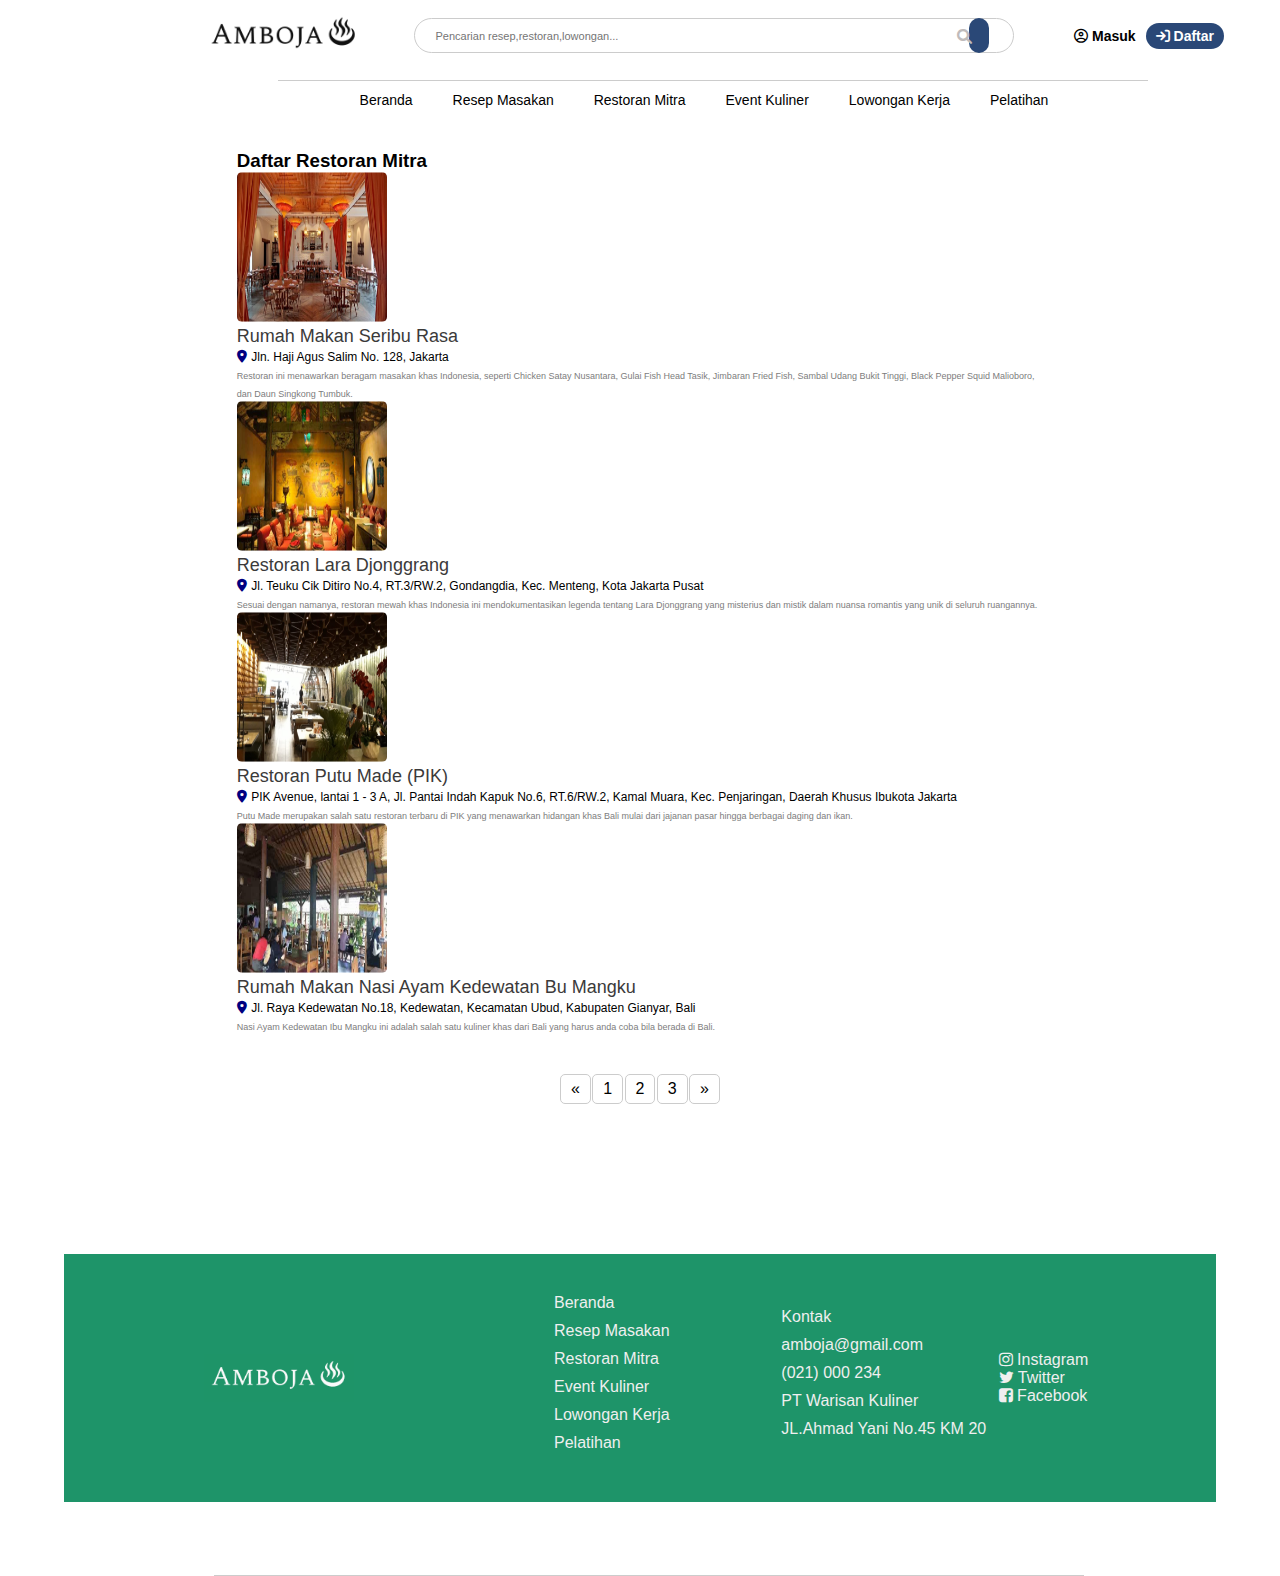
<file: pages/Resto.html>
<!DOCTYPE html>
<html lang="id">
  <head>
    <meta charset="UTF-8" />
    <meta name="viewport" content="width=device-width, initial-scale=1.0" />
    <title>Website Amboja</title>
    <link rel="stylesheet" href="../css/stylee.css" />
    <link
      rel="stylesheet"
      href="https://cdnjs.cloudflare.com/ajax/libs/font-awesome/6.0.0-beta3/css/all.min.css"
    />
    <link
      rel="stylesheet"
      href="https://cdnjs.cloudflare.com/ajax/libs/font-awesome/4.7.0/css/font-awesome.min.css"
    />
    <script src="../js/scripts.js"></script>

    <!--	Bootstrap CSS-->
    <link
      href="https://cdn.jsdelivr.net/npm/bootstrap@5.2.3/dist/css/bootstrap.min.css"
      rel="stylesheet"
      integrity="sha384-rbsA2VBKQhggwzxH7pPCaAqO46MgnOM80zW1RWuH61DGLwZJEdK2Kadq2F9CUG65"
      crossorigin="anonymous"
    />
    <!--	Google Font-->
    <link rel="preconnect" href="https://fonts.googleapis.com" />
    <link rel="preconnect" href="https://fonts.gstatic.com" crossorigin />
    <link
      href="https://fonts.googleapis.com/css2?family=Poppins:wght@400;600;700&display=swap"
      rel="stylesheet"
    />
    <!--	Bootstrap Icon-->
    <link
      rel="stylesheet"
      href="https://cdn.jsdelivr.net/npm/bootstrap-icons@1.11.1/font/bootstrap-icons.css"
    />
  </head>
  <body>
    <div class="top-bar">
      <div class="logo">
        <img src="../images/Logo1.png" alt="Logo Perusahaan" />
      </div>
      <div class="wrapper">
        <div class="search_wrap search_wrap_3">
          <div class="search_box">
            <input
              type="text"
              class="input"
              placeholder="Pencarian resep,restoran,lowongan..."
            />
            <div class="btn btn_common">
              <i class="fas fa-search"></i>
            </div>
          </div>
        </div>
      </div>
      <div class="user-actions">
        <a href="masuk.html">
          <i class="fa-regular fa-circle-user" style="color: black"></i>
          <span style="color: black">Masuk</span>
        </a>
        <a href="daftar.html" style="background-color: #2a4877">
          <i
            class="fa-solid fa-arrow-right-to-bracket"
            style="color: #ffffff"
          ></i>
          Daftar
        </a>
      </div>
    </div>

    <nav class="navbarr">
      <ul class="navbarr-list">
        <li class="navbarr-item"><a href="../index.html">Beranda</a></li>
        <li class="navbarr-item"><a href="Resep.html">Resep Masakan</a></li>
        <li class="navbarr-item"><a href="Resto.html">Restoran Mitra</a></li>
        <li class="navbarr-item"><a href="event.html">Event Kuliner</a></li>
        <li class="navbarr-item"><a href="lowongan.html">Lowongan Kerja</a></li>
        <li class="navbarr-item"><a href="Pelatihan.html">Pelatihan</a></li>
      </ul>
    </nav>

    <!-- RESTO -->
    <div class="main-container">
      <h3>Daftar Restoran Mitra</h3>
      <div class="card m-2 mx-auto mt-5" style="max-width: 900px">
        <div class="row g-0">
          <div class="col-md-3 p-3 d-flex justify-content-center">
            <img
              src="../images/resto1.png"
              class="img-fluid rounded object-fit-cover thumbnail"
              alt="..."
            />
          </div>
          <div class="col-md-6 d-flex align-items-center">
            <div class="card-body ps-4">
              <a
                href="resto-2.html"
                class="cardh-title fw-bold"
                style="text-decoration: none"
                >Rumah Makan Seribu Rasa</a
              ><br />
              <span class="text-muted fs-6">
                <i
                  class="fas fa-map-marker-alt"
                  style="color: navy; font-size: 13px"
                ></i>
                <span style="font-size: 12px"
                  >Jln. Haji Agus Salim No. 128, Jakarta
                </span>
              </span>
              <p class="card-text">
                <span class="custom-font-size"
                  >Restoran ini menawarkan beragam masakan khas Indonesia,
                  seperti Chicken Satay Nusantara, Gulai Fish Head Tasik,
                  Jimbaran Fried Fish, Sambal Udang Bukit Tinggi, Black Pepper
                  Squid Malioboro, dan Daun Singkong Tumbuk.</span
                >
              </p>
            </div>
          </div>
        </div>
      </div>

      <div class="card m-2 mx-auto" style="max-width: 900px">
        <div class="row g-0">
          <div class="col-md-3 p-3 d-flex justify-content-center">
            <img
              src="../images/resto2.png"
              class="img-fluid rounded object-fit-cover thumbnail"
              alt="..."
            />
          </div>
          <div class="col-md-6 d-flex align-items-center">
            <div class="card-body ps-4">
              <a
                href="resto-2.html"
                class="cardh-title fw-bold"
                style="text-decoration: none"
                >Restoran Lara Djonggrang</a
              ><br />
              <span class="text-muted fs-6">
                <i
                  class="fas fa-map-marker-alt"
                  style="color: navy; font-size: 13px"
                ></i>
                <span style="font-size: 12px"
                  >Jl. Teuku Cik Ditiro No.4, RT.3/RW.2, Gondangdia, Kec.
                  Menteng, Kota Jakarta Pusat</span
                >
              </span>
              <p class="card-text">
                <span class="custom-font-size"
                  >Sesuai dengan namanya, restoran mewah khas Indonesia ini
                  mendokumentasikan legenda tentang Lara Djonggrang yang
                  misterius dan mistik dalam nuansa romantis yang unik di
                  seluruh ruangannya.</span
                >
              </p>
            </div>
          </div>
        </div>
      </div>

      <div class="card m-2 mx-auto" style="max-width: 900px">
        <div class="row g-0">
          <div class="col-md-3 p-3 d-flex justify-content-center">
            <img
              src="../images/resto3.png"
              class="img-fluid rounded object-fit-cover thumbnail"
              alt="..."
            />
          </div>
          <div class="col-md-6 d-flex align-items-center">
            <div class="card-body ps-4">
              <a
                href="resto-2.html"
                class="cardh-title fw-bold"
                style="text-decoration: none"
                >Restoran Putu Made (PIK)</a
              ><br />
              <p class="card-text m-0 my-2">
                <span class="text-muted fs-6">
                  <i
                    class="fas fa-map-marker-alt"
                    style="color: navy; font-size: 13px"
                  ></i>
                  <span style="font-size: 12px"
                    >PIK Avenue, lantai 1 - 3 A, Jl. Pantai Indah Kapuk No.6,
                    RT.6/RW.2, Kamal Muara, Kec. Penjaringan, Daerah Khusus
                    Ibukota Jakarta</span
                  >
                </span>
              </p>
              <p class="card-text">
                <span class="custom-font-size"
                  >Putu Made merupakan salah satu restoran terbaru di PIK yang
                  menawarkan hidangan khas Bali mulai dari jajanan pasar hingga
                  berbagai daging dan ikan.</span
                >
              </p>
            </div>
          </div>
        </div>
      </div>

      <div class="card m-2 mx-auto" style="max-width: 900px">
        <div class="row g-0">
          <div class="col-md-3 p-3 d-flex justify-content-center">
            <img
              src="../images/resto4.png"
              class="img-fluid rounded object-fit-cover thumbnail"
              alt="..."
            />
          </div>
          <div class="col-md-6 d-flex align-items-center">
            <div class="card-body ps-4">
              <a
                href="resto-2.html"
                class="cardh-title fw-bold"
                style="text-decoration: none"
                >Rumah Makan Nasi Ayam Kedewatan Bu Mangku</a
              ><br />
              <span class="text-muted fs-6">
                <i
                  class="fas fa-map-marker-alt"
                  style="color: navy; font-size: 13px"
                ></i>
                <span style="font-size: 12px"
                  >Jl. Raya Kedewatan No.18, Kedewatan, Kecamatan Ubud,
                  Kabupaten Gianyar, Bali</span
                >
              </span>
              <p class="card-text">
                <span class="custom-font-size"
                  >Nasi Ayam Kedewatan Ibu Mangku ini adalah salah satu kuliner
                  khas dari Bali yang harus anda coba bila berada di Bali.</span
                >
              </p>
            </div>
          </div>
        </div>
      </div>
      <div class="tombol">
        <a href="#">&laquo;</a>
        <a href="#">1</a>
        <a href="#">2</a>
        <a href="#">3</a>
        <a href="#">&raquo;</a>
      </div>
    </div>

    <!-- FOOTER -->
    <div class="footer">
      <div class="col-1">
        <img src="../images/Logo2.png" alt="Logo" />
      </div>
      <div class="col-2">
        <ul>
          <a href="../index.html">Beranda</a>
          <a href="Resep.html">Resep Masakan</a>
          <a href="Resto.html">Restoran Mitra</a>
          <a href="event.html">Event Kuliner</a>
          <a href="lowongan.html">Lowongan Kerja</a>
          <a href="Pelatihan.html">Pelatihan</a>
        </ul>
      </div>
      <div class="col-3">
        <ul>
          <a href="#">Kontak</a>
          <a href="#">amboja@gmail.com</a>
          <a href="#">(021) 000 234</a>
          <a href="#">PT Warisan Kuliner</a>
          <a href="#">JL.Ahmad Yani No.45 KM 20</a>
        </ul>
      </div>
      <div class="col-4">
        <ul>
          <li>
            <a href="#"><i class="fa fa-instagram"></i> Instagram</a>
          </li>
          <li>
            <a href="#"><i class="fa fa-twitter"></i> Twitter</a>
          </li>
          <li>
            <a href="#"><i class="fa fa-facebook-square"></i> Facebook</a>
          </li>
        </ul>
      </div>
    </div>

    <script
      src="https://cdn.jsdelivr.net/npm/@popperjs/core@2.11.6/dist/umd/popper.min.js"
      integrity="sha384-oBqDVmMz9ATKxIep9tiCxS/Z9fNfEXiDAYTujMAeBAsjFuCZSmKbSSUnQlmh/jp3"
      crossorigin="anonymous"
    ></script>
    <script
      src="https://cdn.jsdelivr.net/npm/bootstrap@5.2.3/dist/js/bootstrap.min.js"
      integrity="sha384-cuYeSxntonz0PPNlHhBs68uyIAVpIIOZZ5JqeqvYYIcEL727kskC66kF92t6Xl2V"
      crossorigin="anonymous"
    ></script>
  </body>
</html>
</file>
<file: css/login.css>
body {
    font-family: 'Poppins', sans-serif; 
    background-color: #f4f4f4;
    margin: 0;
    padding: 0;
    display: flex;
    justify-content: center;
    align-items: center;
    height: 100vh;
    font-weight: bold;
    font-size: 13px;
    zoom: 0.8;
}

.login-container {
    background-color: #ffffff;
    display: flex;
    border-radius: 5px;
    box-shadow: 0 0 10px rgba(0, 0, 0, 0.2);
    width: 40%;
}

.image-container {
    flex: 1;
    width: 50%;
    padding: 20px;
    text-align: center;
    display: flex;
    justify-content: center;
    align-items: center;
}

.login-image {
    width: 112%; 
    height: 109%; 
    object-fit: cover; 
}

.form-container {
    flex: 1;
    padding: 50px;
    max-width: 225px; 
    margin: 0 auto; 
}


.login-container h4 {
    text-align: center;
    font-size: 16px;
    padding: 10px;
}

.login-container form {
    display: flex;
    flex-direction: column;
}

.login-container label,
.login-container input {
    margin: 3px 0;
}

.login-container input[type="text"],.login-container input[type="teks"],
.login-container input[type="konf"],.login-container input[type="kata sandi"] {
    padding: 5px;
    border: 1px solid #b0a6a6;
    border-radius: 5px;
}

.login-container input[type="submit"] {
    background-color: #007BFF;
    color: #fff;
    border: none;
    padding: 10px;
    border-radius: 3px;
    cursor: pointer;
}

.login-container input[type="submit"]:hover {
    background-color: #0056b3;
}
.input-container {
    display: flex;
    flex-direction: column;
    margin-bottom: 20px;
}

.input-container label {
    font-weight: bold;
    margin-bottom: 5px;
}
.button-container {
    display: flex;
    justify-content: space-between;
    align-items: center;
    padding-top: 50px;
}

.cancel-button,
.register-button {
    background-color: #ccc;
    color: #ffffff;
    border: none;
    padding: 10px 20px;
    border-radius: 3px;
    border-radius: 5px;
    cursor: pointer;
    transition: background-color 0.3s ease;
}

.cancel-button:hover,
.register-button:hover {
    background-color: #ffffff;
}

.register-button {
    background-color: #2A4877;
}

.register-button:hover {
    background-color: #669edb;
}
p {
    margin-top: 30px;
    font-size: 12px; 
    text-align: center; 
}

p a {
    color: #007BFF;
    cursor: pointer;
}
.logo-container {
    text-align: center;
    margin-top: 50px; 
}

.logo-image {
    max-width: 40%; 
    height: auto; 
}
</file>
<file: css/stylee.css>
/* Reset default margin and padding */
* {
    margin: 0;
    padding: 0;
}

/* Styles for the top bar */
.top-bar {
    background-color: #fff; 
    color: #000; 
    top: -20px;
    position: fixed;
    width: 100%;
    display: flex;
    justify-content: space-between;
    align-items: center;
    z-index: 1000;
    padding: 0px 10px;
}
.top-bar::after {
    content: '';
    display: block;
    height: 1px;
    width: 68%;
    background-color: #ccc;
    position: absolute;
    top: 90%;
    left: 150px;
    margin-left: 5%;
}
.top-bar a {
    text-decoration: none;
    font-size: 14px;
    font-weight: normal; 
}
.logo img {
    width: 150px; 
    height: auto;
    margin-left: 90%;
}
.user-actions {
  display: flex;
  align-items: center; 
  padding: 0px 110px; 
}
.user-actions a {
  text-decoration: none;
  color: #ffffff; 
  font-weight: bold;
  transition: color 0.3s; 
  display: inline-block; 
  background-color: #ffffff;
  padding: 5px 10px; 
  border-radius: 20px; 
}

/* Styles for the navbar */
.navbarr {
    background-color: rgba(255, 255, 255); 
    color: #000; 
    position: fixed;
    top: 90px; 
    width: 100%;
    z-index: 400;
    margin-bottom: 20px; 
}
/* warna klik */
.navbarr-list {
    list-style: none;
    display: flex;
    justify-content: center;
    align-items: center;
    height: 20px;
}
.navbarr-item {
    margin: 0 20px;
    font-family: 'Popins', sans-serif;
    font-size: 14px; 
}
.navbarr-item a {
    text-decoration: none;
    color: #000; 
    font-weight: normal;
}
/* Styles for the search bar */
@import url('https://fonts.googleapis.com/css2?family=Noto+Sans+KR:wght@400;700&display=swap');
*{
	margin: 0;
	padding: 0;
	box-sizing: border-box;
	font-family: 'Noto Sans KR', sans-serif;
}
.wrapper{
  margin-left: 8%;
}
.search_wrap{
	width: 500px;
	margin: 38px auto;
}
.search_wrap .search_box{
	position: relative;
	width: 600px;
	height: 35px;
}
.search_wrap .search_box .input{
	position: absolute;
	top: 0;
	left: 25px;
	width: 100%;
	height: 100%;
	padding: 10px 20px;
	border-radius: 0px;
	font-size: 11px;
}
.search_wrap .search_box .btn{
	position: absolute;
	top: 0;
	right: 0;
	width: 0px;
	height: 100%;
	z-index: 1;
	cursor: pointer;
}
.search_wrap .search_box .btn.btn_common .fas{
	position: absolute;
	top: 50%;
	transform: translate(-180%,-50%);
	color: #bfbbbb;
	font-size: 15px;
}
.search_wrap.search_wrap_3 .search_box .input{
	border-radius: 50px;
    border: 1px solid #ccc;
}
.section {
    padding: 100px 0;
    text-align: center;
}
@media (min-width: 1280px) {
    body {
        margin-left: 5%;
        margin-right: 5%;
    }
    .main-container {
        font-family: 'Popins';
        margin-left: 15%;
        margin-right: 15%;
        margin-top: 150px;
        margin-bottom: 150px;
    }
    .main-container h3 {
      font-weight: bold; 
    }
    .main-container h6 {
      font-weight: medium; 
      color: rgb(169, 175, 173);
    }
}
/* CROUSEL */
.carousel-capt{
  position: absolute;
  top: 50%; 
  left: 0;
  right: 0;
  text-align: center; 
  transform: translateY(-50%); 
  background-color: rgba(0, 0, 0, 0.5); 
  color: white; 
  padding: 100px;
}
.carousel-capt1 {
  position: absolute;
  top: 50%; 
  left: 0;
  right: 0;
  text-align: center; 
  transform: translateY(-50%); 
  background-color: rgba(0, 0, 0, 0.5); 
  color: white; 
  padding: 100px;
}
.carousel-capt h1, .carousel-capt1 h1 {
  font-size: 46px;
  font-family: 'fantasy';
}

/* EVENT */
.event{
  background-color: #1E9468;
  margin-top: 1%;
  margin-bottom: 10%;
}
.event h1{
  font-family: 'Popins',sans-serif;
  margin-left: 15%;
  margin-right: 15%;
  margin-top: 10%;
  font-weight: bold; 
}
.cards{
  display:flex;
  justify-content: space-around;
  margin-top: 5%;
  margin-left: 10%;
  margin-right: 10%;
  transition: transform 0.3s, background-color 0.3s;
}
button .btn{
  border-radius: 15;
  justify-content: center;
  align-items: center;
}
.btnn {
  border-radius: 20px;
  background-color: white;
  color: #1E9468;;
  padding: 4px 20px;
  border: 2px solid#1E9468;;
  cursor: pointer;
  font-size: 16px;
  transition: background-color 0.3s, color 0.3s;
  justify-content: center;
  margin-bottom: 80px;
  font-weight: bold; 
}
.btnn::after {
  content: '';
  display: block;
  height: 1px;
  width: 68%;
  background-color: #ccc;
  position: absolute;
  top: 116%;
  left: 150px;
  margin-left: 5%;
}
.btnn:hover {
  background-color: rgb(101, 255, 168);
  color: white;
}

.kal1 {
  width: 16%;
  height: fit-content;
  border: solid 2px #2a4877;
  border-radius: 10px;
  margin: 10px;
  background-color: #e6e6e6;
  font-family: "popins", sans-serif;
  font-size: 12px;
  margin-top: -3%;
}
.kal1 h5 {
  color: white;
  padding: 15px;
  background-color: #2a4877;
  border-radius: 10px 10px 0px 0px;
}
.kal1 .hr {
  display: flex;
  list-style: none;
  margin-top: 10px;
  margin-left: 0px;
}
.kal1 .hr ul {
  list-style: none;
}
.kal1 .hr li {
  margin-left: -12px;
}
.sub h6 {
  text-align: justify; 
  color: #3c3c3c; 
  font-family: 'popins', sans-serif; 
  margin: 10px;
  margin-right: 150px;
}
.sub img{
  margin: 10px;
}
.carousel-control-event {
  display: flex;
  margin-top: 950%;
}
.carousel-control-event i {
  color: #22B57F;
}
/* REKOMENDASI*/
.card-container {
    display: flex;
    flex-wrap: wrap; 
    justify-content: space-between;
    margin: -10px;
    padding: 10px; 
}
.recipe-card {
    background-color: #29b884;
    border: 1px solid #ccc;
    margin: 10px; 
    padding: 15px;
    display: flex;
    align-items: center;
    justify-content: center; 
    box-shadow: 0 4px 6px rgba(0, 0, 0, 0.1);
    transition: transform 0.3s, background-color 0.3s;
    width: calc(50% - 20px); 
    max-height: 130px; 
    border-radius: 14px;
}
.recipe-card:hover {
    transform: translateY(-5px);
}

.recipe-image {
    flex: 1; 
    margin-left: -15px;
    margin-right: -20px;
    overflow: hidden; 
}

.recipe-image img {
    max-width: 80%; 
    max-height: 20%; 
    height: 120px;
    width: 200px;
    border-radius: 5px;
}

.recipe-details {
    flex: 2;
}
.recipe-details h3 {
    font-size: 16px;
    margin-bottom: 5px;
    color: #fff;
}

.recipe-details p {
    font-size: 12px;
    margin-bottom: 10px;
    color: #fff;
}
.center-container {
  position: absolute;
  bottom: 0;
  left: 50%;
  transform: translateX(-50%);
  text-align: center;
  width: 100%;
  margin-bottom: -4%;
  top: 325%;
}
.btn {
  display: inline-block;
  padding: 5px 10px;
  font-size: 12px;
  background-color: #2A4877;
  color: #fff;
  text-decoration: none;
  border-radius: 15px;
  transition: background-color 0.3s;
}
.btn i {
  margin-left: 5px; 
}
.btn:hover {
  background-color: #1E355E;
}
  
/* LOWONGAN */
.badge-info {
  border: 1px solid #82CD47;
  border-radius: 15px;
  background-color: #82CD47;
  color: #fff;
  font-size: 14px;
}
.heading {
  margin-left: 19rem;
  margin-top: 3rem;
}
.tbn-forward {
  border: 1px solid #2A4877;
  border-radius: 30px;
  background-color: #2A4877;
  color: #fff;
  font-size: 14px;
  margin-top: 4%;
}
.card-title {
  color: #2A4877;
}
.thumbnail {
  width: 150px;
  height: 150px;
  border-radius: 5px;
}
.tombol-container {
  display: flex;
  justify-content: center;
  align-items: center;
}
.tombol {
  display:flex;
  justify-content: space-around;
  margin-top: 5%;
  margin-left: 40%;
  margin-right:40%;
}
.tombol li {
  margin: 0 5px;
}
.tombol a {
  color: black;
  text-decoration: none;
  padding: 5px 10px;
  border: 1px solid #ccc;
  border-radius: 5px;
}
.tombol::after {
  content: '';
  display: block;
  height: 1px;
  width: 68%;
  background-color: #ccc;
  position: absolute;
  top: 175%;
  left: 150px;
  margin-left: 5%;
}

/* RESEP */
.custom-link-container {
  display: flex;
  justify-content: flex-end;
  margin-right: 5%;
}
.cardh-title {
  font-size: 18px;
  color: #3b3a3a;
}
.custom-font-size {
  font-size: 9px;
  color: #7d7d7d;
  font-family: 'popins',sans-serif;
}
.col-mr-3 {
  display: flex;
  align-items: center;
  justify-content: flex-end; 
}
.col-mr-3 a {
  color: rgb(82, 80, 80);
  text-decoration: none; 
}
.custom-link {
  color: rgb(91, 91, 94);
  cursor: pointer;
  margin-left: auto;
  text-decoration: none;
}
.col-md-3.custom-link-container {
  display: flex;
  justify-content: flex-end;
}
.pagination-container {
  display: flex;
  justify-content: center;
  align-items: center;
}
.pagination {
  display:flex;
  justify-content: space-around;
  margin-top: 5%;
  margin-left: 40%;
  margin-right:40%;
}
.pagination li {
  margin: 0 5px;
}
.pagination a {
  color: black;
  text-decoration: none;
  padding: 5px 10px;
  border: 1px solid #ccc;
  border-radius: 5px;
}
.pagination::after {
  content: '';
  display: block;
  height: 1px;
  width: 68%;
  background-color: #ccc;
  position: absolute;
  top: 169%;
  left: 150px;
  margin-left: 5%;
}
/* detail resep */
.carousel-control-resep2 {
  display: flex;
  margin-top: 670%;
}
.carousel-control-resep2 i {
  color: #22B57F;
}
/* DETAIL LOWO */
.detail-lowo{
  background-color: #E1E1E1;
  margin-top: 1%;
}
.detail-lowo h2{
  font-family: 'Popins',sans-serif;
  margin-left: 15%;
  margin-right: 15%;
  margin-top: 10%;
  font-weight: bold; 
}
.detail-lowo h6{
  font-family: 'Popins',sans-serif;
  margin-left: 15%;
  margin-right: 15%;
}
.carousel-control-next-lowo,.carousel-control-prev-lowo {
  padding: 10px;
  color: white; 
}
.carousel-control-next-lowo i,.carousel-control-prev-lowo i{
  color: #110933;
}
.button-container {
  margin-top: 10px;
  text-align: right;
}
.lihat-semua-link {
  display: inline-block;
  text-decoration: none;
  color: #000080;
  margin-right: 5%;
}
/* PELATIHAN */
.tombol2-container {
  display: flex;
  justify-content: center;
  align-items: center;
}
.tombol2 {
  display:flex;
  justify-content: space-around;
  margin-top: 5%;
  margin-left: 40%;
  margin-right:40%;
}
.tombol2 li {
  margin: 0 5px;
}
.tombol2 a {
  color: black;
  text-decoration: none;
  padding: 5px 10px;
  border: 1px solid #ccc;
  border-radius: 5px;
}
.tombol2::after {
  content: '';
  display: block;
  height: 1px;
  width: 68%;
  background-color: #ccc;
  position: absolute;
  top: 192%;
  left: 150px;
  margin-left: 5%;
}

/* PRODUCTS */
.product {
  position: relative;
  overflow: hidden;
  padding: 40px;
  background-color: #e0e0e0;

}
.product h2{
  font-family: 'Popins',sans-serif;
  margin-left: 13%;
  margin-right: 15%;
  margin-top: -1%;
  font-weight: bold; 
}
.product h6{
  font-family: 'Popins',sans-serif;
  margin-left: 13%;
  margin-right: 15%;
}
.product-container {
  padding: 0 10vw;
  display: flex;
  overflow-x: auto;
  scroll-behavior: smooth;
  flex-wrap: nowrap; 
  width: 1135px; 
}

.product-container::-webkit-scrollbar {
  display: none;
}
.product-card {
  flex: 0 0 auto;
  width: 250px;
  display: flex;
  flex-direction: column;
  margin-top: 2%;
  margin-left: auto;
  margin-right: auto;
  background-color: #ffffff;
  padding: 10px; 
  border: 2px solid #ddd;
  border-radius: 5px; 
  height: auto;
}
.product-thumb {
  width: 100%;
  height: 100%;
  object-fit: cover;
}
.product-info {
  width: 100%;
  height: auto;
}
.product-brand {
  font-weight: bold;
  font-size: 14px;
  color: #3b3a3a;

}
.product-short-description {
  width: 100%;
  height: 20px;
  color: #3b3a3a;
  font-family: 'Popins',sans-serif;
  font-weight: normal;
}
.ikon{
  margin-left: 15%;
  margin-right: 15%;
}
.pre-btn,
.nxt-btn {
  border: none;
  position: absolute;
  top: 60%;
  transform: translateY(-50%);
  color: #22B57F;
  margin-left: 8%;
  margin-right: 8%;
}
.pre-btn {
  left: 0;
}
.nxt-btn {
  right: 0;
}

/* FOOTER */
.footer a {
  text-decoration: none;
  color: #efefef;
}
.footer {
  width: 100%;
  padding: 30px 0;
  background: rgb(30, 148, 105);
  color: #efefef;
  display: flex;
  flex-wrap: wrap;
  justify-content: space-between;
  align-items: center;
  padding-left: 80px;
  text-align: center;
}
.col-1 {
  display: flex;
  align-items: center;
  margin-right: 200px; 
}
.col-1 img {
  max-width: 150px;
  max-height: 150px;
  margin-left: 60px;
}
.col-2 {
  flex: 1;
  margin: 10px 10px 10px 0px; 
}
.col-2 a {
  display: block;
  text-decoration: none;
  color: #efefef;
  margin-bottom: 10px;
  text-align: left;
}
.col-3 {
  flex: 1;
  margin: 10px 0;
}
.col-3 a {
  display: block;
  text-decoration: none;
  color: #efefef;
  margin-bottom: 10px;
  text-align: left; 
}
.col-4 {
  flex: 1;
  margin: 10px 0;
}
.col-4 ul {
  list-style: none;
  padding: 0;
}
.col-4 li {
  display: flex; 
  align-items: center; 
}
.col-4 a {
  text-decoration: none;
  color: #efefef;
}
</file>
